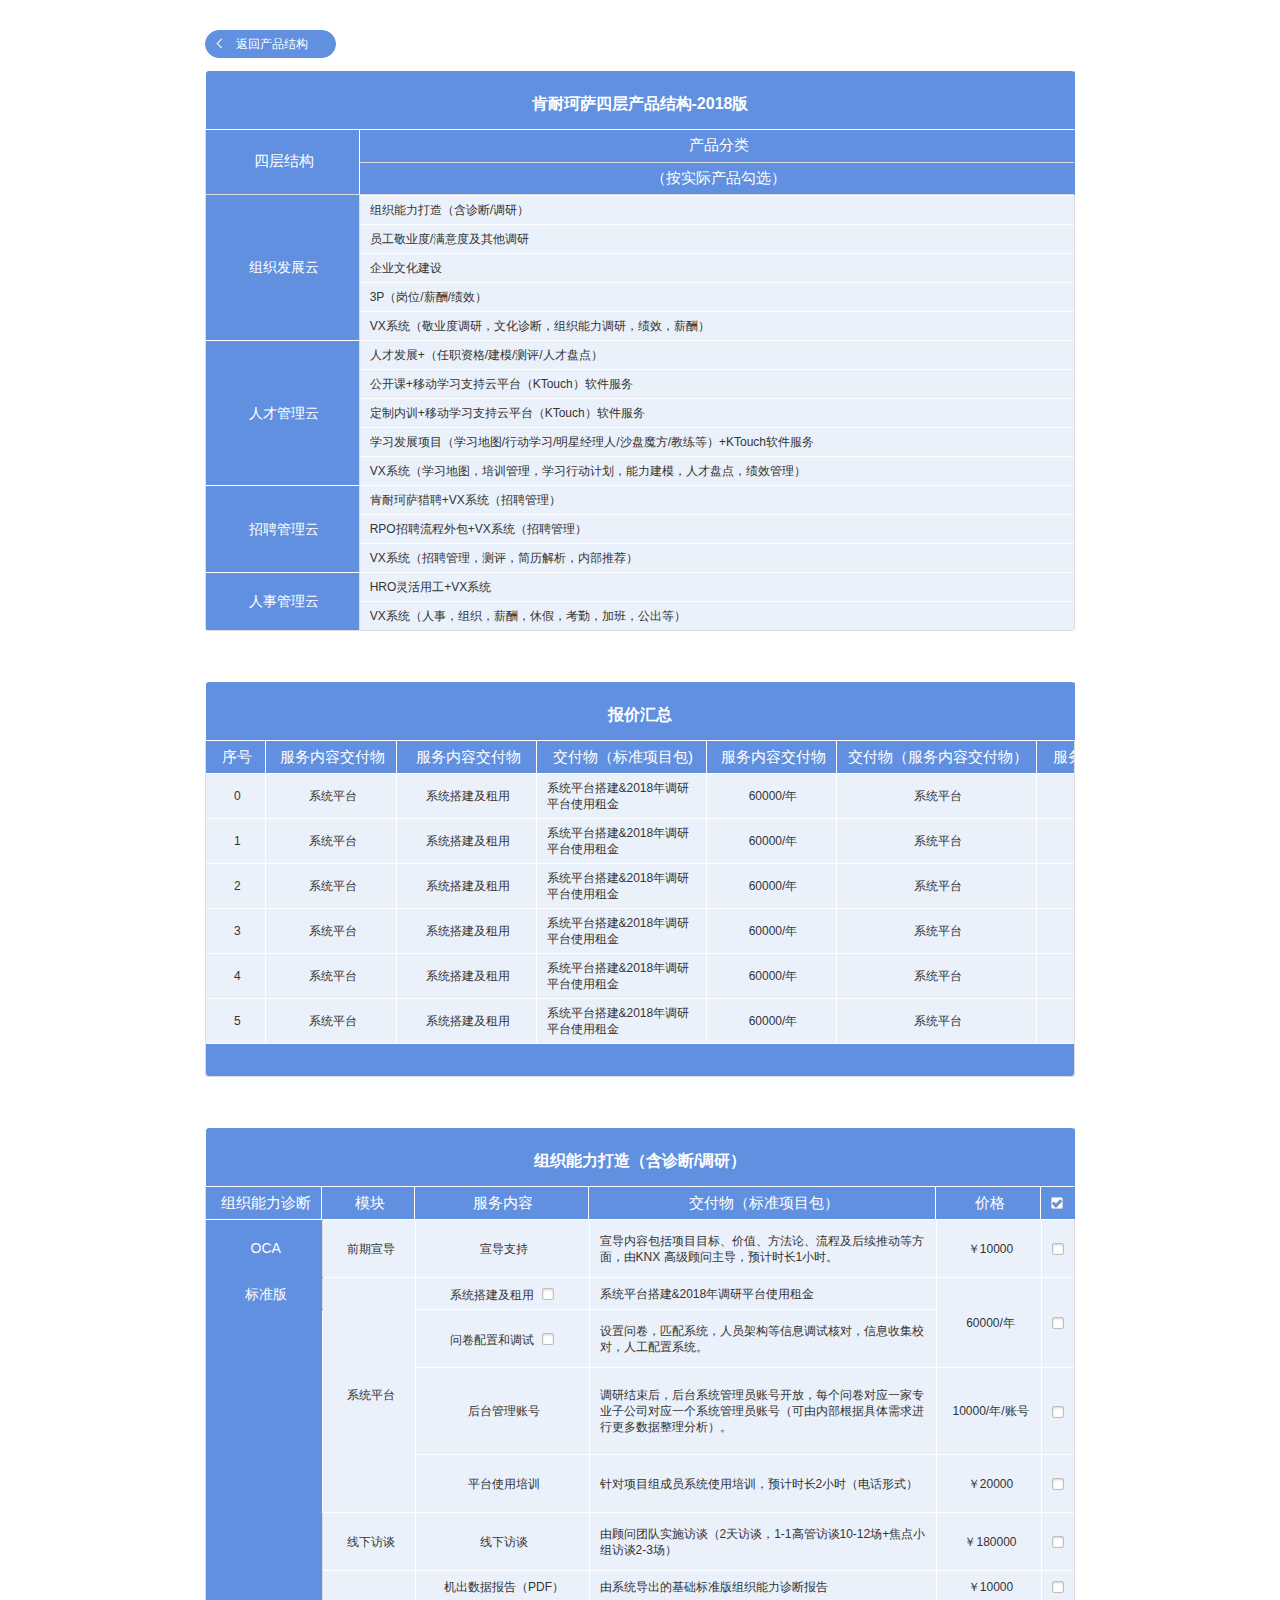
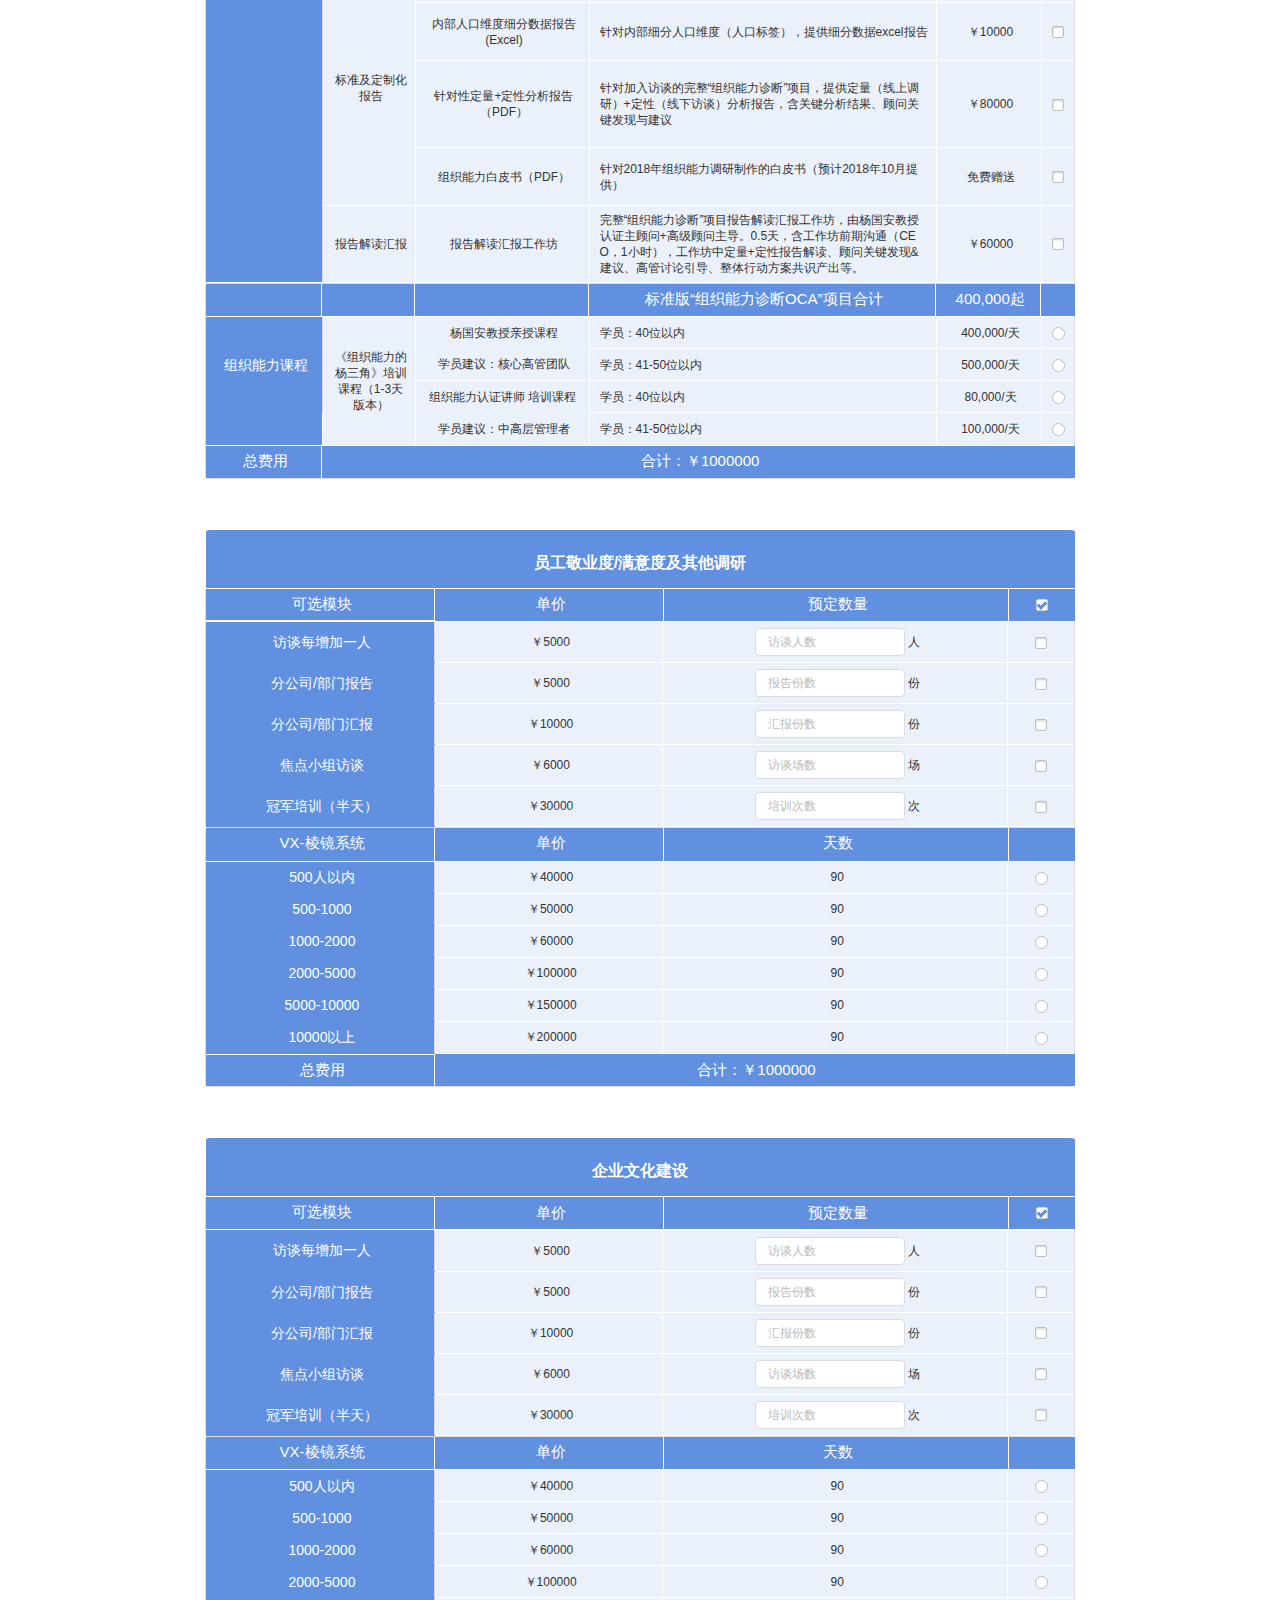
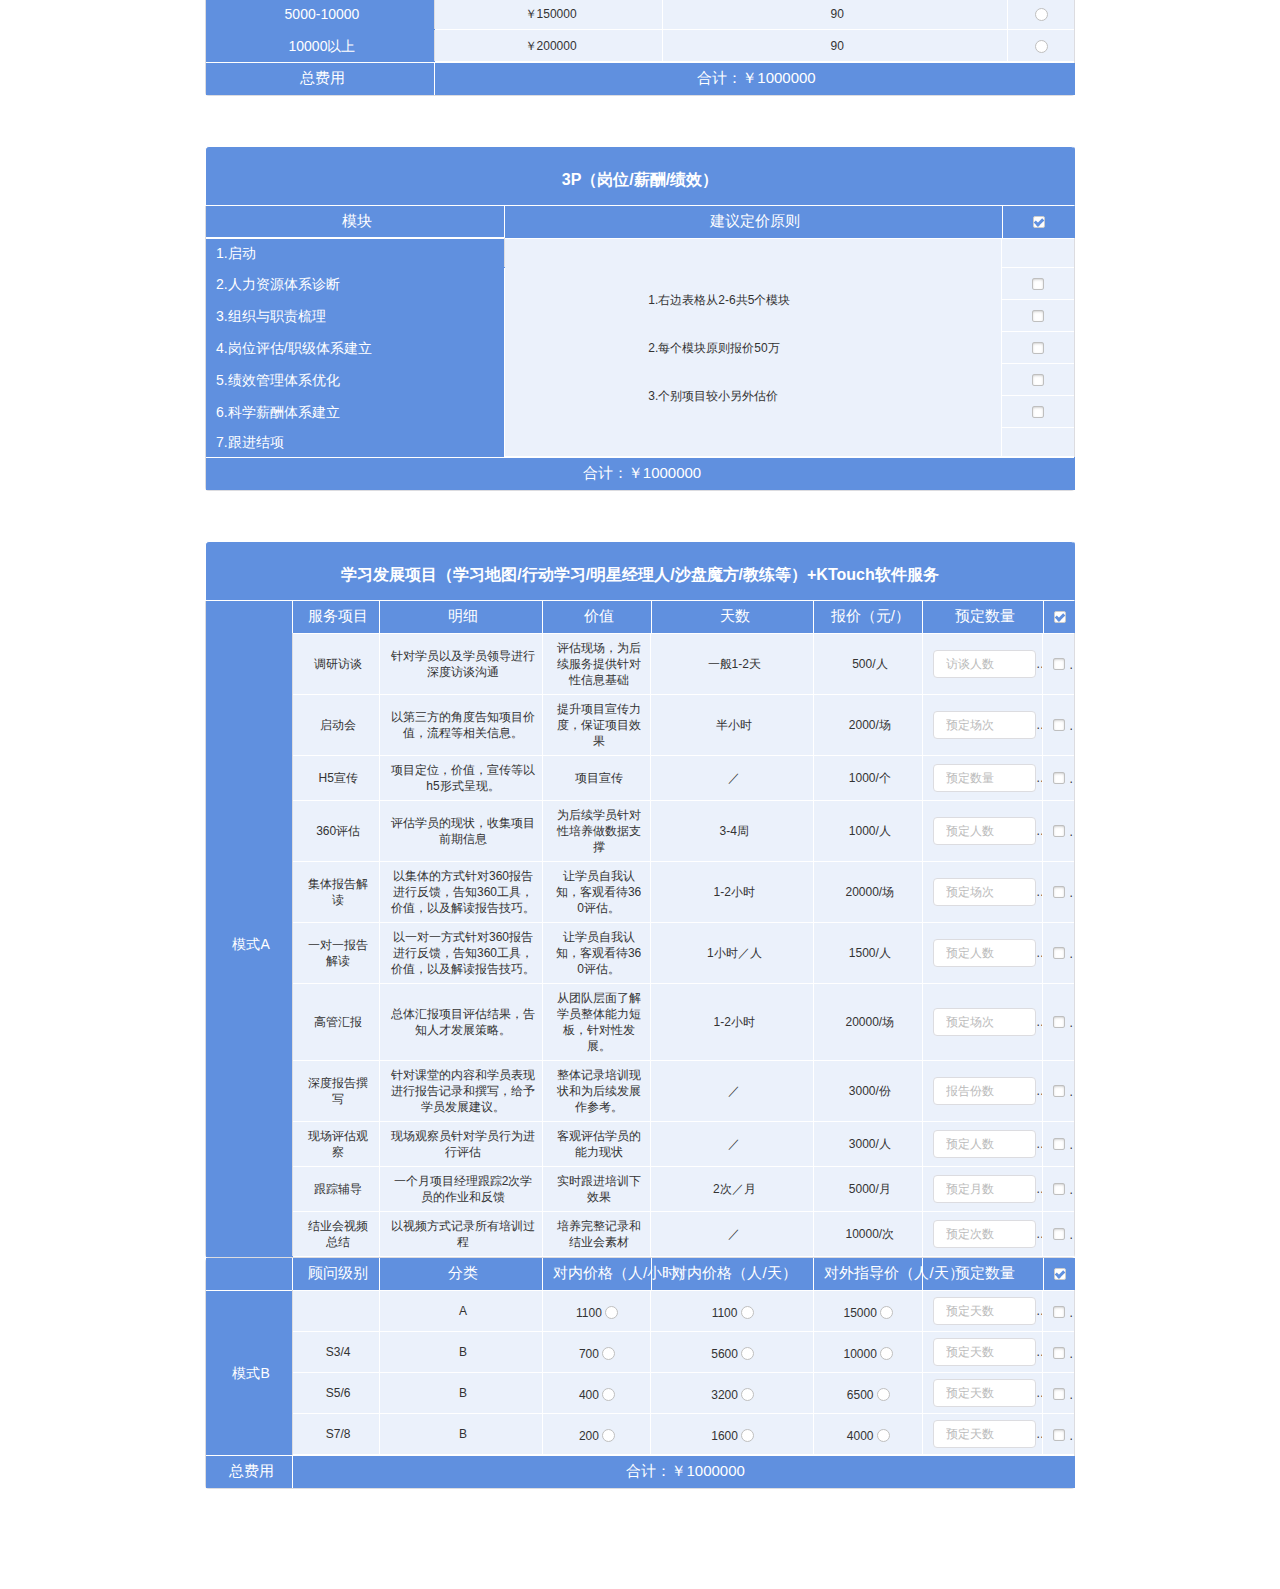
<file: index.html>
<!DOCTYPE html>
<html lang="en">
<head>
    <meta charset="UTF-8">
    <meta name="viewport" content="width=device-width, initial-scale=1.0">
    <meta http-equiv="X-UA-Compatible" content="ie=edge">
    <title>Document</title>

    <link rel="stylesheet" href="lib/bootstrap.min.css">
    <link rel="stylesheet" href="lib/scrollbar.min.css" />
    <link rel="stylesheet" href="lib/template.css">
    

    <link rel="stylesheet" href="css/index.css">

    <script src="lib/jquery-1.11.3.min.js"></script>
    <script src="lib/bootstrap.min.js"></script>
    <script src="lib/knockout-3.4.2.min.js"></script>
    <script src="lib/scrollbar.min.js"></script>
    
</head>
<body>
    <div class="container-fluid" id="container">
    	
    	<button class="btn btn-primary btn-round back-btn" type="submit">返回产品结构</button>
        
        <!--产品结构table-->
        <div class="layout-table app">
            <div class="layout-table-header blue">
                <span class="span-7"></span>
                <span class="span-10">
                    	肯耐珂萨四层产品结构-2018版
                </span>
                <span class="span-7"></span>
            </div>
            <div class="layout-table-content tbl tbl-simple tbl-striped">
                <div class="tbl-header blue">
                    <table>
                        <colgroup>
                            <col style="width: 150px;">
                            <col style="width: 700px;">
                        </colgroup>
                        <tbody>
                            <tr>
                                <td rowspan="2" class="blue">
                                    <span>四层结构</span>
                                </td>
                                <td class="blue">
                                    <span>产品分类</span>
                                </td>
                            </tr>
                            <tr>
                                <td class="blue">
                                    <span>（按实际产品勾选）</span>
                                </td>
                            </tr>
                        </tbody>
                    </table>
                </div>
                <div class="tbl-content">
                    <table>
                        <colgroup>
                            <col style="width: 150px;">
                            <col style="width: 700px;">
                        </colgroup>
                        <tbody>
                            <tr>
                                <td rowspan="5" class="blue">组织发展云</td>
                                <td class="bf lf hf" id="1">组织能力打造（含诊断/调研）</td>
                            </tr>
                            <tr>
                                <td class="bf lf hf" id="2">员工敬业度/满意度及其他调研</td>
                            </tr>
                            <tr>
                                <td class="bf lf hf" id="3">企业文化建设</td>
                            </tr>
                            <tr>
                                <td class="bf lf hf" id="4">3P（岗位/薪酬/绩效）</td>
                            </tr>
                            <tr>
                                <td class="bf lf hf" id="5">VX系统（敬业度调研，文化诊断，组织能力调研，绩效，薪酬）</td>
                            </tr>
                            <tr>
                                <td rowspan="5" class="blue">人才管理云</td>
                                <td class="bf lf hf" id="6">人才发展+（任职资格/建模/测评/人才盘点）</td>
                            </tr>  
                            <tr>
                                <td class="bf lf hf" id="7">公开课+移动学习支持云平台（KTouch）软件服务</td>
                            </tr> 
                            <tr>
                                <td class="bf lf hf" id="8">定制内训+移动学习支持云平台（KTouch）软件服务</td>
                            </tr>
                            <tr>
                                <td class="bf lf hf" id="9">学习发展项目（学习地图/行动学习/明星经理人/沙盘魔方/教练等）+KTouch软件服务</td>
                            </tr>
                            <tr>
                                <td class="bf lf hf" id="10">VX系统（学习地图，培训管理，学习行动计划，能力建模，人才盘点，绩效管理）</td>
                            </tr>
                            <tr>
                                <td rowspan="3" class="blue">招聘管理云</td>
                                <td class="bf lf hf" id="11">肯耐珂萨猎聘+VX系统（招聘管理）</td>
                            </tr>
                            <tr>
                                <td class="bf lf hf" id="12">RPO招聘流程外包+VX系统（招聘管理）</td>
                            </tr>
                            <tr>
                                <td class="bf lf hf" id="13">VX系统（招聘管理，测评，简历解析，内部推荐）</td>
                            </tr>
                            <tr>
                                <td rowspan="2" class="blue last">人事管理云</td>
                                <td class="bf lf hf" id="14">HRO灵活用工+VX系统</td>
                            </tr>
                            <tr>
                                <td class="bf lf hf last" id="15">VX系统（人事，组织，薪酬，休假，考勤，加班，公出等）</td>
                            </tr>
                        </tbody>
                    </table>
                </div>
            </div>

        </div>
        
        <!--报价汇总表-->
    	<div class="layout-table total">
            <div class="layout-table-header blue">
                <span class="span-7"></span>
                <span class="span-10">
                    	报价汇总
                </span>
                <span class="span-7"></span>
            </div>
            <div class="layout-table-content tbl tbl-simple tbl-striped">
                <div class="tbl-header blue total-header">
                    <table>
                        <colgroup>
                        	<col style="width: 59px;">
                        	<col style="width: 131px;">
                            <col style="width: 140px;">
                            <col style="width: 170px;">
                            <col style="width: 130px;">
                            <col style="width: 200px;">
                            <col style="width: 240px;">
                            <col style="width: 560px;">
                            <col style="width: 178px;">
                            <col style="width: 59px;">
                        </colgroup>
                        <tbody>
                            <tr class="head-tr">
                                <td class="blue">
                                    <span>序号</span>
                                </td>
                                <td class="blue">
                                    <span>服务内容交付物</span>
                                </td>
                                <td class="blue">
                                    <span>服务内容交付物</span>
                                </td>
                                <td class="blue">
                                    <span>交付物（标准项目包)</span>
                                </td>
                                <td class="blue">
                                    <span>服务内容交付物</span>
                                </td>
                                <td class="blue">
                                    <span>交付物（服务内容交付物）</span>
                                </td>
                                <td class="blue">
                                    <span>服务内容交付物服务内容交付物</span>
                                </td>
                                <td class="blue">
                                    <span>服务内容交付物服务内容交付物服务内容交付物服务内容交付物</span>
                                </td>
                                <td class="blue">
                                    <span>服务内容交付物付物</span>
                                </td>
                                <td class="blue">
									<span>操作</span>
                                </td>
                            </tr>
                        </tbody>
                    </table>
                </div>
                <div class="tbl-content total-content">
                    <table>
                        <colgroup>
                            <col style="width: 59px;">
                            <col style="width: 131px;">
                            <col style="width: 140px;">
                            <col style="width: 170px;">
                            <col style="width: 130px;">
                            <col style="width: 200px;">
                            <col style="width: 240px;">
                            <col style="width: 560px;">
                            <col style="width: 178px;">
                            <col style="width: 59px;">
                        </colgroup>
                        <tbody>
                            <tr>
                                <td class="bf first">0</td>
                                <td class="bf">系统平台</td>
                                <td class="input-bf input-box">系统搭建及租用</td>
                                <td class="bf lf">系统平台搭建&2018年调研平台使用租金</td>
                                <td class="bf">60000/年</td>
                                <td class="input-bf">系统平台</td>
                                <td class="bf">2018年调研平台使用租金</td>
                                <td class="input-bf">2018年调研平台使用租金2018年调研平台使用租金2018年调研平台使用租金</td>
                                <td class="bf">60000/年</td>
                                <td class="remove-bf">移除</td>
                            </tr>
                            <tr>
                                <td class="bf first">1</td>
                                <td class="bf">系统平台</td>
                                <td class="input-bf input-box">系统搭建及租用</td>
                                <td class="bf lf">系统平台搭建&2018年调研平台使用租金</td>
                                <td class="bf">60000/年</td>
                                <td class="input-bf">系统平台</td>
                                <td class="bf">2018年调研平台使用租金</td>
                                <td class="input-bf">2018年调研平台使用租金2018年调研平台使用租金2018年调研平台使用租金</td>
                                <td class="bf">60000/年</td>
                                <td class="remove-bf">移除</td>
                            </tr>
                            <tr>
                                <td class="bf first">2</td>
                                <td class="bf">系统平台</td>
                                <td class="input-bf input-box">系统搭建及租用</td>
                                <td class="bf lf">系统平台搭建&2018年调研平台使用租金</td>
                                <td class="bf">60000/年</td>
                                <td class="input-bf">系统平台</td>
                                <td class="bf">2018年调研平台使用租金</td>
                                <td class="input-bf">2018年调研平台使用租金2018年调研平台使用租金2018年调研平台使用租金</td>
                                <td class="bf">60000/年</td>
                                <td class="remove-bf">移除</td>
                            </tr>
                            <tr>
                                <td class="bf first">3</td>
                                <td class="bf">系统平台</td>
                                <td class="input-bf input-box">系统搭建及租用</td>
                                <td class="bf lf">系统平台搭建&2018年调研平台使用租金</td>
                                <td class="bf">60000/年</td>
                                <td class="input-bf">系统平台</td>
                                <td class="bf">2018年调研平台使用租金</td>
                                <td class="input-bf">2018年调研平台使用租金2018年调研平台使用租金2018年调研平台使用租金</td>
                                <td class="bf">60000/年</td>
                                <td class="remove-bf">移除</td>
                            </tr>
                            <tr>
                                <td class="bf first">4</td>
                                <td class="bf">系统平台</td>
                                <td class="input-bf input-box">系统搭建及租用</td>
                                <td class="bf lf">系统平台搭建&2018年调研平台使用租金</td>
                                <td class="bf">60000/年</td>
                                <td class="input-bf">系统平台</td>
                                <td class="bf">2018年调研平台使用租金</td>
                                <td class="input-bf">2018年调研平台使用租金2018年调研平台使用租金2018年调研平台使用租金</td>
                                <td class="bf">60000/年</td>
                                <td class="remove-bf">移除</td>
                            </tr>
                            <tr>
                                <td class="bf first">5</td>
                                <td class="bf">系统平台</td>
                                <td class="input-bf input-box">系统搭建及租用</td>
                                <td class="bf lf">系统平台搭建&2018年调研平台使用租金</td>
                                <td class="bf">60000/年</td>
                                <td class="input-bf">系统平台</td>
                                <td class="bf">2018年调研平台使用租金</td>
                                <td class="input-bf">2018年调研平台使用租金2018年调研平台使用租金2018年调研平台使用租金</td>
                                <td class="bf">60000/年</td>
                                <td class="remove-bf">移除</td>
                            </tr>
                        </tbody>
                        
                    </table>
                </div>
				<div class="tbl-header blue total-header">
                    <table>
                        <colgroup>
                            <col style="width: 59px;">
                        	<col style="width: 131px;">
                            <col style="width: 140px;">
                            <col style="width: 170px;">
                            <col style="width: 130px;">
                            <col style="width: 200px;">
                            <col style="width: 240px;">
                            <col style="width: 560px;">
                            <col style="width: 178px;">
                            <col style="width: 59px;">
                        </colgroup>
                        <tbody>
                            <tr class="top-tr">
                                <td class="blue bd-no" colspan="10">
                                    <span>合计：￥1000000</span>
                                </td>
                            </tr>
                        </tbody>
                    </table>
                </div>
            </div>
        </div>
        
        <!--组织能力打造-->
        <div class="layout-table one">
            <div class="layout-table-header blue">
                <span class="span-7"></span>
                <span class="span-10">
                    	组织能力打造（含诊断/调研）
                </span>
                <span class="span-7"></span>
            </div>
            <div class="layout-table-content tbl tbl-simple tbl-striped">
                <div class="tbl-header blue">
                    <table>
                        <colgroup>
                            <col style="width: 100px;">
                            <col style="width: 80px;">
                            <col style="width: 150px;">
                            <col style="width: 300px;">
                            <col style="width: 91px;">
                            <col style="width: 29px;">
                        </colgroup>
                        <tbody>
                            <tr class="head-tr">
                                <td rowspan="2" class="blue">
                                    <span>组织能力诊断</span>
                                </td>
                                <td class="blue">
                                    <span>模块</span>
                                </td>
                                <td class="blue">
                                    <span>服务内容</span>
                                </td>
                                <td class="blue">
                                    <span>交付物（标准项目包）</span>
                                </td>
                                <td class="blue">
                                    <span>价格</span>
                                </td>
                                <td class="blue input-top">
									<input type="checkbox" name="checkbox0" value="option0">
									<span class="checkbox-wrapper"></span>
									<span class="checked"></span>
                                </td>
                            </tr>
                        </tbody>
                    </table>
                </div>
                <div class="tbl-content">
                    <table>
                        <colgroup>
                            <col style="width: 116px;">
                            <col style="width: 93px;">
                            <col style="width: 174px;">
                            <col style="width: 347px;">
                            <col style="width: 105px;">
                            <col style="width: 33px;">
                        </colgroup>
                        <tbody>
                            <tr>
                                <td class="blue bt" rowspan="2">OCA</td>
                                <td class="bf" rowspan="2">前期宣导</td>
                                <td class="bf" rowspan="2">宣导支持</td>
                                <td class="bf lf" rowspan="2">宣导内容包括项目目标、价值、方法论、流程及后续推动等方面，由KNX 高级顾问主导，预计时长1小时。</td>
                                <td class="bf" rowspan="2">￥10000</td>
                                <td class="input-bf" rowspan="2">
                                	<label class="checkbox">
										<input type="checkbox" name="checkbox0" value="option0">
										<span class="checkbox-label"></span>
									</label>
                                </td>
                            </tr>
                            <tr></tr>
                            <tr>
                                <td class="blue bt">标准版</td>
                                <td class="bf" rowspan="8">系统平台</td>
                                <td class="input-bf input-box">
                                	系统搭建及租用
                                	<label class="checkbox">
										<input type="checkbox" name="checkbox2_1" value="option2_1">
										<span class="checkbox-label"></span>
									</label>
                                </td>
                                <td class="bf lf">系统平台搭建&2018年调研平台使用租金</td>
                                <td class="bf" rowspan="3">60000/年</td>
                                <td class="input-bf" rowspan="3">
                                	<label class="checkbox">
										<input type="checkbox" name="checkbox2" value="option2">
										<span class="checkbox-label"></span>
									</label>
                                </td>
                            </tr>
                            <tr>
                                <td class="blue last" rowspan="25"></td>
                                <td class="input-bf input-box" rowspan="2">
                                	问卷配置和调试
                                	<label class="checkbox">
										<input type="checkbox" name="checkbox2_2" value="option2_2">
										<span class="checkbox-label"></span>
									</label>
                                </td>
                                <td class="bf lf" rowspan="2">设置问卷，匹配系统，人员架构等信息调试核对，信息收集校对，人工配置系统。</td>
                            </tr>
                            <tr></tr>
                            <tr>
                            	<td class="bf" rowspan="3">后台管理账号</td>
                                <td class="bf lf" rowspan="3">调研结束后，后台系统管理员账号开放，每个问卷对应一家专业子公司对应一个系统管理员账号（可由内部根据具体需求进行更多数据整理分析）。</td>
                                <td class="bf" rowspan="3">10000/年/账号</td>
                                <td class="input-bf" rowspan="3">
                                	<label class="checkbox">
										<input type="checkbox" name="checkbox3" value="option3">
										<span class="checkbox-label"></span>
									</label>
                                </td>
                            </tr>
                            <tr></tr>
                            <tr></tr>
                            <tr>
                                <td class="bf"rowspan="2">平台使用培训</td>
                                <td class="bf lf" rowspan="2">针对项目组成员系统使用培训，预计时长2小时（电话形式）</td>
                                <td class="bf" rowspan="2">￥20000</td>
                                <td class="input-bf" rowspan="2">
                                	<label class="checkbox">
										<input type="checkbox" name="checkbox4" value="option4">
										<span class="checkbox-label"></span>
									</label>
                                </td>
                            </tr>
                            <tr></tr>
                            <tr>
                                <td class="bf" rowspan="2">线下访谈</td>
                                <td class="bf" rowspan="2">线下访谈</td>
                                <td class="bf lf" rowspan="2">由顾问团队实施访谈（2天访谈，1-1高管访谈10-12场+焦点小组访谈2-3场）</td>
                            	<td class="bf" rowspan="2">￥180000</td>
                            	<td class="input-bf" rowspan="2">
                                	<label class="checkbox">
										<input type="checkbox" name="checkbox5" value="option5">
										<span class="checkbox-label"></span>
									</label>
                                </td>
                            </tr>
                            <tr></tr>
                            <tr>
                                <td class="bf" rowspan="8">标准及定制化报告</td>
                                <td class="bf">机出数据报告（PDF）</td>
                                <td class="bf lf">由系统导出的基础标准版组织能力诊断报告</td>
                                <td class="bf">￥10000</td>
                                <td class="input-bf">
                                	<label class="checkbox">
										<input type="checkbox" name="checkbox6" value="option6">
										<span class="checkbox-label"></span>
									</label>
                                </td>
                            </tr>
                            <tr>
                                <td class="bf" rowspan="2">内部人口维度细分数据报告 (Excel)</td>
                                <td class="bf lf" rowspan="2">针对内部细分人口维度（人口标签），提供细分数据excel报告</td>
                                <td class="bf" rowspan="2">￥10000</td>
                                <td class="input-bf" rowspan="2">
                                	<label class="checkbox">
										<input type="checkbox" name="checkbox7" value="option7">
										<span class="checkbox-label"></span>
									</label>
                                </td>
                            </tr>
                            <tr></tr>
                            <tr>
                                <td class="bf" rowspan="3">针对性定量+定性分析报告（PDF）</td>
                                <td class="bf lf" rowspan="3">针对加入访谈的完整“组织能力诊断”项目，提供定量（线上调研）+定性（线下访谈）分析报告，含关键分析结果、顾问关键发现与建议</td>
                                <td class="bf" rowspan="3">￥80000</td>
                                <td class="input-bf" rowspan="3">
                                	<label class="checkbox">
										<input type="checkbox" name="checkbox8" value="option8">
										<span class="checkbox-label"></span>
									</label>
                                </td>
                            </tr>
                            <tr></tr>
                            <tr></tr>
                            <tr>
                            	<td class="bf" rowspan="2">组织能力白皮书（PDF）</td>
                            	<td class="bf lf" rowspan="2">针对2018年组织能力调研制作的白皮书（预计2018年10月提供）</td>
                            	<td class="bf" rowspan="2">免费赠送</td>
                            	<td class="input-bf" rowspan="2">
                                	<label class="checkbox">
										<input type="checkbox" name="checkbox9" value="option9">
										<span class="checkbox-label"></span>
									</label>
                                </td>
                            </tr>
                            <tr></tr>
                             <tr>
                             	<td class="bf last" rowspan="4">报告解读汇报</td>
                            	<td class="bf last" rowspan="4">报告解读汇报工作坊</td>
                            	<td class="bf lf last" rowspan="4">完整“组织能力诊断”项目报告解读汇报工作坊，由杨国安教授认证主顾问+高级顾问主导。0.5天，含工作坊前期沟通（CEO，1小时），工作坊中定量+定性报告解读、顾问关键发现&建议、高管讨论引导、整体行动方案共识产出等。</td>
                            	<td class="bf last" rowspan="4">￥60000</td>
                            	<td class="input-bf" rowspan="4">
                                	<label class="checkbox">
										<input type="checkbox" name="checkbox10" value="option10">
										<span class="checkbox-label"></span>
									</label>
                                </td>
                            </tr>
                        </tbody>
                        
                    </table>
                </div>
            </div>
        	<div class="layout-table-content tbl tbl-simple tbl-striped tbl-bottom">
                <div class="tbl-header blue">
                    <table>
                        <colgroup>
                            <col style="width: 100px;">
                            <col style="width: 80px;">
                            <col style="width: 150px;">
                            <col style="width: 300px;">
                            <col style="width: 91px;">
                            <col style="width: 29px;">
                        </colgroup>
                        <tbody>
                            <tr class="bt">
                                <td rowspan="2" class="blue">
                                    <span></span>
                                </td>
                                <td class="blue">
                                    <span></span>
                                </td>
                                <td class="blue">
                                    <span></span>
                                </td>
                                <td class="blue">
                                    <span>标准版“组织能力诊断OCA”项目合计</span>
                                </td>
                                <td class="blue">
                                    <span>400,000起</span>
                                </td>
                                <td class="blue">
                                    
                                </td>
                            </tr>
                        </tbody>
                    </table>
                </div>
                <div class="tbl-content">
                    <table>
                        <colgroup>
                            <col style="width: 116px;">
                            <col style="width: 93px;">
                            <col style="width: 174px;">
                            <col style="width: 347px;">
                            <col style="width: 105px;">
                            <col style="width: 33px;">
                        </colgroup>
                        <tbody>
                            <tr>
                                <td class="blue bt last" rowspan="3">组织能力课程</td>
                                <td class="bf last" rowspan="4">《组织能力的杨三角》培训课程（1-3天版本）</td>
                                <td class="bf no-bt">杨国安教授亲授课程</td>
                                <td class="bf lf">学员：40位以内</td>
                                <td class="bf">400,000/天</td>
                                <td class="input-bf">
                                	<label class="radio">
								        <input type="radio" name="radio1" value="option1">
								    		<span class="radio-label"></span>
								    </label>
                                </td>
                            </tr>
                            <tr>
                                <td class="bf no-tp">学员建议：核心高管团队</td>
                                <td class="bf lf">学员：41-50位以内</td>
                                <td class="bf">500,000/天</td>
                                <td class="input-bf">
                                	<label class="radio">
								        <input type="radio" name="radio1" value="option2">
								    		<span class="radio-label"></span>
								    </label>
                                </td>
                            </tr>
                            <tr>
                                <td class="bf no-bt">组织能力认证讲师 培训课程 </td>
                                <td class="bf lf">学员：40位以内</td>
                                <td class="bf">80,000/天</td>
                                <td class="input-bf">
                                	<label class="radio">
								        <input type="radio" name="radio2" value="option1">
								    		<span class="radio-label"></span>
								    </label>
                                </td>
                            </tr>
                            <tr>
                            	<td class="blue last"></td>
                            	<td class="bf last no-tp" rowspan="3">学员建议：中高层管理者</td>
                                <td class="bf lf last">学员：41-50位以内</td>
                                <td class="bf last">100,000/天</td>
                                <td class="input-bf">
                                	<label class="radio">
								        <input type="radio" name="radio2" value="option2">
								    		<span class="radio-label"></span>
								    </label>
                                </td>
                            </tr>
                        </tbody>
                        
                    </table>
                </div>
            	<div class="tbl-header blue">
                    <table>
                        <colgroup>
                            <col style="width: 100px;">
                            <col style="width: 80px;">
                            <col style="width: 150px;">
                            <col style="width: 300px;">
                            <col style="width: 91px;">
                            <col style="width: 29px;">
                        </colgroup>
                        <tbody>
                            <tr class="top-tr">
                                <td class="blue top-td">
                                    <span>总费用</span>
                                </td>
                                <td class="blue bd-no" colspan="5">
                                    <span>合计：￥1000000</span>
                                </td>
                            </tr>
                        </tbody>
                    </table>
                </div>
        	</div>
        </div>
    
    	<!--员工敬业度/满意度及其他调研-->
    	<div class="layout-table two">
            <div class="layout-table-header blue">
                <span class="span-7"></span>
                <span class="span-10">
                    	员工敬业度/满意度及其他调研
                </span>
                <span class="span-7"></span>
            </div>
            <div class="layout-table-content tbl tbl-simple tbl-striped">
                <div class="tbl-header blue">
                    <table>
                        <colgroup>
                            <col style="width: 100px;">
                            <col style="width: 100px;">
                            <col style="width: 151px;">
                            <col style="width: 29px;">
                        </colgroup>
                        <tbody>
                            <tr class="head-tr">
                                <td class="blue" style="border-bottom:1px solid #fff;">
                                    <span>可选模块</span>
                                </td>
                                <td class="blue">
                                    <span>单价</span>
                                </td>
                                <td class="blue">
                                    <span>预定数量</span>
                                </td>
                                <td class="blue input-top">
									<input type="checkbox" name="checkbox2" value="option0">
									<span class="checkbox-wrapper"></span>
									<span class="checked"></span>
                                </td>
                            </tr>
                        </tbody>
                    </table>
                </div>
                <div class="tbl-content">
                    <table>
                        <colgroup>
                            <col style="width:100px;">
                            <col style="width: 100px;">
                            <col style="width: 151px;">
                            <col style="width: 29px;">
                        </colgroup>
                        <tbody>
                            <tr>
                                <td class="blue bt">访谈每增加一人</td>
                                <td class="bf">￥5000</td>
                                <td class="input-bf">
                                	<input type="text" class="form-control" placeholder="访谈人数" aria-describedby="basic-addon1">
                            		<span class="tx-label">人</span>
                                </td>
                                <td class="input-bf">
                                	<label class="checkbox">
										<input type="checkbox" name="checkbox2" value="option0">
										<span class="checkbox-label"></span>
									</label>
                                </td>
                            </tr>
                            <tr>
                                <td class="blue bt">分公司/部门报告</td>
                                <td class="bf">￥5000</td>
                                <td class="input-bf">
                                	<input type="text" class="form-control" placeholder="报告份数" aria-describedby="basic-addon1">
                            		<span class="tx-label">份</span>
                                </td>
                                <td class="input-bf">
                                	<label class="checkbox">
										<input type="checkbox" name="checkbox2" value="option0">
										<span class="checkbox-label"></span>
									</label>
                                </td>
                            </tr>
                            <tr>
                                <td class="blue bt">分公司/部门汇报</td>
                                <td class="bf">￥10000</td>
                                <td class="input-bf">
                                	<input type="text" class="form-control" placeholder="汇报份数" aria-describedby="basic-addon1">
                            		<span class="tx-label">份</span>
                                </td>
                                <td class="input-bf">
                                	<label class="checkbox">
										<input type="checkbox" name="checkbox2" value="option0">
										<span class="checkbox-label"></span>
									</label>
                                </td>
                            </tr>
                            <tr>
                                <td class="blue bt">焦点小组访谈</td>
                                <td class="bf">￥6000</td>
                                <td class="input-bf">
                                	<input type="text" class="form-control" placeholder="访谈场数" aria-describedby="basic-addon1">
                            		<span class="tx-label">场</span>
                                </td>
                                <td class="input-bf">
                                	<label class="checkbox">
										<input type="checkbox" name="checkbox2" value="option0">
										<span class="checkbox-label"></span>
									</label>
                                </td>
                            </tr>
                            <tr>
                                <td class="blue bt">冠军培训（半天）</td>
                                <td class="bf">￥30000</td>
                                <td class="input-bf">
                            		<input type="text" class="form-control" placeholder="培训次数" aria-describedby="basic-addon1">
                            		<span class="tx-label">次</span>
                                </td>
                                <td class="input-bf">
                                	<label class="checkbox">
										<input type="checkbox" name="checkbox2" value="option0">
										<span class="checkbox-label"></span>
									</label>
                                </td>
                            </tr>
                        </tbody>
                        
                    </table>
                </div>
            </div>
        	<div class="layout-table-content tbl tbl-simple tbl-striped tbl-bottom">
                <div class="tbl-header blue">
                    <table>
                        <colgroup>
                            <col style="width: 100px;">
                            <col style="width: 100px;">
                            <col style="width: 151px;">
                            <col style="width: 29px;">
                        </colgroup>
                        <tbody>
                            <tr class="bt">
                                <td class="blue">
                                    <span>VX-棱镜系统</span>
                                </td>
                                <td class="blue">
                                    <span>单价</span>
                                </td>
                                <td class="blue">
                                    <span>天数</span>
                                </td>
                                <td class="blue">
                                   <span></span>
                                </td>
                            </tr>
                        </tbody>
                    </table>
                </div>
                <div class="tbl-content">
                    <table>
                        <colgroup>
                            <col style="width: 100px;">
                            <col style="width: 100px;">
                            <col style="width: 151px;">
                            <col style="width: 29px;">
                        </colgroup>
                        <tbody>
                            <tr>
                                <td class="blue bt" style="border-top:1px solid #fff;">500人以内</td>
                                <td class="bf">￥40000</td>
                                <td class="bf">90</td>
                                <td class="input-bf">
                                	<label class="radio">
								        <input type="radio" name="radio3" value="option1">
								    	<span class="radio-label"></span>
								    </label>
                                </td>
                            </tr>
                            <tr>
                            	<td class="blue bt">500-1000</td>
                                <td class="bf">￥50000</td>
                                <td class="bf">90</td>
                                <td class="input-bf">
                                	<label class="radio">
								        <input type="radio" name="radio3" value="option2">
								    	<span class="radio-label"></span>
								    </label>
                                </td>
                            </tr>
                            <tr>
                                <td class="blue bt">1000-2000</td>
                                <td class="bf">￥60000</td>
                                <td class="bf">90</td>
                                <td class="input-bf">
                                	<label class="radio">
							        	<input type="radio" name="radio3" value="option3">
							    		<span class="radio-label"></span>
								    </label>
                                </td>
                            </tr>
                            <tr>
                            	<td class="blue bt">2000-5000</td>
                                <td class="bf">￥100000</td>
                                <td class="bf">90</td>
                                <td class="input-bf">
                                	<label class="radio">
								        <input type="radio" name="radio3" value="option4">
								    	<span class="radio-label"></span>
								    </label>
                                </td>
                            </tr>
                            <tr>
                            	<td class="blue bt">5000-10000</td>
                                <td class="bf">￥150000</td>
                                <td class="bf">90</td>
                                <td class="input-bf">
                                	<label class="radio">
								        <input type="radio" name="radio3" value="option5">
								    	<span class="radio-label"></span>
								    </label>
                                </td>
                            </tr>
                            <tr>
                            	<td class="blue bt">10000以上</td>
                                <td class="bf">￥200000</td>
                                <td class="bf">90</td>
                                <td class="input-bf">
                                	<label class="radio">
								        <input type="radio" name="radio3" value="option6">
								    		<span class="radio-label"></span>
								    </label>
                                </td>
                            </tr>
                        </tbody>
                        
                    </table>
                </div>
            	<div class="tbl-header blue">
                    <table>
                        <colgroup>
                            <col style="width: 100px;">
                            <col style="width: 100px;">
                            <col style="width: 151px;">
                            <col style="width: 29px;">
                        </colgroup>
                        <tbody>
                            <tr class="top-tr">
                                <td class="blue top-td">
                                    <span>总费用</span>
                                </td>
                                <td class="blue bd-no" colspan="3">
                                    <span>合计：￥1000000</span>
                                </td>
                            </tr>
                        </tbody>
                    </table>
                </div>
        	</div>
        </div>
    
    	<!--企业文化建设-->
    	<div class="layout-table three">
            <div class="layout-table-header blue">
                <span class="span-7"></span>
                <span class="span-10">
                    	企业文化建设
                </span>
                <span class="span-7"></span>
            </div>
            <div class="layout-table-content tbl tbl-simple tbl-striped">
                <div class="tbl-header blue">
                    <table>
                        <colgroup>
                            <col style="width: 100px;">
                            <col style="width: 100px;">
                            <col style="width: 151px;">
                            <col style="width: 29px;">
                        </colgroup>
                        <tbody>
                            <tr class="head-tr">
                                <td class="blue" style="border-bottom:1px solid #fff;">
                                    <span>可选模块</span>
                                </td>
                                <td class="blue">
                                    <span>单价</span>
                                </td>
                                <td class="blue">
                                    <span>预定数量</span>
                                </td>
                                <td class="blue input-top">
									<input type="checkbox" name="checkbox2" value="option0">
									<span class="checkbox-wrapper"></span>
									<span class="checked"></span>
                                </td>
                            </tr>
                        </tbody>
                    </table>
                </div>
                <div class="tbl-content">
                    <table>
                        <colgroup>
                            <col style="width:100px;">
                            <col style="width: 100px;">
                            <col style="width: 151px;">
                            <col style="width: 29px;">
                        </colgroup>
                        <tbody>
                            <tr>
                                <td class="blue bt">访谈每增加一人</td>
                                <td class="bf">￥5000</td>
                                <td class="input-bf">
                                	<input type="text" class="form-control" placeholder="访谈人数" aria-describedby="basic-addon1">
                            		<span class="tx-label">人</span>
                                </td>
                                <td class="input-bf">
                                	<label class="checkbox">
										<input type="checkbox" name="checkbox2" value="option0">
										<span class="checkbox-label"></span>
									</label>
                                </td>
                            </tr>
                            <tr>
                                <td class="blue bt">分公司/部门报告</td>
                                <td class="bf">￥5000</td>
                                <td class="input-bf">
                                	<input type="text" class="form-control" placeholder="报告份数" aria-describedby="basic-addon1">
                            		<span class="tx-label">份</span>
                                </td>
                                <td class="input-bf">
                                	<label class="checkbox">
										<input type="checkbox" name="checkbox2" value="option0">
										<span class="checkbox-label"></span>
									</label>
                                </td>
                            </tr>
                            <tr>
                                <td class="blue bt">分公司/部门汇报</td>
                                <td class="bf">￥10000</td>
                                <td class="input-bf">
                                	<input type="text" class="form-control" placeholder="汇报份数" aria-describedby="basic-addon1">
                            		<span class="tx-label">份</span>
                                </td>
                                <td class="input-bf">
                                	<label class="checkbox">
										<input type="checkbox" name="checkbox2" value="option0">
										<span class="checkbox-label"></span>
									</label>
                                </td>
                            </tr>
                            <tr>
                                <td class="blue bt">焦点小组访谈</td>
                                <td class="bf">￥6000</td>
                                <td class="input-bf">
                                	<input type="text" class="form-control" placeholder="访谈场数" aria-describedby="basic-addon1">
                            		<span class="tx-label">场</span>
                                </td>
                                <td class="input-bf">
                                	<label class="checkbox">
										<input type="checkbox" name="checkbox2" value="option0">
										<span class="checkbox-label"></span>
									</label>
                                </td>
                            </tr>
                            <tr>
                                <td class="blue bt">冠军培训（半天）</td>
                                <td class="bf">￥30000</td>
                                <td class="input-bf">
                            		<input type="text" class="form-control" placeholder="培训次数" aria-describedby="basic-addon1">
                            		<span class="tx-label">次</span>
                                </td>
                                <td class="input-bf">
                                	<label class="checkbox">
										<input type="checkbox" name="checkbox2" value="option0">
										<span class="checkbox-label"></span>
									</label>
                                </td>
                            </tr>
                        </tbody>
                        
                    </table>
                </div>
            </div>
        	<div class="layout-table-content tbl tbl-simple tbl-striped tbl-bottom">
                <div class="tbl-header blue">
                    <table>
                        <colgroup>
                            <col style="width: 100px;">
                            <col style="width: 100px;">
                            <col style="width: 151px;">
                            <col style="width: 29px;">
                        </colgroup>
                        <tbody>
                            <tr class="bt">
                                <td class="blue">
                                    <span>VX-棱镜系统</span>
                                </td>
                                <td class="blue">
                                    <span>单价</span>
                                </td>
                                <td class="blue">
                                    <span>天数</span>
                                </td>
                                <td class="blue">
                                   <span></span>
                                </td>
                            </tr>
                        </tbody>
                    </table>
                </div>
                <div class="tbl-content">
                    <table>
                        <colgroup>
                            <col style="width: 100px;">
                            <col style="width: 100px;">
                            <col style="width: 151px;">
                            <col style="width: 29px;">
                        </colgroup>
                        <tbody>
                            <tr>
                                <td class="blue bt" style="border-top:1px solid #fff;">500人以内</td>
                                <td class="bf">￥40000</td>
                                <td class="bf">90</td>
                                <td class="input-bf">
                                	<label class="radio">
								        <input type="radio" name="radio3" value="option1">
								    	<span class="radio-label"></span>
								    </label>
                                </td>
                            </tr>
                            <tr>
                            	<td class="blue bt">500-1000</td>
                                <td class="bf">￥50000</td>
                                <td class="bf">90</td>
                                <td class="input-bf">
                                	<label class="radio">
								        <input type="radio" name="radio3" value="option2">
								    	<span class="radio-label"></span>
								    </label>
                                </td>
                            </tr>
                            <tr>
                                <td class="blue bt">1000-2000</td>
                                <td class="bf">￥60000</td>
                                <td class="bf">90</td>
                                <td class="input-bf">
                                	<label class="radio">
							        	<input type="radio" name="radio3" value="option3">
							    		<span class="radio-label"></span>
								    </label>
                                </td>
                            </tr>
                            <tr>
                            	<td class="blue bt">2000-5000</td>
                                <td class="bf">￥100000</td>
                                <td class="bf">90</td>
                                <td class="input-bf">
                                	<label class="radio">
								        <input type="radio" name="radio3" value="option4">
								    	<span class="radio-label"></span>
								    </label>
                                </td>
                            </tr>
                            <tr>
                            	<td class="blue bt">5000-10000</td>
                                <td class="bf">￥150000</td>
                                <td class="bf">90</td>
                                <td class="input-bf">
                                	<label class="radio">
								        <input type="radio" name="radio3" value="option5">
								    	<span class="radio-label"></span>
								    </label>
                                </td>
                            </tr>
                            <tr>
                            	<td class="blue bt">10000以上</td>
                                <td class="bf">￥200000</td>
                                <td class="bf">90</td>
                                <td class="input-bf">
                                	<label class="radio">
								        <input type="radio" name="radio3" value="option6">
								    		<span class="radio-label"></span>
								    </label>
                                </td>
                            </tr>
                        </tbody>
                        
                    </table>
                </div>
            	<div class="tbl-header blue">
                    <table>
                        <colgroup>
                            <col style="width: 100px;">
                            <col style="width: 100px;">
                            <col style="width: 151px;">
                            <col style="width: 29px;">
                        </colgroup>
                        <tbody>
                            <tr class="top-tr">
                                <td class="blue top-td">
                                    <span>总费用</span>
                                </td>
                                <td class="blue bd-no" colspan="3">
                                    <span>合计：￥1000000</span>
                                </td>
                            </tr>
                        </tbody>
                    </table>
                </div>
        	</div>
        </div>
    
    	<!--3P(岗位/薪酬/绩效)-->
    	<div class="layout-table four">
            <div class="layout-table-header blue">
                <span class="span-7"></span>
                <span class="span-10">
                    	3P（岗位/薪酬/绩效）
                </span>
                <span class="span-7"></span>
            </div>
            <div class="layout-table-content tbl tbl-simple tbl-striped">
                <div class="tbl-header blue">
                    <table>
                        <colgroup>
                            <col style="width: 120px;">
                            <col style="width: 200px;">
                            <col style="width: 29px;">
                        </colgroup>
                        <tbody>
                            <tr class="head-tr">
                                <td class="blue" style="border-bottom:1px solid #fff;">
                                    <span>模块</span>
                                </td>
                                <td class="blue">
                                    <span>建议定价原则</span>
                                </td>
                                <td class="blue input-top">
									<input type="checkbox" name="checkbox2" value="option0">
									<span class="checkbox-wrapper"></span>
									<span class="checked"></span>
                                </td>
                            </tr>
                        </tbody>
                    </table>
                </div>
                <div class="tbl-content">
                    <table>
                        <colgroup>
                            <col style="width: 120px;">
                            <col style="width: 200px;">
                            <col style="width: 29px;">
                        </colgroup>
                        <tbody>
                            <tr>
                                <td class="blue bt lf">1.启动</td>
                                <td class="bf lf" rowspan="7">
                                	1.右边表格从2-6共5个模块
                                	<br>
                                	2.每个模块原则报价50万
                                	<br>
                                	3.个别项目较小另外估价
                                </td>
                                <td class="input-bf">
                                	<!--<label class="checkbox">
										<input type="checkbox" name="checkbox2" value="option0">
										<span class="checkbox-label"></span>
									</label>-->
                                </td>
                            </tr>
                            <tr>
                                <td class="blue bt lf">2.人力资源体系诊断</td>
                                <td class="input-bf">
                                	<label class="checkbox">
										<input type="checkbox" name="checkbox2" value="option0">
										<span class="checkbox-label"></span>
									</label>
                                </td>
                            </tr>
                            <tr>
                                <td class="blue bt lf">3.组织与职责梳理</td>
                                <td class="input-bf">
                                	<label class="checkbox">
										<input type="checkbox" name="checkbox2" value="option0">
										<span class="checkbox-label"></span>
									</label>
                                </td>
                            </tr>
                            <tr>
                                <td class="blue bt lf">4.岗位评估/职级体系建立</td>
                                <td class="input-bf">
                                	<label class="checkbox">
										<input type="checkbox" name="checkbox2" value="option0">
										<span class="checkbox-label"></span>
									</label>
                                </td>
                            </tr>
                            <tr>
                                <td class="blue bt lf">5.绩效管理体系优化</td>
                                <td class="input-bf">
                                	<label class="checkbox">
										<input type="checkbox" name="checkbox2" value="option0">
										<span class="checkbox-label"></span>
									</label>
                                </td>
                            </tr>
                            <tr>
                                <td class="blue bt lf">6.科学薪酬体系建立</td>
                                <td class="input-bf">
                                	<label class="checkbox">
										<input type="checkbox" name="checkbox2" value="option0">
										<span class="checkbox-label"></span>
									</label>
                                </td>
                            </tr>
                            <tr>
                                <td class="blue bt lf">7.跟进结项</td>
                                <td class="input-bf">
                                	<!--<label class="checkbox">
										<input type="checkbox" name="checkbox2" value="option0">
										<span class="checkbox-label"></span>
									</label>-->
                                </td>
                            </tr>
                        </tbody>
                        
                    </table>
                </div>
                <div class="tbl-header blue">
                    <table>
                        <colgroup>
                            <col style="width: 120px;">
                            <col style="width: 200px;">
                            <col style="width: 29px;">
                        </colgroup>
                        <tbody>
                            <tr class="top-tr">
                                <td class="blue top-td" colspan="3">
                                    <span>合计：￥1000000</span>
                                </td>
                            </tr>
                        </tbody>
                    </table>
                </div>
            </div>
        </div>
    	
    	<!--学习发展项目（学习地图/行动学习/明星经理人/沙盘魔方/教练等）+KTouch软件服务-->
        <div class="layout-table nine">
            <div class="layout-table-header blue">
                <span class="span-2"></span>
                <span class="span-20">
                    	学习发展项目（学习地图/行动学习/明星经理人/沙盘魔方/教练等）+KTouch软件服务
                </span>
                <span class="span-2"></span>
            </div>
            <div class="layout-table-content tbl tbl-simple tbl-striped">
                <div class="tbl-header blue">
                    <table>
                        <colgroup>
                            <col style="width: 80px;">
                            <col style="width: 80px;">
                            <col style="width: 150px;">
                            <col style="width: 100px;">
                            <col style="width: 150px;">
                            <col style="width: 100px;">
                            <col style="width: 111px;">
                            <col style="width: 29px;">
                        </colgroup>
                        <tbody>
                            <tr class="head-tr">
                                <td class="blue" style="border-bottom:none;">
                                    <span></span>
                                </td>
                                <td class="blue">
                                    <span>服务项目</span>
                                </td>
                                <td class="blue">
                                    <span>明细</span>
                                </td>
                                <td class="blue">
                                    <span>价值</span>
                                </td>
                                <td class="blue">
                                    <span>天数</span>
                                </td>
                                <td class="blue">
                                    <span>报价（元/）</span>
                                </td>
                                <td class="blue">
                                    <span>预定数量</span>
                                </td>
                                <td class="blue input-top">
									<input type="checkbox" name="checkbox0" value="option0">
									<span class="checkbox-wrapper"></span>
									<span class="checked"></span>
                                </td>
                            </tr>
                        </tbody>
                    </table>
                </div>
                <div class="tbl-content">
                    <table>
                        <colgroup>
                            <col style="width: 80px;">
                            <col style="width: 80px;">
                            <col style="width: 150px;">
                            <col style="width: 100px;">
                            <col style="width: 150px;">
                            <col style="width: 100px;">
                            <col style="width: 111px;">
                            <col style="width: 29px;">
                        </colgroup>
                        <tbody>
                            <tr>
                                <td class="blue bt" rowspan="11" style="border-top:none;">模式A</td>
                                <td class="bf">调研访谈</td>
                                <td class="bf">针对学员以及学员领导进行深度访谈沟通</td>
                                <td class="bf">评估现场，为后续服务提供针对性信息基础</td>
                                <td class="bf">一般1-2天</td>
                                <td class="bf">500/人</td>
                                <td class="input-bf">
                                	<input type="text" class="form-control" placeholder="访谈人数" aria-describedby="basic-addon1">
                            		<span class="tx-label">人</span>
                                </td>
                                <td class="input-bf">
                                	<label class="checkbox">
										<input type="checkbox" name="checkbox0" value="option0">
										<span class="checkbox-label"></span>
									</label>
                                </td>
                            </tr>
                            <tr>
                                <td class="bf">启动会</td>
                                <td class="bf">以第三方的角度告知项目价值，流程等相关信息。</td>
                                <td class="bf">提升项目宣传力度，保证项目效果</td>
                                <td class="bf">半小时</td>
                                <td class="bf">2000/场</td>
                                <td class="input-bf">
                                	<input type="text" class="form-control" placeholder="预定场次" aria-describedby="basic-addon1">
                            		<span class="tx-label">场</span>
                                </td>
                                <td class="input-bf">
                                	<label class="checkbox">
										<input type="checkbox" name="checkbox0" value="option0">
										<span class="checkbox-label"></span>
									</label>
                                </td>
                            </tr>
                            <tr>
                                <td class="bf">H5宣传</td>
                                <td class="bf">项目定位，价值，宣传等以h5形式呈现。</td>
                                <td class="bf">项目宣传</td>
                                <td class="bf">／</td>
                                <td class="bf">1000/个</td>
                                <td class="input-bf">
                                	<input type="text" class="form-control" placeholder="预定数量" aria-describedby="basic-addon1">
                            		<span class="tx-label">个</span>
                                </td>
                                <td class="input-bf">
                                	<label class="checkbox">
										<input type="checkbox" name="checkbox0" value="option0">
										<span class="checkbox-label"></span>
									</label>
                                </td>
                            </tr>
                            <tr>
                            	<td class="bf">360评估</td>
                                <td class="bf">评估学员的现状，收集项目前期信息</td>
                                <td class="bf">为后续学员针对性培养做数据支撑</td>
                                <td class="bf">3-4周</td>
                                <td class="bf">1000/人</td>
                                <td class="input-bf">
                                	<input type="text" class="form-control" placeholder="预定人数" aria-describedby="basic-addon1">
                            		<span class="tx-label">人</span>
                                </td>
                                <td class="input-bf">
                                	<label class="checkbox">
										<input type="checkbox" name="checkbox0" value="option0">
										<span class="checkbox-label"></span>
									</label>
                                </td>
                            </tr>
                            <tr>
                                <td class="bf">集体报告解读</td>
                                <td class="bf">以集体的方式针对360报告进行反馈，告知360工具，价值，以及解读报告技巧。</td>
                                <td class="bf">让学员自我认知，客观看待360评估。</td>
                                <td class="bf">1-2小时</td>
                                <td class="bf">20000/场</td>
                                <td class="input-bf">
                                	<input type="text" class="form-control" placeholder="预定场次" aria-describedby="basic-addon1">
                            		<span class="tx-label">场</span>
                                </td>
                                <td class="input-bf">
                                	<label class="checkbox">
										<input type="checkbox" name="checkbox0" value="option0">
										<span class="checkbox-label"></span>
									</label>
                                </td>
                            </tr>
                            <tr>
                                <td class="bf">一对一报告解读</td>
                                <td class="bf">以一对一方式针对360报告进行反馈，告知360工具，价值，以及解读报告技巧。</td>
                                <td class="bf">让学员自我认知，客观看待360评估。</td>
                                <td class="bf">1小时／人</td>
                                <td class="bf">1500/人</td>
                                <td class="input-bf">
                                	<input type="text" class="form-control" placeholder="预定人数" aria-describedby="basic-addon1">
                            		<span class="tx-label">人</span>
                                </td>
                                <td class="input-bf">
                                	<label class="checkbox">
										<input type="checkbox" name="checkbox0" value="option0">
										<span class="checkbox-label"></span>
									</label>
                                </td>
                            </tr>
                            <tr>
                                <td class="bf">高管汇报</td>
                                <td class="bf">总体汇报项目评估结果，告知人才发展策略。</td>
                                <td class="bf">从团队层面了解学员整体能力短板，针对性发展。</td>
                                <td class="bf">1-2小时</td>
                                <td class="bf">20000/场</td>
                                <td class="input-bf">
                                	<input type="text" class="form-control" placeholder="预定场次" aria-describedby="basic-addon1">
                            		<span class="tx-label">场</span>
                                </td>
                                <td class="input-bf">
                                	<label class="checkbox">
										<input type="checkbox" name="checkbox0" value="option0">
										<span class="checkbox-label"></span>
									</label>
                                </td>
                            </tr>
                            <tr>
                                <td class="bf">深度报告撰写</td>
                                <td class="bf">针对课堂的内容和学员表现进行报告记录和撰写，给予学员发展建议。</td>
                                <td class="bf">整体记录培训现状和为后续发展作参考。</td>
                                <td class="bf">／</td>
                                <td class="bf">3000/份</td>
                                <td class="input-bf">
                                	<input type="text" class="form-control" placeholder="报告份数" aria-describedby="basic-addon1">
                            		<span class="tx-label">份</span>
                                </td>
                                <td class="input-bf">
                                	<label class="checkbox">
										<input type="checkbox" name="checkbox0" value="option0">
										<span class="checkbox-label"></span>
									</label>
                                </td>
                            </tr>
                            <tr>
                                <td class="bf">现场评估观察</td>
                                <td class="bf">现场观察员针对学员行为进行评估</td>
                                <td class="bf">客观评估学员的能力现状</td>
                                <td class="bf">／</td>
                                <td class="bf">3000/人</td>
                                <td class="input-bf">
                                	<input type="text" class="form-control" placeholder="预定人数" aria-describedby="basic-addon1">
                            		<span class="tx-label">人</span>
                                </td>
                                <td class="input-bf">
                                	<label class="checkbox">
										<input type="checkbox" name="checkbox0" value="option0">
										<span class="checkbox-label"></span>
									</label>
                                </td>
                            </tr>
                            <tr>
                            	<td class="bf">跟踪辅导</td>
                                <td class="bf">一个月项目经理跟踪2次学员的作业和反馈</td>
                                <td class="bf">实时跟进培训下效果</td>
                                <td class="bf">2次／月</td>
                                <td class="bf">5000/月</td>
                                <td class="input-bf">
                                	<input type="text" class="form-control" placeholder="预定月数" aria-describedby="basic-addon1">
                            		<span class="tx-label">月</span>
                                </td>
                                <td class="input-bf">
                                	<label class="checkbox">
										<input type="checkbox" name="checkbox0" value="option0">
										<span class="checkbox-label"></span>
									</label>
                                </td>
                            </tr>
                            <tr>
                            	<td class="bf">结业会视频总结</td>
                                <td class="bf">以视频方式记录所有培训过程</td>
                                <td class="bf">培养完整记录和结业会素材</td>
                                <td class="bf">／</td>
                                <td class="bf">10000/次</td>
                                <td class="input-bf">
                                	<input type="text" class="form-control" placeholder="预定次数" aria-describedby="basic-addon1">
                            		<span class="tx-label">次</span>
                                </td>
                                <td class="input-bf">
                                	<label class="checkbox">
										<input type="checkbox" name="checkbox0" value="option0">
										<span class="checkbox-label"></span>
									</label>
                                </td>
                            </tr>
                        </tbody>
                        
                    </table>
                </div>
            </div>
        	<div class="layout-table-content tbl tbl-simple tbl-striped tbl-bottom">
                <div class="tbl-header blue">
                    <table>
                        <colgroup>
                            <col style="width: 80px;">
                            <col style="width: 80px;">
                            <col style="width: 150px;">
                            <col style="width: 100px;">
                            <col style="width: 150px;">
                            <col style="width: 100px;">
                            <col style="width: 111px;">
                            <col style="width: 29px;">
                        </colgroup>
                        <tbody>
                            <tr class="bt">
                                <td class="blue" style="border-bottom:none;">
                                    <span></span>
                                </td>
                                <td class="blue">
                                    <span>顾问级别</span>
                                </td>
                                <td class="blue">
                                    <span>分类</span>
                                </td>
                                <td class="blue">
                                    <span>对内价格（人/小时）</span>
                                </td>
                                <td class="blue">
                                    <span>对内价格（人/天）</span>
                                </td>
                                <td class="blue">
                                    <span>对外指导价（人/天）</span>		
                                </td>
                                <td class="blue">
                                    <span>预定数量</span>
                                </td>
                                <td class="blue input-top">
									<input type="checkbox" name="checkbox0" value="option0">
									<span class="checkbox-wrapper"></span>
									<span class="checked"></span>
                                </td>
                            </tr>
                        </tbody>
                    </table>
                </div>
                <div class="tbl-content">
                    <table>
                        <colgroup>
                            <col style="width: 80px;">
                            <col style="width: 80px;">
                            <col style="width: 150px;">
                            <col style="width: 100px;">
                            <col style="width: 150px;">
                            <col style="width: 100px;">
                            <col style="width: 111px;">
                            <col style="width: 29px;">
                        </colgroup>
                        <tbody>
                            <tr>
                                <td class="blue bt last" rowspan="5">模式B</td>
                                <td class="bf"></td>
                                <td class="bf">A</td>
                                <td class="input-bf input-box">
                                	1100
                                	<label class="radio">
								        <input type="radio" name="radio9_1" value="option1">
								    		<span class="radio-label"></span>
								    </label>
                                </td>
                                <td class="input-bf input-box">
                                	1100
                                	<label class="radio">
								        <input type="radio" name="radio9_1" value="option1">
								    		<span class="radio-label"></span>
								    </label>
                                </td>
                                <td class="input-bf input-box">
                                	15000
                                	<label class="radio">
								        <input type="radio" name="radio9_1" value="option1">
								    		<span class="radio-label"></span>
								    </label>
                                </td>
                                <td class="input-bf">
                                	<input type="text" class="form-control" placeholder="预定天数" aria-describedby="basic-addon1">
                            		<span class="tx-label">天</span>
                                </td>
                                <td class="input-bf">
                                	<label class="checkbox">
										<input type="checkbox" name="checkbox0" value="option0">
										<span class="checkbox-label"></span>
									</label>
                                </td>
                            </tr>
                            <tr>
                                <td class="bf">S3/4</td>
                                <td class="bf">B</td>
                                <td class="input-bf input-box">
                                	700
                                	<label class="radio">
								        <input type="radio" name="radio9_2" value="option1">
								    		<span class="radio-label"></span>
								    </label>
                                </td>
                                <td class="input-bf input-box">
                                	5600
                                	<label class="radio">
								        <input type="radio" name="radio9_2" value="option1">
								    		<span class="radio-label"></span>
								    </label>
                                </td>
                                <td class="input-bf input-box">
                                	10000
                                	<label class="radio">
								        <input type="radio" name="radio9_2" value="option1">
								    		<span class="radio-label"></span>
								    </label>
                                </td>
                                <td class="input-bf">
                                	<input type="text" class="form-control" placeholder="预定天数" aria-describedby="basic-addon1">
                            		<span class="tx-label">天</span>
                                </td>
                                <td class="input-bf">
                                	<label class="checkbox">
										<input type="checkbox" name="checkbox0" value="option0">
										<span class="checkbox-label"></span>
									</label>
                                </td>
                            </tr>
                            <tr>
                                <td class="bf">S5/6</td>
                                <td class="bf">B</td>
                                <td class="input-bf input-box">
                                	400
                                	<label class="radio">
								        <input type="radio" name="radio9_3" value="option1">
								    		<span class="radio-label"></span>
								    </label>
                                </td>
                                <td class="input-bf input-box">
                                	3200
                                	<label class="radio">
								        <input type="radio" name="radio9_3" value="option1">
								    		<span class="radio-label"></span>
								    </label>
                                </td>
                                <td class="input-bf input-box">
                                	6500
                                	<label class="radio">
								        <input type="radio" name="radio9_3" value="option1">
								    		<span class="radio-label"></span>
								    </label>
                                </td>
                                <td class="input-bf">
                                	<input type="text" class="form-control" placeholder="预定天数" aria-describedby="basic-addon1">
                            		<span class="tx-label">天</span>
                                </td>
                                <td class="input-bf">
                                	<label class="checkbox">
										<input type="checkbox" name="checkbox0" value="option0">
										<span class="checkbox-label"></span>
									</label>
                                </td>
                            </tr>
                            <tr>
                            	<td class="bf">S7/8</td>
                                <td class="bf">B</td>
                                <td class="input-bf input-box">
                                	200
                                	<label class="radio">
								        <input type="radio" name="radio9_4" value="option1">
								    		<span class="radio-label"></span>
								    </label>
                                </td>
                                <td class="input-bf input-box">
                                	1600
                                	<label class="radio">
								        <input type="radio" name="radio9_4" value="option1">
								    		<span class="radio-label"></span>
								    </label>
                                </td>
                                <td class="input-bf input-box">
                                	4000
                                	<label class="radio">
								        <input type="radio" name="radio9_4" value="option1">
								    		<span class="radio-label"></span>
								    </label>
                                </td>
                                <td class="input-bf">
                                	<input type="text" class="form-control" placeholder="预定天数" aria-describedby="basic-addon1">
                            		<span class="tx-label">天</span>
                                </td>
                                <td class="input-bf">
                                	<label class="checkbox">
										<input type="checkbox" name="checkbox0" value="option0">
										<span class="checkbox-label"></span>
									</label>
                                </td>
                            </tr>
                        </tbody>
                        
                    </table>
                </div>
            	<div class="tbl-header blue">
                    <table>
                        <colgroup>
                            <col style="width: 80px;">
                            <col style="width: 80px;">
                            <col style="width: 150px;">
                            <col style="width: 100px;">
                            <col style="width: 150px;">
                            <col style="width: 100px;">
                            <col style="width: 111px;">
                            <col style="width: 29px;">
                        </colgroup>
                        <tbody>
                            <tr class="top-tr">
                                <td class="blue top-td">
                                    <span>总费用</span>
                                </td>
                                <td class="blue bd-no" colspan="7">
                                    <span>合计：￥1000000</span>
                                </td>
                            </tr>
                        </tbody>
                    </table>
                </div>
        	</div>
        </div>
    
    </div>

    <script>
       
    </script>

</body>
</html>
</file>
<file: lib/template.css>
img,legend{border:0}body{background-color:unset;font-family:Arial,"Helvetica Neue","Microsoft YaHei","\5FAE\8F6F\96C5\9ED1","PingFang SC"}body,dd,dl,form,h1,h2,h3,h4,h5,h6,ol,p,ul{margin:0}[type=button],legend,ol,td,th,ul{padding:0}html{-ms-text-size-adjust:100%;-webkit-text-size-adjust:100%}body{min-height:100%}article,aside,details,figcaption,figure,footer,header,hgroup,main,menu,nav,section,summary{display:block}audio,canvas,progress,video{display:inline-block;vertical-align:baseline}audio:not([controls]){display:none;height:0}[hidden],template{display:none}a:active,a:hover{outline:0}abbr[title]{border-bottom:1px dotted}b,optgroup,strong{font-weight:700}dfn{font-style:italic}h1{font-size:2em}mark{background:#ff0;color:#000}small{font-size:80%}sub,sup{font-size:75%;line-height:0;position:relative;vertical-align:baseline}sup{top:-.5em}sub{bottom:-.25em}svg:not(:root){overflow:hidden}figure{margin:1em 40px}hr{-moz-box-sizing:content-box;-webkit-box-sizing:content-box;box-sizing:content-box;height:0}pre,textarea{overflow:auto}code,kbd,pre,samp{font-family:monospace, monospace;font-size:1em}button,input,optgroup,select,textarea{color:inherit;font:inherit;margin:0}button{overflow:visible}button,select{text-transform:none}button,html input[type=button],input[type=reset],input[type=submit]{-webkit-appearance:button;cursor:pointer}button[disabled],html input[disabled]{cursor:default}button::-moz-focus-inner,input::-moz-focus-inner{border:0;padding:0}input{line-height:normal}input[type=checkbox],input[type=radio]{-webkit-box-sizing:border-box;-moz-box-sizing:border-box;box-sizing:border-box;padding:0}input[type=number]::-webkit-inner-spin-button,input[type=number]::-webkit-outer-spin-button{height:auto}input[type=search]{-webkit-appearance:textfield;-moz-box-sizing:content-box;-webkit-box-sizing:content-box;box-sizing:content-box}input[type=search]::-webkit-search-cancel-button,input[type=search]::-webkit-search-decoration{-webkit-appearance:none}table{border-collapse:collapse;border-spacing:0}ol,ul{list-style-type:none}em,i{font-style:normal}button,input,textarea{-webkit-box-sizing:border-box;-moz-box-sizing:border-box;box-sizing:border-box;border:none;background:0 0;outline:0}[type=text],textarea{-webkit-appearance:none}.label-new,.label-unread,.label-read{padding:2px;border-radius:2px;color:#ffffff;font-size:8px;font-weight:normal}.label-new{background-color:#6090df}.label-unread{background-color:#ffca5e}.label-unread .dot{width:6px;height:6px;background-color:red;border-radius:50%;display:inline-block;position:absolute}.label-read{background-color:#71d1ff}.btn{padding:5px 18px;border-radius:4px;border:solid 1px #6090df;margin-right:6px;font-size:12px;line-height:16px}.btn:disabled{opacity:1}.btn-group.open .dropdown-toggle{box-shadow:none}.btn-default{background-color:#fff;color:#6090df}.btn-default:hover{background-color:#fff;color:#9abcf3;border-color:#9abcf3}.btn-default:active{background-color:#fff;color:#4070bf;border-color:#4070bf;box-shadow:none;outline:none}.btn-default:active:hover{background-color:#fff;color:#4070bf;border-color:#4070bf}.btn-default:active:focus{background-color:#fff;color:#4070bf;border-color:#4070bf;box-shadow:none;outline:none}.btn-default:focus{background-color:#fff;color:#6090df;border-color:#6090df;box-shadow:none;outline:none}.btn-primary{color:#fff;background-color:#6090df;border-color:#6090df}.btn-primary:hover{background-color:#9abcf3;color:#fff;border-color:#9abcf3}.btn-primary:active{background-color:#4070bf;color:#fff;border-color:#4070bf}.btn-primary:active:hover{background-color:#4070bf;color:#fff;border-color:#4070bf}.btn-primary:active:focus{background-color:#4070bf;color:#fff;border-color:#4070bf;outline:none}.btn-primary:focus{background-color:#6090df;color:#fff;border-color:#6090df;outline:none}.btn-round{border-radius:100px;padding:5px 27px}.btn-default[disabled],.btn-default[disabled]:focus,.btn-default[disabled]:hover{border-color:#d1dbe5;color:#d1dbe5}.btn-primary[disabled],.btn-primary[disabled]:focus,.btn-primary[disabled]:hover,.btn-round[disabled],.btn-round[disabled]:focus,.btn-round[disabled]:hover{background-color:#eef1f6;color:#bfcbd9;border-color:transparent}.btn-text[disabled],.btn-text[disabled]:focus,.btn-text[disabled]:hover{color:#bfcbd9;background-color:#fff;border-color:transparent}.btn-text{border-color:transparent;color:#7c8ead}.btn-text:hover{color:#6090df}.btn-text:focus{box-shadow:none;color:#6090df}.btn-text:active{box-shadow:none;color:#4070bf}.btn-text:active:focus{box-shadow:none;color:#4070bf}.btn-mini{padding:2px 10px;line-height:16px}.btn-icon{padding:6px 19px;border-radius:4px;color:#fff;background-color:#6090df;border-color:#6090df}.btn-icon:hover{background-color:#9abcf3;color:#fff;border-color:#9abcf3}.btn-icon:active{background-color:#4070bf;color:#fff;border-color:#4070bf;box-shadow:none;outline:none}.btn-icon:active:hover{background-color:#4070bf;color:#fff;border-color:#4070bf}.btn-icon:active:focus{background-color:#4070bf;color:#fff;border-color:#4070bf;box-shadow:none;outline:none}.btn-icon:focus{background-color:#6090df;color:#fff;border-color:#6090df;box-shadow:none;outline:none}.form-group>div>label.checkbox{padding-top:8px;padding-bottom:8px;line-height:12px;margin-right:10px}.form-group>div>label.form-control,.form-group>div>span.form-control{padding-top:6px;padding-bottom:6px;margin-top:0;margin-bottom:0;font-size:12px;color:#9b9b9b;width:100% !important;text-align:left;border-radius:4px;background-color:#ededef;padding-left:12px;padding-right:12px;height:28px;border:none;-webkit-box-shadow:none;box-shadow:none;-webkit-transition:none;-o-transition:none;transition:none;text-overflow:ellipsis;white-space:nowrap;overflow:hidden}.form-textarea>div>label.form-control,.form-textarea>div>span.form-control{white-space:pre-wrap;height:auto;min-height:54px;word-wrap:normal}.form-column-1{padding-left:25px;padding-right:25px;padding-top:30px;overflow:visible}.form-column-1 .form-group{margin-right:0;margin-left:0}.form-column-1 .form-group:before{display:table;content:" "}.form-column-1 .form-group:after{display:table;content:" ";clear:both}.form-column-1 .form-group>div{width:260px;float:left;position:relative;min-height:1px}.form-column-1 .radio-label{top:7px}.form-column-1 .checkbox-label{top:8px}.form-column-1 .control-label-offset{margin-left:140px;padding:0}.form-column-1 .control-label{padding-right:15px;padding-left:15px;padding-top:7px;margin-bottom:0;width:140px;font-size:13px;line-height:17px;color:#323232;text-align:right;vertical-align:middle;float:left;box-sizing:border-box;font-weight:400;overflow:hidden;text-overflow:ellipsis;white-space:nowrap}.form-column-1 .required .control-label:before{content:'*';color:#ff4949}.form-column-1 .form-radio>div{width:calc(100% - 140px) !important}.form-column-1 .form-textarea>div{width:calc(100% - 140px) !important}.form-column-1 .checkbox,.form-column-1 .checkbox-inline,.form-column-1 .radio,.form-column-1 .radio{padding-top:7px;margin-top:0;margin-bottom:0}.checkbox-inline+.checkbox-inline,.radio+.radio{margin-left:0}.checkbox-inline,.radio{margin-right:10px}.form-group{margin-bottom:20px !important}.form-column-2{padding-left:25px;padding-right:25px;padding-top:30px;overflow:visible}.form-column-2>div:not(.form-group){clear:both}.form-column-2 .form-group{width:50%;vertical-align:middle;float:left}.form-column-2 .form-group .form-control{width:100%}.form-column-2 .form-group>div{display:inline-block;width:62.5%;float:left;position:relative;min-height:1px}.form-column-2 .checkbox-inline,.form-column-2 .checkbox,.form-column-2 .radio{padding-top:7px;margin-top:0;margin-bottom:0}.form-column-2 .radio-label{top:7px}.form-column-2 .checkbox-label{top:8px}.form-column-2 .control-label-offset{margin-left:160px;padding:0}.form-column-2 .control-label{padding-right:15px;padding-left:15px;padding-top:7px;margin-bottom:0;width:37.5%;font-size:13px;line-height:17px;color:#323232;text-align:right;vertical-align:middle;float:left;box-sizing:border-box;font-weight:400;overflow:hidden;text-overflow:ellipsis;white-space:nowrap}.form-column-2 .required .control-label:before{content:'*';color:#ff4949}.form-column-2 .form-radio{clear:both;width:100% !important}.form-column-2 .form-radio .control-label{width:18.75% !important}.form-column-2 .form-radio>div{width:81.25% !important;display:inline-block}.form-column-2 .form-checkbox{clear:both;width:100% !important}.form-column-2 .form-checkbox .control-label-offset{margin-left:18.75% !important}.form-column-2 .form-checkbox .control-label{width:12.5% !important}.form-column-2 .form-checkbox>div{width:87.5% !important;display:inline-block}.form-column-2 .form-textarea{clear:both;width:100% !important}.form-column-2 .form-textarea .control-label{width:18.75% !important}.form-column-2 .form-textarea>div{width:81.25% !important;display:inline-block}.form-column-3{padding-left:25px;padding-right:25px;padding-top:30px;overflow:visible}.form-column-3>div:not(.form-group){clear:both}.form-column-3 .form-group{width:33.33333%;vertical-align:middle;float:left}.form-column-3 .form-group .form-control{width:100%}.form-column-3 .form-group>div{display:inline-block;width:62.5%;float:left;position:relative;min-height:1px}.form-column-3 .checkbox-inline,.form-column-3 .checkbox,.form-column-3 .radio{padding-top:7px;margin-top:0;margin-bottom:0}.form-column-3 .radio-label{top:7px}.form-column-3 .checkbox-label{top:8px}.form-column-3 .control-label-offset{margin-left:160px;padding:0}.form-column-3 .control-label{padding-right:6px;padding-left:6px;padding-top:7px;margin-bottom:0;width:37.5%;font-size:13px;line-height:17px;color:#323232;text-align:right;vertical-align:middle;float:left;box-sizing:border-box;font-weight:400;overflow:hidden;text-overflow:ellipsis;white-space:nowrap}.form-column-3 .required .control-label:before{content:'*';color:#ff4949}.form-column-3 .form-radio{clear:both;width:100% !important}.form-column-3 .form-radio .control-label{width:12.5% !important}.form-column-3 .form-radio .control-label+div{width:87.5% !important;display:inline-block}.form-column-3 .form-checkbox{clear:both;width:100% !important}.form-column-3 .form-checkbox .control-label-offset{margin-left:12.5% !important}.form-column-3 .form-checkbox .control-label{width:12.5% !important}.form-column-3 .form-checkbox>div{width:87.5% !important;display:inline-block}.form-column-3 .form-textarea{clear:both;width:100% !important}.form-column-3 .form-textarea .control-label{width:12.5% !important}.form-column-3 .form-textarea>div{width:87.5% !important;display:inline-block}.form-line{width:calc(100% + 50px);height:1px;background-color:#dcdce0;margin:10px 0 30px -25px;float:left}input[type="email"],input[type="text"],input[type="password"],input[type="url"],input[type="number"],input[type="tel"]{-webkit-appearance:none;-moz-appearance:none;appearance:none;background-color:#fff;background-image:none;border-radius:4px;box-sizing:border-box;color:#1f2d3d;line-height:1;outline:0;transition:border-color 0.2s cubic-bezier(0.645, 0.045, 0.355, 1);width:100%;display:inline-block;font-family:inherit;box-shadow:none;height:28px;border:1px solid #dcdce0;color:#323232;padding:5px 12px;font-size:12px}input[type="email"]::placeholder,input[type="text"]::placeholder,input[type="password"]::placeholder,input[type="url"]::placeholder,input[type="number"]::placeholder,input[type="tel"]::placeholder{color:#bbb}input[type="email"]:hover,input[type="text"]:hover,input[type="password"]:hover,input[type="url"]:hover,input[type="number"]:hover,input[type="tel"]:hover{border-color:#9abcf3}input[type="email"]:focus,input[type="text"]:focus,input[type="password"]:focus,input[type="url"]:focus,input[type="number"]:focus,input[type="tel"]:focus{border-color:#6090df;color:#323232}input[type="email"]:disabled,input[type="email"]:disabled:hover,input[type="text"]:disabled,input[type="text"]:disabled:hover,input[type="password"]:disabled,input[type="password"]:disabled:hover,input[type="url"]:disabled,input[type="url"]:disabled:hover,input[type="number"]:disabled,input[type="number"]:disabled:hover,input[type="tel"]:disabled,input[type="tel"]:disabled:hover{color:#bbb;background-color:#ededef;border:none;cursor:default}textarea{width:100%;padding:6px 12px;border:1px solid #dcdce0;border-radius:4px;overflow-y:hidden;min-height:60px;resize:vertical}textarea:hover{border-color:#9abcf3}textarea:focus{border-color:#6090df}textarea:disabled{color:#bbb;background-color:#ededef}textarea:disabled:hover{border:1px solid #dcdce0}.input-icon{position:relative}.input-icon input{padding-right:30px}.input-icon>label{display:block;margin-bottom:0}.input-icon>label input[type=file]{display:none}.input-icon i{font-size:16px;position:absolute;width:35px;height:100%;right:0;top:0;text-align:center;color:#bfbfbf;transition:all .3s}.input-icon i:hover{cursor:pointer;color:#6090df}.input-icon i:active{cursor:pointer;color:#4070bf}.input-icon i:hover+input{border-color:#8391a5}.input-icon i:after{content:'';height:100%;width:0;display:inline-block;vertical-align:middle}.input-icon button{display:block}.input-icon button:disabled>i{cursor:not-allowed;color:#bfbfbf}.input-icon .input-message,.input-icon .progress{position:absolute;margin-top:2px;width:100%}.input-icon .input-message .input-message-left{float:left;width:calc(100% - 65px);display:block;white-space:nowrap;overflow:hidden;text-overflow:ellipsis;cursor:default;color:#71d1ff}.input-icon .input-message .input-message-right{float:right;width:60px;display:block;white-space:nowrap;overflow:hidden;text-overflow:ellipsis;cursor:pointer;color:#6090df}.input-icon .input-message a:focus,.input-icon .input-message a:hover{text-decoration:none}.input-icon .input-message-error .input-message-left{color:#fc8e8c}input.form-control{height:28px;font-size:inherit}input.form-control:focus{border-color:#6090df;-webkit-box-shadow:none;box-shadow:none}textarea.form-control:focus{border-color:#6090df;-webkit-box-shadow:none;box-shadow:none}textarea.form-control[readonly]{background-color:#ededef !important;border:0}textarea[readonly]{background-color:#ededef !important;border:0}input[readonly]{background-color:#ededef !important;border:0}input.form-control[readonly]{background-color:#ededef !important;border:0}input.form-control[disabled],textarea[disabled] .form-control{color:#bbb;background-color:#ededef !important;border:0}.input-icon input[readonly]{background-color:#FFFFFF !important;border:1px solid #dcdce0}.input-icon input .form-control[readonly]{background-color:#FFFFFF !important;border:1px solid #dcdce0}.input-icon input:disabled:hover{background-color:#ededef !important;border:0}.input-icon input.form-control:disabled:hover{background-color:#ededef !important;border:0}.input-icon input:disabled,.input-icon input.form-control:disabled{background-color:#ededef !important;border:0}.full-loading-mask{position:fixed;background-color:#fff;width:100%;height:100%;top:0;bottom:0;left:0;right:0;z-index:20000000;text-align:center;color:#6090df;line-height:1.5;opacity:.9;box-sizing:border-box;display:flex;flex:0 1 auto;flex-direction:column;flex-grow:1;flex-shrink:0;align-items:center;justify-content:center}.full-loading-mask .full-loading-text{color:#71A9FF;margin:3px 0;font-size:14px;position:fixed;width:100%;top:50%;margin-top:35px}.full-loading-mask .full-loading-ball{position:relative;margin-left:-70px;margin-top:-60px}.full-loading-mask .full-loading-ball div{background-color:#71A9FF;width:15px;height:15px;border-radius:100%;margin:2px;-webkit-animation-fill-mode:both;animation-fill-mode:both;position:absolute;left:0px;top:0px;opacity:0;margin:0;width:60px;height:60px;-webkit-animation:ball-scale-multiple 1s 0s linear infinite;animation:ball-scale-multiple 1s 0s linear infinite}.full-loading-mask .full-loading-ball div:nth-child(2){-webkit-animation-delay:0.2s;animation-delay:0.2s}.full-loading-mask .full-loading-ball div:nth-child(3){-webkit-animation-delay:0.4s;animation-delay:0.4s}@-webkit-keyframes ball-scale-multiple{0%{-webkit-transform:scale(0);transform:scale(0);opacity:0}5%{opacity:1}100%{-webkit-transform:scale(1);transform:scale(1);opacity:0}}@keyframes ball-scale-multiple{0%{-webkit-transform:scale(0);transform:scale(0);opacity:0}5%{opacity:1}100%{-webkit-transform:scale(1);transform:scale(1);opacity:0}}.pagination{margin:0;height:20px}.pagination li.active a,.pagination li.active span{background-color:#fff;color:#6090df;cursor:default;font-weight:700}.pagination li.active a:hover,.pagination li.active a:focus{background-color:#fff;color:#6090df}.pagination li a,.pagination li span{border:0;font-size:10px;text-align:center;background-color:#fff;color:#9b9b9b;padding:6px}.pagination li a:hover,.pagination li a:focus{color:#6090df;background-color:#fff;border-color:#fff}.pagination li span:hover{color:#9b9b9b;background-color:#fff;border-color:#fff}.pagination li .pagination-jump{height:20px;line-height:20px;font-size:10px;display:inline-block;min-width:28px;margin-top:-2px;box-sizing:border-box}.pagination li .pagination-jump input{height:16px;border-radius:2px;font-size:10px;text-align:left;border:solid 1px #6090df;margin-right:4px;width:22px !important;color:#9B9B9B;padding:0 2px}.tab-nav{width:100%;border-bottom:1px solid #dcdce0;overflow:hidden;position:relative}.tab-nav .nav-tabs{width:max-content;padding-left:15px;overflow:hidden;border-bottom:none;position:relative}.tab-nav .nav-tabs li{border-radius:4px 4px 0 0;background-color:#ededef;margin-right:7px;margin-bottom:0}.tab-nav .nav-tabs li.active{border-bottom-color:#fff}.tab-nav .nav-tabs li.active a{color:#6090df;cursor:pointer;border:1px solid #dcdce0;border-bottom-color:transparent}.tab-nav .nav-tabs li.active a:hover{color:#6090df;cursor:pointer;padding:5px 19px}.tab-nav .nav-tabs li.active a:active{color:#6090df}.tab-nav .nav-tabs li.active a:focus{color:#6090df}.tab-nav .nav-tabs li.active a i{display:inline-block}.tab-nav .nav-tabs li:hover i{display:inline-block}.tab-nav .nav-tabs li a{font-size:13px;padding:5px 19px;color:#323232;border-bottom-color:transparent;margin-right:0}.tab-nav .nav-tabs li a:hover{color:#6090df;background-color:#f5f9ff;border-bottom-color:transparent}.tab-nav .nav-tabs li a:active{background-color:#c4dcff;color:#4070bf}.tab-nav .nav-tabs li a i{display:none;width:14px;height:14px;font-size:12px;vertical-align:middle;line-height:14px;overflow:hidden;position:relative;top:-2px;right:-10px;border-radius:50%;text-align:center;background-color:#9B9B9B;color:#fff}.tab-nav .nav-tabs li.add-tab{display:inline-block;float:none;margin:0;width:38px;height:30px;line-height:30px;border:0;background-color:#ededef;position:relative;border-radius:4px 4px 0 0;text-align:center;font-size:12px;color:#d3dce6;cursor:pointer;transition:all .15s}.tab-nav .nav-tabs li.add-tab i{color:#323232;font-size:12px;-ms-transform:scale(0.6, 0.6);-moz-transform:scale(0.6, 0.6);-webkit-transform:scale(0.6, 0.6);-o-transform:scale(0.6, 0.6);transform:scale(0.6, 0.6)}.tab-nav .tab{position:absolute;right:0;display:none;z-index:100}.tab-nav .tab span{background-color:#fff;display:inline-block;height:31px;line-height:31px;border:solid 1px #dcdce0;width:39px;text-align:center;cursor:pointer;font-size:12px;color:#8391a5;right:21px;bottom:-1px}.tab-nav .tab span.tab-left{border-top-left-radius:4px;margin-right:-5px}.tab-nav .tab span.tab-right{border-top-right-radius:4px}.tab-nav-deletable .nav-tabs li a:hover{padding-left:9px;padding-right:19px;transition-duration:.5s}label.tag{padding:3px 6px;border-radius:4px;color:#fff;font-weight:400}label.tag.tag-deep-grey{background-color:#9B9B9B}label.tag.tag-light-grey{background-color:#BFBFBF}label.tag.tag-dark-blue{background-color:#6090df}label.tag.tag-light-blue{background-color:#71d1ff}label.tag.tag-blue{background-color:#71a9ff}label.tag.tag-light-purple{background-color:#8c94fc}label.tag.tag-purple{background-color:#9671ff}label.tag.tag-light-yellow{background-color:#ffca5e}label.tag.tag-yellow{background-color:#ffb15e}label.tag.tag-orange{background-color:#fc8e8c}label.tag i{color:#fff;padding:0 4px;border-radius:50%;margin-left:5px;cursor:pointer}label.tag i:hover{background-color:#fff;color:#6090df}label.tag-primary{background-color:none;color:#323232}label.tag-primary i{background-color:#d8d8d8}label.tag-primary i:hover{background-color:#6090df;color:#fff}.tbl.tbl-simple .tbl-header>table,.tbl.tbl-simple .tbl-content>table,.tbl .tbl-freeze-1,.tbl .tbl-freeze-2,.tbl .tbl-no-fixed>table{width:100%;border-collapse:collapse;table-layout:fixed;box-sizing:border-box}.tbl .tbl-freeze-1,.tbl .tbl-freeze-2,.tbl-no-fixed{float:left}.tbl .tbl-header{width:100%;overflow:hidden}.tbl .tbl-header .tbl-no-fixed{overflow:hidden}.tbl .tbl-content{width:100%;overflow:auto;position:relative}.tbl .tbl-content .tbl-no-fixed{overflow:hidden}.responsive-height>.tbl-content{height:2000px}.tbl .tbl-footer{width:100%;overflow:hidden}.tbl .tbl-footer .tbl-no-fixed{overflow:auto;position:relative}.tbl .tbl-footer .tbl-no-fixed .tbl-dummy-content{height:10px}.tbl .tbl-content .tbl-freeze-1{margin-bottom:20px}.tbl-content .tbl-no-fixed .ps__rail-y,.tbl-content .tbl-no-fixed .ps__rail-x,.tbl-content .tbl-no-fixed .ps__scrollbar-x-rail,.tbl-content .tbl-no-fixed .ps__scrollbar-y-rail{display:none !important}.tbl .tbl-header>table>tbody>tr>td,.tbl .tbl-content>table>tbody>tr>td,.tbl .tbl-header .tbl-no-fixed>table>tbody>tr>td,.tbl .tbl-content .tbl-no-fixed>table>tbody>tr>td{padding:6px 6px 6px 10px;border-top:0;font-size:12px;line-height:16px;height:28px;vertical-align:middle;text-overflow:ellipsis;overflow:hidden;white-space:nowrap;color:#9b9b9b;font-weight:initial}.tbl .tbl-header>table>tbody>tr>td a.link,.tbl .tbl-content>table>tbody>tr>td a.link,.tbl .tbl-header .tbl-no-fixed>table>tbody>tr>td a.link,.tbl .tbl-content .tbl-no-fixed>table>tbody>tr>td a.link{color:#7c8eac;text-decoration:none}.tbl .tbl-header>table>tbody>tr>td>.cell,.tbl .tbl-content>table>tbody>tr>td>.cell,.tbl .tbl-header .tbl-no-fixed>table>tbody>tr>td>.cell,.tbl .tbl-content .tbl-no-fixed>table>tbody>tr>td>.cell{background:transparent;text-overflow:ellipsis;overflow:hidden;white-space:nowrap}.tbl .tbl-header>table>tbody>tr>td>.date-picker,.tbl .tbl-content>table>tbody>tr>td>.date-picker,.tbl .tbl-header .tbl-no-fixed>table>tbody>tr>td>.date-picker,.tbl .tbl-content .tbl-no-fixed>table>tbody>tr>td>.date-picker{white-space:initial}.tbl .tbl-header>table>tbody>tr>td>.time-picker,.tbl .tbl-content>table>tbody>tr>td>.time-picker,.tbl .tbl-header .tbl-no-fixed>table>tbody>tr>td>.time-picker,.tbl .tbl-content .tbl-no-fixed>table>tbody>tr>td>.time-picker{white-space:initial}.tbl .tbl-header>table>tbody>tr>td .dot-text,.tbl .tbl-content>table>tbody>tr>td .dot-text,.tbl .tbl-header .tbl-no-fixed>table>tbody>tr>td .dot-text,.tbl .tbl-content .tbl-no-fixed>table>tbody>tr>td .dot-text{float:left;max-width:calc(100% - 20px);text-overflow:ellipsis;overflow:hidden;height:16px}.tbl .tbl-header>table>tbody>tr>td .btn-group,.tbl .tbl-content>table>tbody>tr>td .btn-group,.tbl .tbl-header .tbl-no-fixed>table>tbody>tr>td .btn-group,.tbl .tbl-content .tbl-no-fixed>table>tbody>tr>td .btn-group{vertical-align:initial;margin-bottom:0;position:absolute}.tbl .tbl-header>table>tbody>tr,.tbl .tbl-header .tbl-no-fixed>table>tbody>tr{background-color:#fff !important;height:32px}.tbl .tbl-header>table>tbody>tr>td>a,.tbl .tbl-header .tbl-no-fixed>table>tbody>tr>td>a{font-size:13px;color:#323232;text-decoration:none;cursor:pointer}.tbl .tbl-header>table>tbody>tr>td>a>span,.tbl .tbl-header .tbl-no-fixed>table>tbody>tr>td>a>span{max-width:calc(100% - 14px);display:block;overflow:hidden;text-overflow:ellipsis;white-space:nowrap;float:left}.tbl .tbl-header>table>tbody>tr>td span,.tbl .tbl-header .tbl-no-fixed>table>tbody>tr>td span{font-size:13px;color:#323232}.tbl .tbl-header>table>tbody>tr>td .required:after,.tbl .tbl-header .tbl-no-fixed>table>tbody>tr>td .required:after{content:'*';color:#ff4949}.tbl .tbl-header>table>tbody>tr>td .sort-arrow,.tbl .tbl-header .tbl-no-fixed>table>tbody>tr>td .sort-arrow{display:block;width:8px;margin-left:3px;position:relative;float:left}.tbl .tbl-header>table>tbody>tr>td .sort-arrow .arrow-up,.tbl .tbl-header .tbl-no-fixed>table>tbody>tr>td .sort-arrow .arrow-up{border-right:4px solid transparent;border-left:4px solid transparent;border-top:none;border-bottom:4px solid #97a8be;float:left;margin-top:2px}.tbl .tbl-header>table>tbody>tr>td .sort-arrow .arrow-down,.tbl .tbl-header .tbl-no-fixed>table>tbody>tr>td .sort-arrow .arrow-down{border-right:4px solid transparent;border-left:4px solid transparent;bottom:9px;border-top:4px solid #97a8be;border-bottom:none;float:left;margin-top:2px}.tbl .tbl-header>table>tbody>tr .ascending .sort-arrow .arrow-up,.tbl .tbl-header .tbl-no-fixed>table>tbody>tr .ascending .sort-arrow .arrow-up{border-bottom-color:#48576a}.tbl .tbl-header>table>tbody>tr .descending .sort-arrow .arrow-down,.tbl .tbl-header .tbl-no-fixed>table>tbody>tr .descending .sort-arrow .arrow-down{border-top-color:#48576a}.tbl .tbl-content>table>tbody>tr>td>div>a:not(.btn),.tbl .tbl-content>table>tbody>tr>td>div>a:not(.btn),.tbl .tbl-content .tbl-no-fixed>table>tbody>tr>td>div>a:not(.btn),.tbl .tbl-content .tbl-no-fixed>table>tbody>tr>td>div>a:not(.btn){cursor:pointer;color:#7c8ead;text-decoration:none}.tbl .tbl-content>table>tbody>tr>td>div>a:not(.btn):hover,.tbl .tbl-content>table>tbody>tr>td>div>a:not(.btn):hover,.tbl .tbl-content .tbl-no-fixed>table>tbody>tr>td>div>a:not(.btn):hover,.tbl .tbl-content .tbl-no-fixed>table>tbody>tr>td>div>a:not(.btn):hover{color:#6090df}.tbl .tbl-content>table>tbody>tr>td>div>a:not(.btn):active,.tbl .tbl-content>table>tbody>tr>td>div>a:not(.btn):active,.tbl .tbl-content .tbl-no-fixed>table>tbody>tr>td>div>a:not(.btn):active,.tbl .tbl-content .tbl-no-fixed>table>tbody>tr>td>div>a:not(.btn):active{color:#4070bf}.tbl .tbl-content>table>tbody>tr>td>a:not(.btn),.tbl .tbl-content>table>tbody>tr>td>a:not(.btn),.tbl .tbl-content .tbl-no-fixed>table>tbody>tr>td>a:not(.btn),.tbl .tbl-content .tbl-no-fixed>table>tbody>tr>td>a:not(.btn){cursor:pointer;color:#7c8ead;text-decoration:none}.tbl .tbl-content>table>tbody>tr>td>a:not(.btn):hover,.tbl .tbl-content>table>tbody>tr>td>a:not(.btn):hover,.tbl .tbl-content .tbl-no-fixed>table>tbody>tr>td>a:not(.btn):hover,.tbl .tbl-content .tbl-no-fixed>table>tbody>tr>td>a:not(.btn):hover{color:#6090df}.tbl .tbl-content>table>tbody>tr>td>a:not(.btn):active,.tbl .tbl-content>table>tbody>tr>td>a:not(.btn):active,.tbl .tbl-content .tbl-no-fixed>table>tbody>tr>td>a:not(.btn):active,.tbl .tbl-content .tbl-no-fixed>table>tbody>tr>td>a:not(.btn):active{color:#4070bf}.tbl.tbl-striped .tbl-header>table>tbody>tr,.tbl.tbl-striped .tbl-header .tbl-no-fixed>table>tbody>tr{border-bottom:1px solid #dcdce0}.tbl.tbl-striped .tbl-content>table>tbody>tr:nth-of-type(odd),.tbl.tbl-striped .tbl-content .tbl-no-fixed>table>tbody>tr:nth-of-type(odd){background-color:#fff}.tbl.tbl-striped .tbl-content>table>tbody>tr:nth-of-type(even),.tbl.tbl-striped .tbl-content .tbl-no-fixed>table>tbody>tr:nth-of-type(even){background-color:#f1f2f6}.tbl.tbl-line-bordered{background-color:#fff}.tbl.tbl-line-bordered .tbl-header>table>tbody>tr,.tbl.tbl-line-bordered .tbl-header .tbl-no-fixed>table>tbody>tr{background-color:#f5f9ff !important;border-bottom:1px solid #dcdce0}.tbl.tbl-line-bordered .tbl-content>table>tbody>tr>td,.tbl.tbl-line-bordered .tbl-content .tbl-no-fixed>table>tbody>tr>td{border-bottom:1px solid #dcdce0}.tbl.tbl-line-bordered .tbl-content>table>tbody>tr>td .input-lang .dropdown-menu,.tbl.tbl-line-bordered .tbl-content .tbl-no-fixed>table>tbody>tr>td .input-lang .dropdown-menu{top:inherit;left:inherit}.tbl.tbl-line-bordered .tbl-content>table>tbody>tr .td-inputlang,.tbl.tbl-line-bordered .tbl-content .tbl-no-fixed>table>tbody>tr .td-inputlang{overflow:visible}.tbl-simple.tbl-hover .tbl-content>table>tbody>tr.hover,.tbl-simple.tbl-hover .tbl-content>table>tbody>tr:hover{background-color:#d9e4f5}.tbl-hover .tbl-content>table>tbody>tr.hover,.tbl-hover .tbl-content>table>tbody>tr:hover,.tbl-hover .tbl-content .tbl-no-fixed>table>tbody>tr.hover,.tbl-hover .tbl-content .tbl-no-fixed>table>tbody>tr:hover{background-color:#d9e4f5}.tbl .tbl-no-fixed>table{width:100%}.td-checkbox{text-align:center;width:50px}.td-checkbox .checkbox label,.td-checkbox .radio label{min-height:0;padding-left:0}.tbl-empty{width:100%;height:220px;margin-top:-20px;display:block;padding-top:155px;background-repeat:no-repeat;background-position:50%;background-image:url("download.png")}.tbl-empty .tbl-empty-text{text-align:center}.tbl-hh-100 .tbl-header .tbl-freeze-1,.tbl-hh-100 .tbl-header .tbl-freeze-2,.tbl-hh-100 .tbl-header .tbl-no-fixed>table>tbody>tr{height:100px}.tbl-hh-100 .tbl-header>table>tbody>tr{height:100px}.tbl-rh-100 .tbl-content .tbl-freeze-1,.tbl-rh-100 .tbl-content .tbl-freeze-2,.tbl-rh-100 .tbl-content .tbl-no-fixed>table>tbody>tr{height:100px}.tbl-rh-100 .tbl-content>table>tbody>tr{height:100px}.tbl-hh-99 .tbl-header .tbl-freeze-1,.tbl-hh-99 .tbl-header .tbl-freeze-2,.tbl-hh-99 .tbl-header .tbl-no-fixed>table>tbody>tr{height:99px}.tbl-hh-99 .tbl-header>table>tbody>tr{height:99px}.tbl-rh-99 .tbl-content .tbl-freeze-1,.tbl-rh-99 .tbl-content .tbl-freeze-2,.tbl-rh-99 .tbl-content .tbl-no-fixed>table>tbody>tr{height:99px}.tbl-rh-99 .tbl-content>table>tbody>tr{height:99px}.tbl-hh-98 .tbl-header .tbl-freeze-1,.tbl-hh-98 .tbl-header .tbl-freeze-2,.tbl-hh-98 .tbl-header .tbl-no-fixed>table>tbody>tr{height:98px}.tbl-hh-98 .tbl-header>table>tbody>tr{height:98px}.tbl-rh-98 .tbl-content .tbl-freeze-1,.tbl-rh-98 .tbl-content .tbl-freeze-2,.tbl-rh-98 .tbl-content .tbl-no-fixed>table>tbody>tr{height:98px}.tbl-rh-98 .tbl-content>table>tbody>tr{height:98px}.tbl-hh-97 .tbl-header .tbl-freeze-1,.tbl-hh-97 .tbl-header .tbl-freeze-2,.tbl-hh-97 .tbl-header .tbl-no-fixed>table>tbody>tr{height:97px}.tbl-hh-97 .tbl-header>table>tbody>tr{height:97px}.tbl-rh-97 .tbl-content .tbl-freeze-1,.tbl-rh-97 .tbl-content .tbl-freeze-2,.tbl-rh-97 .tbl-content .tbl-no-fixed>table>tbody>tr{height:97px}.tbl-rh-97 .tbl-content>table>tbody>tr{height:97px}.tbl-hh-96 .tbl-header .tbl-freeze-1,.tbl-hh-96 .tbl-header .tbl-freeze-2,.tbl-hh-96 .tbl-header .tbl-no-fixed>table>tbody>tr{height:96px}.tbl-hh-96 .tbl-header>table>tbody>tr{height:96px}.tbl-rh-96 .tbl-content .tbl-freeze-1,.tbl-rh-96 .tbl-content .tbl-freeze-2,.tbl-rh-96 .tbl-content .tbl-no-fixed>table>tbody>tr{height:96px}.tbl-rh-96 .tbl-content>table>tbody>tr{height:96px}.tbl-hh-95 .tbl-header .tbl-freeze-1,.tbl-hh-95 .tbl-header .tbl-freeze-2,.tbl-hh-95 .tbl-header .tbl-no-fixed>table>tbody>tr{height:95px}.tbl-hh-95 .tbl-header>table>tbody>tr{height:95px}.tbl-rh-95 .tbl-content .tbl-freeze-1,.tbl-rh-95 .tbl-content .tbl-freeze-2,.tbl-rh-95 .tbl-content .tbl-no-fixed>table>tbody>tr{height:95px}.tbl-rh-95 .tbl-content>table>tbody>tr{height:95px}.tbl-hh-94 .tbl-header .tbl-freeze-1,.tbl-hh-94 .tbl-header .tbl-freeze-2,.tbl-hh-94 .tbl-header .tbl-no-fixed>table>tbody>tr{height:94px}.tbl-hh-94 .tbl-header>table>tbody>tr{height:94px}.tbl-rh-94 .tbl-content .tbl-freeze-1,.tbl-rh-94 .tbl-content .tbl-freeze-2,.tbl-rh-94 .tbl-content .tbl-no-fixed>table>tbody>tr{height:94px}.tbl-rh-94 .tbl-content>table>tbody>tr{height:94px}.tbl-hh-93 .tbl-header .tbl-freeze-1,.tbl-hh-93 .tbl-header .tbl-freeze-2,.tbl-hh-93 .tbl-header .tbl-no-fixed>table>tbody>tr{height:93px}.tbl-hh-93 .tbl-header>table>tbody>tr{height:93px}.tbl-rh-93 .tbl-content .tbl-freeze-1,.tbl-rh-93 .tbl-content .tbl-freeze-2,.tbl-rh-93 .tbl-content .tbl-no-fixed>table>tbody>tr{height:93px}.tbl-rh-93 .tbl-content>table>tbody>tr{height:93px}.tbl-hh-92 .tbl-header .tbl-freeze-1,.tbl-hh-92 .tbl-header .tbl-freeze-2,.tbl-hh-92 .tbl-header .tbl-no-fixed>table>tbody>tr{height:92px}.tbl-hh-92 .tbl-header>table>tbody>tr{height:92px}.tbl-rh-92 .tbl-content .tbl-freeze-1,.tbl-rh-92 .tbl-content .tbl-freeze-2,.tbl-rh-92 .tbl-content .tbl-no-fixed>table>tbody>tr{height:92px}.tbl-rh-92 .tbl-content>table>tbody>tr{height:92px}.tbl-hh-91 .tbl-header .tbl-freeze-1,.tbl-hh-91 .tbl-header .tbl-freeze-2,.tbl-hh-91 .tbl-header .tbl-no-fixed>table>tbody>tr{height:91px}.tbl-hh-91 .tbl-header>table>tbody>tr{height:91px}.tbl-rh-91 .tbl-content .tbl-freeze-1,.tbl-rh-91 .tbl-content .tbl-freeze-2,.tbl-rh-91 .tbl-content .tbl-no-fixed>table>tbody>tr{height:91px}.tbl-rh-91 .tbl-content>table>tbody>tr{height:91px}.tbl-hh-90 .tbl-header .tbl-freeze-1,.tbl-hh-90 .tbl-header .tbl-freeze-2,.tbl-hh-90 .tbl-header .tbl-no-fixed>table>tbody>tr{height:90px}.tbl-hh-90 .tbl-header>table>tbody>tr{height:90px}.tbl-rh-90 .tbl-content .tbl-freeze-1,.tbl-rh-90 .tbl-content .tbl-freeze-2,.tbl-rh-90 .tbl-content .tbl-no-fixed>table>tbody>tr{height:90px}.tbl-rh-90 .tbl-content>table>tbody>tr{height:90px}.tbl-hh-89 .tbl-header .tbl-freeze-1,.tbl-hh-89 .tbl-header .tbl-freeze-2,.tbl-hh-89 .tbl-header .tbl-no-fixed>table>tbody>tr{height:89px}.tbl-hh-89 .tbl-header>table>tbody>tr{height:89px}.tbl-rh-89 .tbl-content .tbl-freeze-1,.tbl-rh-89 .tbl-content .tbl-freeze-2,.tbl-rh-89 .tbl-content .tbl-no-fixed>table>tbody>tr{height:89px}.tbl-rh-89 .tbl-content>table>tbody>tr{height:89px}.tbl-hh-88 .tbl-header .tbl-freeze-1,.tbl-hh-88 .tbl-header .tbl-freeze-2,.tbl-hh-88 .tbl-header .tbl-no-fixed>table>tbody>tr{height:88px}.tbl-hh-88 .tbl-header>table>tbody>tr{height:88px}.tbl-rh-88 .tbl-content .tbl-freeze-1,.tbl-rh-88 .tbl-content .tbl-freeze-2,.tbl-rh-88 .tbl-content .tbl-no-fixed>table>tbody>tr{height:88px}.tbl-rh-88 .tbl-content>table>tbody>tr{height:88px}.tbl-hh-87 .tbl-header .tbl-freeze-1,.tbl-hh-87 .tbl-header .tbl-freeze-2,.tbl-hh-87 .tbl-header .tbl-no-fixed>table>tbody>tr{height:87px}.tbl-hh-87 .tbl-header>table>tbody>tr{height:87px}.tbl-rh-87 .tbl-content .tbl-freeze-1,.tbl-rh-87 .tbl-content .tbl-freeze-2,.tbl-rh-87 .tbl-content .tbl-no-fixed>table>tbody>tr{height:87px}.tbl-rh-87 .tbl-content>table>tbody>tr{height:87px}.tbl-hh-86 .tbl-header .tbl-freeze-1,.tbl-hh-86 .tbl-header .tbl-freeze-2,.tbl-hh-86 .tbl-header .tbl-no-fixed>table>tbody>tr{height:86px}.tbl-hh-86 .tbl-header>table>tbody>tr{height:86px}.tbl-rh-86 .tbl-content .tbl-freeze-1,.tbl-rh-86 .tbl-content .tbl-freeze-2,.tbl-rh-86 .tbl-content .tbl-no-fixed>table>tbody>tr{height:86px}.tbl-rh-86 .tbl-content>table>tbody>tr{height:86px}.tbl-hh-85 .tbl-header .tbl-freeze-1,.tbl-hh-85 .tbl-header .tbl-freeze-2,.tbl-hh-85 .tbl-header .tbl-no-fixed>table>tbody>tr{height:85px}.tbl-hh-85 .tbl-header>table>tbody>tr{height:85px}.tbl-rh-85 .tbl-content .tbl-freeze-1,.tbl-rh-85 .tbl-content .tbl-freeze-2,.tbl-rh-85 .tbl-content .tbl-no-fixed>table>tbody>tr{height:85px}.tbl-rh-85 .tbl-content>table>tbody>tr{height:85px}.tbl-hh-84 .tbl-header .tbl-freeze-1,.tbl-hh-84 .tbl-header .tbl-freeze-2,.tbl-hh-84 .tbl-header .tbl-no-fixed>table>tbody>tr{height:84px}.tbl-hh-84 .tbl-header>table>tbody>tr{height:84px}.tbl-rh-84 .tbl-content .tbl-freeze-1,.tbl-rh-84 .tbl-content .tbl-freeze-2,.tbl-rh-84 .tbl-content .tbl-no-fixed>table>tbody>tr{height:84px}.tbl-rh-84 .tbl-content>table>tbody>tr{height:84px}.tbl-hh-83 .tbl-header .tbl-freeze-1,.tbl-hh-83 .tbl-header .tbl-freeze-2,.tbl-hh-83 .tbl-header .tbl-no-fixed>table>tbody>tr{height:83px}.tbl-hh-83 .tbl-header>table>tbody>tr{height:83px}.tbl-rh-83 .tbl-content .tbl-freeze-1,.tbl-rh-83 .tbl-content .tbl-freeze-2,.tbl-rh-83 .tbl-content .tbl-no-fixed>table>tbody>tr{height:83px}.tbl-rh-83 .tbl-content>table>tbody>tr{height:83px}.tbl-hh-82 .tbl-header .tbl-freeze-1,.tbl-hh-82 .tbl-header .tbl-freeze-2,.tbl-hh-82 .tbl-header .tbl-no-fixed>table>tbody>tr{height:82px}.tbl-hh-82 .tbl-header>table>tbody>tr{height:82px}.tbl-rh-82 .tbl-content .tbl-freeze-1,.tbl-rh-82 .tbl-content .tbl-freeze-2,.tbl-rh-82 .tbl-content .tbl-no-fixed>table>tbody>tr{height:82px}.tbl-rh-82 .tbl-content>table>tbody>tr{height:82px}.tbl-hh-81 .tbl-header .tbl-freeze-1,.tbl-hh-81 .tbl-header .tbl-freeze-2,.tbl-hh-81 .tbl-header .tbl-no-fixed>table>tbody>tr{height:81px}.tbl-hh-81 .tbl-header>table>tbody>tr{height:81px}.tbl-rh-81 .tbl-content .tbl-freeze-1,.tbl-rh-81 .tbl-content .tbl-freeze-2,.tbl-rh-81 .tbl-content .tbl-no-fixed>table>tbody>tr{height:81px}.tbl-rh-81 .tbl-content>table>tbody>tr{height:81px}.tbl-hh-80 .tbl-header .tbl-freeze-1,.tbl-hh-80 .tbl-header .tbl-freeze-2,.tbl-hh-80 .tbl-header .tbl-no-fixed>table>tbody>tr{height:80px}.tbl-hh-80 .tbl-header>table>tbody>tr{height:80px}.tbl-rh-80 .tbl-content .tbl-freeze-1,.tbl-rh-80 .tbl-content .tbl-freeze-2,.tbl-rh-80 .tbl-content .tbl-no-fixed>table>tbody>tr{height:80px}.tbl-rh-80 .tbl-content>table>tbody>tr{height:80px}.tbl-hh-79 .tbl-header .tbl-freeze-1,.tbl-hh-79 .tbl-header .tbl-freeze-2,.tbl-hh-79 .tbl-header .tbl-no-fixed>table>tbody>tr{height:79px}.tbl-hh-79 .tbl-header>table>tbody>tr{height:79px}.tbl-rh-79 .tbl-content .tbl-freeze-1,.tbl-rh-79 .tbl-content .tbl-freeze-2,.tbl-rh-79 .tbl-content .tbl-no-fixed>table>tbody>tr{height:79px}.tbl-rh-79 .tbl-content>table>tbody>tr{height:79px}.tbl-hh-78 .tbl-header .tbl-freeze-1,.tbl-hh-78 .tbl-header .tbl-freeze-2,.tbl-hh-78 .tbl-header .tbl-no-fixed>table>tbody>tr{height:78px}.tbl-hh-78 .tbl-header>table>tbody>tr{height:78px}.tbl-rh-78 .tbl-content .tbl-freeze-1,.tbl-rh-78 .tbl-content .tbl-freeze-2,.tbl-rh-78 .tbl-content .tbl-no-fixed>table>tbody>tr{height:78px}.tbl-rh-78 .tbl-content>table>tbody>tr{height:78px}.tbl-hh-77 .tbl-header .tbl-freeze-1,.tbl-hh-77 .tbl-header .tbl-freeze-2,.tbl-hh-77 .tbl-header .tbl-no-fixed>table>tbody>tr{height:77px}.tbl-hh-77 .tbl-header>table>tbody>tr{height:77px}.tbl-rh-77 .tbl-content .tbl-freeze-1,.tbl-rh-77 .tbl-content .tbl-freeze-2,.tbl-rh-77 .tbl-content .tbl-no-fixed>table>tbody>tr{height:77px}.tbl-rh-77 .tbl-content>table>tbody>tr{height:77px}.tbl-hh-76 .tbl-header .tbl-freeze-1,.tbl-hh-76 .tbl-header .tbl-freeze-2,.tbl-hh-76 .tbl-header .tbl-no-fixed>table>tbody>tr{height:76px}.tbl-hh-76 .tbl-header>table>tbody>tr{height:76px}.tbl-rh-76 .tbl-content .tbl-freeze-1,.tbl-rh-76 .tbl-content .tbl-freeze-2,.tbl-rh-76 .tbl-content .tbl-no-fixed>table>tbody>tr{height:76px}.tbl-rh-76 .tbl-content>table>tbody>tr{height:76px}.tbl-hh-75 .tbl-header .tbl-freeze-1,.tbl-hh-75 .tbl-header .tbl-freeze-2,.tbl-hh-75 .tbl-header .tbl-no-fixed>table>tbody>tr{height:75px}.tbl-hh-75 .tbl-header>table>tbody>tr{height:75px}.tbl-rh-75 .tbl-content .tbl-freeze-1,.tbl-rh-75 .tbl-content .tbl-freeze-2,.tbl-rh-75 .tbl-content .tbl-no-fixed>table>tbody>tr{height:75px}.tbl-rh-75 .tbl-content>table>tbody>tr{height:75px}.tbl-hh-74 .tbl-header .tbl-freeze-1,.tbl-hh-74 .tbl-header .tbl-freeze-2,.tbl-hh-74 .tbl-header .tbl-no-fixed>table>tbody>tr{height:74px}.tbl-hh-74 .tbl-header>table>tbody>tr{height:74px}.tbl-rh-74 .tbl-content .tbl-freeze-1,.tbl-rh-74 .tbl-content .tbl-freeze-2,.tbl-rh-74 .tbl-content .tbl-no-fixed>table>tbody>tr{height:74px}.tbl-rh-74 .tbl-content>table>tbody>tr{height:74px}.tbl-hh-73 .tbl-header .tbl-freeze-1,.tbl-hh-73 .tbl-header .tbl-freeze-2,.tbl-hh-73 .tbl-header .tbl-no-fixed>table>tbody>tr{height:73px}.tbl-hh-73 .tbl-header>table>tbody>tr{height:73px}.tbl-rh-73 .tbl-content .tbl-freeze-1,.tbl-rh-73 .tbl-content .tbl-freeze-2,.tbl-rh-73 .tbl-content .tbl-no-fixed>table>tbody>tr{height:73px}.tbl-rh-73 .tbl-content>table>tbody>tr{height:73px}.tbl-hh-72 .tbl-header .tbl-freeze-1,.tbl-hh-72 .tbl-header .tbl-freeze-2,.tbl-hh-72 .tbl-header .tbl-no-fixed>table>tbody>tr{height:72px}.tbl-hh-72 .tbl-header>table>tbody>tr{height:72px}.tbl-rh-72 .tbl-content .tbl-freeze-1,.tbl-rh-72 .tbl-content .tbl-freeze-2,.tbl-rh-72 .tbl-content .tbl-no-fixed>table>tbody>tr{height:72px}.tbl-rh-72 .tbl-content>table>tbody>tr{height:72px}.tbl-hh-71 .tbl-header .tbl-freeze-1,.tbl-hh-71 .tbl-header .tbl-freeze-2,.tbl-hh-71 .tbl-header .tbl-no-fixed>table>tbody>tr{height:71px}.tbl-hh-71 .tbl-header>table>tbody>tr{height:71px}.tbl-rh-71 .tbl-content .tbl-freeze-1,.tbl-rh-71 .tbl-content .tbl-freeze-2,.tbl-rh-71 .tbl-content .tbl-no-fixed>table>tbody>tr{height:71px}.tbl-rh-71 .tbl-content>table>tbody>tr{height:71px}.tbl-hh-70 .tbl-header .tbl-freeze-1,.tbl-hh-70 .tbl-header .tbl-freeze-2,.tbl-hh-70 .tbl-header .tbl-no-fixed>table>tbody>tr{height:70px}.tbl-hh-70 .tbl-header>table>tbody>tr{height:70px}.tbl-rh-70 .tbl-content .tbl-freeze-1,.tbl-rh-70 .tbl-content .tbl-freeze-2,.tbl-rh-70 .tbl-content .tbl-no-fixed>table>tbody>tr{height:70px}.tbl-rh-70 .tbl-content>table>tbody>tr{height:70px}.tbl-hh-69 .tbl-header .tbl-freeze-1,.tbl-hh-69 .tbl-header .tbl-freeze-2,.tbl-hh-69 .tbl-header .tbl-no-fixed>table>tbody>tr{height:69px}.tbl-hh-69 .tbl-header>table>tbody>tr{height:69px}.tbl-rh-69 .tbl-content .tbl-freeze-1,.tbl-rh-69 .tbl-content .tbl-freeze-2,.tbl-rh-69 .tbl-content .tbl-no-fixed>table>tbody>tr{height:69px}.tbl-rh-69 .tbl-content>table>tbody>tr{height:69px}.tbl-hh-68 .tbl-header .tbl-freeze-1,.tbl-hh-68 .tbl-header .tbl-freeze-2,.tbl-hh-68 .tbl-header .tbl-no-fixed>table>tbody>tr{height:68px}.tbl-hh-68 .tbl-header>table>tbody>tr{height:68px}.tbl-rh-68 .tbl-content .tbl-freeze-1,.tbl-rh-68 .tbl-content .tbl-freeze-2,.tbl-rh-68 .tbl-content .tbl-no-fixed>table>tbody>tr{height:68px}.tbl-rh-68 .tbl-content>table>tbody>tr{height:68px}.tbl-hh-67 .tbl-header .tbl-freeze-1,.tbl-hh-67 .tbl-header .tbl-freeze-2,.tbl-hh-67 .tbl-header .tbl-no-fixed>table>tbody>tr{height:67px}.tbl-hh-67 .tbl-header>table>tbody>tr{height:67px}.tbl-rh-67 .tbl-content .tbl-freeze-1,.tbl-rh-67 .tbl-content .tbl-freeze-2,.tbl-rh-67 .tbl-content .tbl-no-fixed>table>tbody>tr{height:67px}.tbl-rh-67 .tbl-content>table>tbody>tr{height:67px}.tbl-hh-66 .tbl-header .tbl-freeze-1,.tbl-hh-66 .tbl-header .tbl-freeze-2,.tbl-hh-66 .tbl-header .tbl-no-fixed>table>tbody>tr{height:66px}.tbl-hh-66 .tbl-header>table>tbody>tr{height:66px}.tbl-rh-66 .tbl-content .tbl-freeze-1,.tbl-rh-66 .tbl-content .tbl-freeze-2,.tbl-rh-66 .tbl-content .tbl-no-fixed>table>tbody>tr{height:66px}.tbl-rh-66 .tbl-content>table>tbody>tr{height:66px}.tbl-hh-65 .tbl-header .tbl-freeze-1,.tbl-hh-65 .tbl-header .tbl-freeze-2,.tbl-hh-65 .tbl-header .tbl-no-fixed>table>tbody>tr{height:65px}.tbl-hh-65 .tbl-header>table>tbody>tr{height:65px}.tbl-rh-65 .tbl-content .tbl-freeze-1,.tbl-rh-65 .tbl-content .tbl-freeze-2,.tbl-rh-65 .tbl-content .tbl-no-fixed>table>tbody>tr{height:65px}.tbl-rh-65 .tbl-content>table>tbody>tr{height:65px}.tbl-hh-64 .tbl-header .tbl-freeze-1,.tbl-hh-64 .tbl-header .tbl-freeze-2,.tbl-hh-64 .tbl-header .tbl-no-fixed>table>tbody>tr{height:64px}.tbl-hh-64 .tbl-header>table>tbody>tr{height:64px}.tbl-rh-64 .tbl-content .tbl-freeze-1,.tbl-rh-64 .tbl-content .tbl-freeze-2,.tbl-rh-64 .tbl-content .tbl-no-fixed>table>tbody>tr{height:64px}.tbl-rh-64 .tbl-content>table>tbody>tr{height:64px}.tbl-hh-63 .tbl-header .tbl-freeze-1,.tbl-hh-63 .tbl-header .tbl-freeze-2,.tbl-hh-63 .tbl-header .tbl-no-fixed>table>tbody>tr{height:63px}.tbl-hh-63 .tbl-header>table>tbody>tr{height:63px}.tbl-rh-63 .tbl-content .tbl-freeze-1,.tbl-rh-63 .tbl-content .tbl-freeze-2,.tbl-rh-63 .tbl-content .tbl-no-fixed>table>tbody>tr{height:63px}.tbl-rh-63 .tbl-content>table>tbody>tr{height:63px}.tbl-hh-62 .tbl-header .tbl-freeze-1,.tbl-hh-62 .tbl-header .tbl-freeze-2,.tbl-hh-62 .tbl-header .tbl-no-fixed>table>tbody>tr{height:62px}.tbl-hh-62 .tbl-header>table>tbody>tr{height:62px}.tbl-rh-62 .tbl-content .tbl-freeze-1,.tbl-rh-62 .tbl-content .tbl-freeze-2,.tbl-rh-62 .tbl-content .tbl-no-fixed>table>tbody>tr{height:62px}.tbl-rh-62 .tbl-content>table>tbody>tr{height:62px}.tbl-hh-61 .tbl-header .tbl-freeze-1,.tbl-hh-61 .tbl-header .tbl-freeze-2,.tbl-hh-61 .tbl-header .tbl-no-fixed>table>tbody>tr{height:61px}.tbl-hh-61 .tbl-header>table>tbody>tr{height:61px}.tbl-rh-61 .tbl-content .tbl-freeze-1,.tbl-rh-61 .tbl-content .tbl-freeze-2,.tbl-rh-61 .tbl-content .tbl-no-fixed>table>tbody>tr{height:61px}.tbl-rh-61 .tbl-content>table>tbody>tr{height:61px}.tbl-hh-60 .tbl-header .tbl-freeze-1,.tbl-hh-60 .tbl-header .tbl-freeze-2,.tbl-hh-60 .tbl-header .tbl-no-fixed>table>tbody>tr{height:60px}.tbl-hh-60 .tbl-header>table>tbody>tr{height:60px}.tbl-rh-60 .tbl-content .tbl-freeze-1,.tbl-rh-60 .tbl-content .tbl-freeze-2,.tbl-rh-60 .tbl-content .tbl-no-fixed>table>tbody>tr{height:60px}.tbl-rh-60 .tbl-content>table>tbody>tr{height:60px}.tbl-hh-59 .tbl-header .tbl-freeze-1,.tbl-hh-59 .tbl-header .tbl-freeze-2,.tbl-hh-59 .tbl-header .tbl-no-fixed>table>tbody>tr{height:59px}.tbl-hh-59 .tbl-header>table>tbody>tr{height:59px}.tbl-rh-59 .tbl-content .tbl-freeze-1,.tbl-rh-59 .tbl-content .tbl-freeze-2,.tbl-rh-59 .tbl-content .tbl-no-fixed>table>tbody>tr{height:59px}.tbl-rh-59 .tbl-content>table>tbody>tr{height:59px}.tbl-hh-58 .tbl-header .tbl-freeze-1,.tbl-hh-58 .tbl-header .tbl-freeze-2,.tbl-hh-58 .tbl-header .tbl-no-fixed>table>tbody>tr{height:58px}.tbl-hh-58 .tbl-header>table>tbody>tr{height:58px}.tbl-rh-58 .tbl-content .tbl-freeze-1,.tbl-rh-58 .tbl-content .tbl-freeze-2,.tbl-rh-58 .tbl-content .tbl-no-fixed>table>tbody>tr{height:58px}.tbl-rh-58 .tbl-content>table>tbody>tr{height:58px}.tbl-hh-57 .tbl-header .tbl-freeze-1,.tbl-hh-57 .tbl-header .tbl-freeze-2,.tbl-hh-57 .tbl-header .tbl-no-fixed>table>tbody>tr{height:57px}.tbl-hh-57 .tbl-header>table>tbody>tr{height:57px}.tbl-rh-57 .tbl-content .tbl-freeze-1,.tbl-rh-57 .tbl-content .tbl-freeze-2,.tbl-rh-57 .tbl-content .tbl-no-fixed>table>tbody>tr{height:57px}.tbl-rh-57 .tbl-content>table>tbody>tr{height:57px}.tbl-hh-56 .tbl-header .tbl-freeze-1,.tbl-hh-56 .tbl-header .tbl-freeze-2,.tbl-hh-56 .tbl-header .tbl-no-fixed>table>tbody>tr{height:56px}.tbl-hh-56 .tbl-header>table>tbody>tr{height:56px}.tbl-rh-56 .tbl-content .tbl-freeze-1,.tbl-rh-56 .tbl-content .tbl-freeze-2,.tbl-rh-56 .tbl-content .tbl-no-fixed>table>tbody>tr{height:56px}.tbl-rh-56 .tbl-content>table>tbody>tr{height:56px}.tbl-hh-55 .tbl-header .tbl-freeze-1,.tbl-hh-55 .tbl-header .tbl-freeze-2,.tbl-hh-55 .tbl-header .tbl-no-fixed>table>tbody>tr{height:55px}.tbl-hh-55 .tbl-header>table>tbody>tr{height:55px}.tbl-rh-55 .tbl-content .tbl-freeze-1,.tbl-rh-55 .tbl-content .tbl-freeze-2,.tbl-rh-55 .tbl-content .tbl-no-fixed>table>tbody>tr{height:55px}.tbl-rh-55 .tbl-content>table>tbody>tr{height:55px}.tbl-hh-54 .tbl-header .tbl-freeze-1,.tbl-hh-54 .tbl-header .tbl-freeze-2,.tbl-hh-54 .tbl-header .tbl-no-fixed>table>tbody>tr{height:54px}.tbl-hh-54 .tbl-header>table>tbody>tr{height:54px}.tbl-rh-54 .tbl-content .tbl-freeze-1,.tbl-rh-54 .tbl-content .tbl-freeze-2,.tbl-rh-54 .tbl-content .tbl-no-fixed>table>tbody>tr{height:54px}.tbl-rh-54 .tbl-content>table>tbody>tr{height:54px}.tbl-hh-53 .tbl-header .tbl-freeze-1,.tbl-hh-53 .tbl-header .tbl-freeze-2,.tbl-hh-53 .tbl-header .tbl-no-fixed>table>tbody>tr{height:53px}.tbl-hh-53 .tbl-header>table>tbody>tr{height:53px}.tbl-rh-53 .tbl-content .tbl-freeze-1,.tbl-rh-53 .tbl-content .tbl-freeze-2,.tbl-rh-53 .tbl-content .tbl-no-fixed>table>tbody>tr{height:53px}.tbl-rh-53 .tbl-content>table>tbody>tr{height:53px}.tbl-hh-52 .tbl-header .tbl-freeze-1,.tbl-hh-52 .tbl-header .tbl-freeze-2,.tbl-hh-52 .tbl-header .tbl-no-fixed>table>tbody>tr{height:52px}.tbl-hh-52 .tbl-header>table>tbody>tr{height:52px}.tbl-rh-52 .tbl-content .tbl-freeze-1,.tbl-rh-52 .tbl-content .tbl-freeze-2,.tbl-rh-52 .tbl-content .tbl-no-fixed>table>tbody>tr{height:52px}.tbl-rh-52 .tbl-content>table>tbody>tr{height:52px}.tbl-hh-51 .tbl-header .tbl-freeze-1,.tbl-hh-51 .tbl-header .tbl-freeze-2,.tbl-hh-51 .tbl-header .tbl-no-fixed>table>tbody>tr{height:51px}.tbl-hh-51 .tbl-header>table>tbody>tr{height:51px}.tbl-rh-51 .tbl-content .tbl-freeze-1,.tbl-rh-51 .tbl-content .tbl-freeze-2,.tbl-rh-51 .tbl-content .tbl-no-fixed>table>tbody>tr{height:51px}.tbl-rh-51 .tbl-content>table>tbody>tr{height:51px}.tbl-hh-50 .tbl-header .tbl-freeze-1,.tbl-hh-50 .tbl-header .tbl-freeze-2,.tbl-hh-50 .tbl-header .tbl-no-fixed>table>tbody>tr{height:50px}.tbl-hh-50 .tbl-header>table>tbody>tr{height:50px}.tbl-rh-50 .tbl-content .tbl-freeze-1,.tbl-rh-50 .tbl-content .tbl-freeze-2,.tbl-rh-50 .tbl-content .tbl-no-fixed>table>tbody>tr{height:50px}.tbl-rh-50 .tbl-content>table>tbody>tr{height:50px}.tbl-hh-49 .tbl-header .tbl-freeze-1,.tbl-hh-49 .tbl-header .tbl-freeze-2,.tbl-hh-49 .tbl-header .tbl-no-fixed>table>tbody>tr{height:49px}.tbl-hh-49 .tbl-header>table>tbody>tr{height:49px}.tbl-rh-49 .tbl-content .tbl-freeze-1,.tbl-rh-49 .tbl-content .tbl-freeze-2,.tbl-rh-49 .tbl-content .tbl-no-fixed>table>tbody>tr{height:49px}.tbl-rh-49 .tbl-content>table>tbody>tr{height:49px}.tbl-hh-48 .tbl-header .tbl-freeze-1,.tbl-hh-48 .tbl-header .tbl-freeze-2,.tbl-hh-48 .tbl-header .tbl-no-fixed>table>tbody>tr{height:48px}.tbl-hh-48 .tbl-header>table>tbody>tr{height:48px}.tbl-rh-48 .tbl-content .tbl-freeze-1,.tbl-rh-48 .tbl-content .tbl-freeze-2,.tbl-rh-48 .tbl-content .tbl-no-fixed>table>tbody>tr{height:48px}.tbl-rh-48 .tbl-content>table>tbody>tr{height:48px}.tbl-hh-47 .tbl-header .tbl-freeze-1,.tbl-hh-47 .tbl-header .tbl-freeze-2,.tbl-hh-47 .tbl-header .tbl-no-fixed>table>tbody>tr{height:47px}.tbl-hh-47 .tbl-header>table>tbody>tr{height:47px}.tbl-rh-47 .tbl-content .tbl-freeze-1,.tbl-rh-47 .tbl-content .tbl-freeze-2,.tbl-rh-47 .tbl-content .tbl-no-fixed>table>tbody>tr{height:47px}.tbl-rh-47 .tbl-content>table>tbody>tr{height:47px}.tbl-hh-46 .tbl-header .tbl-freeze-1,.tbl-hh-46 .tbl-header .tbl-freeze-2,.tbl-hh-46 .tbl-header .tbl-no-fixed>table>tbody>tr{height:46px}.tbl-hh-46 .tbl-header>table>tbody>tr{height:46px}.tbl-rh-46 .tbl-content .tbl-freeze-1,.tbl-rh-46 .tbl-content .tbl-freeze-2,.tbl-rh-46 .tbl-content .tbl-no-fixed>table>tbody>tr{height:46px}.tbl-rh-46 .tbl-content>table>tbody>tr{height:46px}.tbl-hh-45 .tbl-header .tbl-freeze-1,.tbl-hh-45 .tbl-header .tbl-freeze-2,.tbl-hh-45 .tbl-header .tbl-no-fixed>table>tbody>tr{height:45px}.tbl-hh-45 .tbl-header>table>tbody>tr{height:45px}.tbl-rh-45 .tbl-content .tbl-freeze-1,.tbl-rh-45 .tbl-content .tbl-freeze-2,.tbl-rh-45 .tbl-content .tbl-no-fixed>table>tbody>tr{height:45px}.tbl-rh-45 .tbl-content>table>tbody>tr{height:45px}.tbl-hh-44 .tbl-header .tbl-freeze-1,.tbl-hh-44 .tbl-header .tbl-freeze-2,.tbl-hh-44 .tbl-header .tbl-no-fixed>table>tbody>tr{height:44px}.tbl-hh-44 .tbl-header>table>tbody>tr{height:44px}.tbl-rh-44 .tbl-content .tbl-freeze-1,.tbl-rh-44 .tbl-content .tbl-freeze-2,.tbl-rh-44 .tbl-content .tbl-no-fixed>table>tbody>tr{height:44px}.tbl-rh-44 .tbl-content>table>tbody>tr{height:44px}.tbl-hh-43 .tbl-header .tbl-freeze-1,.tbl-hh-43 .tbl-header .tbl-freeze-2,.tbl-hh-43 .tbl-header .tbl-no-fixed>table>tbody>tr{height:43px}.tbl-hh-43 .tbl-header>table>tbody>tr{height:43px}.tbl-rh-43 .tbl-content .tbl-freeze-1,.tbl-rh-43 .tbl-content .tbl-freeze-2,.tbl-rh-43 .tbl-content .tbl-no-fixed>table>tbody>tr{height:43px}.tbl-rh-43 .tbl-content>table>tbody>tr{height:43px}.tbl-hh-42 .tbl-header .tbl-freeze-1,.tbl-hh-42 .tbl-header .tbl-freeze-2,.tbl-hh-42 .tbl-header .tbl-no-fixed>table>tbody>tr{height:42px}.tbl-hh-42 .tbl-header>table>tbody>tr{height:42px}.tbl-rh-42 .tbl-content .tbl-freeze-1,.tbl-rh-42 .tbl-content .tbl-freeze-2,.tbl-rh-42 .tbl-content .tbl-no-fixed>table>tbody>tr{height:42px}.tbl-rh-42 .tbl-content>table>tbody>tr{height:42px}.tbl-hh-41 .tbl-header .tbl-freeze-1,.tbl-hh-41 .tbl-header .tbl-freeze-2,.tbl-hh-41 .tbl-header .tbl-no-fixed>table>tbody>tr{height:41px}.tbl-hh-41 .tbl-header>table>tbody>tr{height:41px}.tbl-rh-41 .tbl-content .tbl-freeze-1,.tbl-rh-41 .tbl-content .tbl-freeze-2,.tbl-rh-41 .tbl-content .tbl-no-fixed>table>tbody>tr{height:41px}.tbl-rh-41 .tbl-content>table>tbody>tr{height:41px}.tbl-hh-40 .tbl-header .tbl-freeze-1,.tbl-hh-40 .tbl-header .tbl-freeze-2,.tbl-hh-40 .tbl-header .tbl-no-fixed>table>tbody>tr{height:40px}.tbl-hh-40 .tbl-header>table>tbody>tr{height:40px}.tbl-rh-40 .tbl-content .tbl-freeze-1,.tbl-rh-40 .tbl-content .tbl-freeze-2,.tbl-rh-40 .tbl-content .tbl-no-fixed>table>tbody>tr{height:40px}.tbl-rh-40 .tbl-content>table>tbody>tr{height:40px}.tbl-hh-39 .tbl-header .tbl-freeze-1,.tbl-hh-39 .tbl-header .tbl-freeze-2,.tbl-hh-39 .tbl-header .tbl-no-fixed>table>tbody>tr{height:39px}.tbl-hh-39 .tbl-header>table>tbody>tr{height:39px}.tbl-rh-39 .tbl-content .tbl-freeze-1,.tbl-rh-39 .tbl-content .tbl-freeze-2,.tbl-rh-39 .tbl-content .tbl-no-fixed>table>tbody>tr{height:39px}.tbl-rh-39 .tbl-content>table>tbody>tr{height:39px}.tbl-hh-38 .tbl-header .tbl-freeze-1,.tbl-hh-38 .tbl-header .tbl-freeze-2,.tbl-hh-38 .tbl-header .tbl-no-fixed>table>tbody>tr{height:38px}.tbl-hh-38 .tbl-header>table>tbody>tr{height:38px}.tbl-rh-38 .tbl-content .tbl-freeze-1,.tbl-rh-38 .tbl-content .tbl-freeze-2,.tbl-rh-38 .tbl-content .tbl-no-fixed>table>tbody>tr{height:38px}.tbl-rh-38 .tbl-content>table>tbody>tr{height:38px}.tbl-hh-37 .tbl-header .tbl-freeze-1,.tbl-hh-37 .tbl-header .tbl-freeze-2,.tbl-hh-37 .tbl-header .tbl-no-fixed>table>tbody>tr{height:37px}.tbl-hh-37 .tbl-header>table>tbody>tr{height:37px}.tbl-rh-37 .tbl-content .tbl-freeze-1,.tbl-rh-37 .tbl-content .tbl-freeze-2,.tbl-rh-37 .tbl-content .tbl-no-fixed>table>tbody>tr{height:37px}.tbl-rh-37 .tbl-content>table>tbody>tr{height:37px}.tbl-hh-36 .tbl-header .tbl-freeze-1,.tbl-hh-36 .tbl-header .tbl-freeze-2,.tbl-hh-36 .tbl-header .tbl-no-fixed>table>tbody>tr{height:36px}.tbl-hh-36 .tbl-header>table>tbody>tr{height:36px}.tbl-rh-36 .tbl-content .tbl-freeze-1,.tbl-rh-36 .tbl-content .tbl-freeze-2,.tbl-rh-36 .tbl-content .tbl-no-fixed>table>tbody>tr{height:36px}.tbl-rh-36 .tbl-content>table>tbody>tr{height:36px}.tbl-hh-35 .tbl-header .tbl-freeze-1,.tbl-hh-35 .tbl-header .tbl-freeze-2,.tbl-hh-35 .tbl-header .tbl-no-fixed>table>tbody>tr{height:35px}.tbl-hh-35 .tbl-header>table>tbody>tr{height:35px}.tbl-rh-35 .tbl-content .tbl-freeze-1,.tbl-rh-35 .tbl-content .tbl-freeze-2,.tbl-rh-35 .tbl-content .tbl-no-fixed>table>tbody>tr{height:35px}.tbl-rh-35 .tbl-content>table>tbody>tr{height:35px}.tbl-hh-34 .tbl-header .tbl-freeze-1,.tbl-hh-34 .tbl-header .tbl-freeze-2,.tbl-hh-34 .tbl-header .tbl-no-fixed>table>tbody>tr{height:34px}.tbl-hh-34 .tbl-header>table>tbody>tr{height:34px}.tbl-rh-34 .tbl-content .tbl-freeze-1,.tbl-rh-34 .tbl-content .tbl-freeze-2,.tbl-rh-34 .tbl-content .tbl-no-fixed>table>tbody>tr{height:34px}.tbl-rh-34 .tbl-content>table>tbody>tr{height:34px}.tbl-hh-33 .tbl-header .tbl-freeze-1,.tbl-hh-33 .tbl-header .tbl-freeze-2,.tbl-hh-33 .tbl-header .tbl-no-fixed>table>tbody>tr{height:33px}.tbl-hh-33 .tbl-header>table>tbody>tr{height:33px}.tbl-rh-33 .tbl-content .tbl-freeze-1,.tbl-rh-33 .tbl-content .tbl-freeze-2,.tbl-rh-33 .tbl-content .tbl-no-fixed>table>tbody>tr{height:33px}.tbl-rh-33 .tbl-content>table>tbody>tr{height:33px}.tbl-hh-32 .tbl-header .tbl-freeze-1,.tbl-hh-32 .tbl-header .tbl-freeze-2,.tbl-hh-32 .tbl-header .tbl-no-fixed>table>tbody>tr{height:32px}.tbl-hh-32 .tbl-header>table>tbody>tr{height:32px}.tbl-rh-32 .tbl-content .tbl-freeze-1,.tbl-rh-32 .tbl-content .tbl-freeze-2,.tbl-rh-32 .tbl-content .tbl-no-fixed>table>tbody>tr{height:32px}.tbl-rh-32 .tbl-content>table>tbody>tr{height:32px}.tbl-hh-31 .tbl-header .tbl-freeze-1,.tbl-hh-31 .tbl-header .tbl-freeze-2,.tbl-hh-31 .tbl-header .tbl-no-fixed>table>tbody>tr{height:31px}.tbl-hh-31 .tbl-header>table>tbody>tr{height:31px}.tbl-rh-31 .tbl-content .tbl-freeze-1,.tbl-rh-31 .tbl-content .tbl-freeze-2,.tbl-rh-31 .tbl-content .tbl-no-fixed>table>tbody>tr{height:31px}.tbl-rh-31 .tbl-content>table>tbody>tr{height:31px}.tbl-hh-30 .tbl-header .tbl-freeze-1,.tbl-hh-30 .tbl-header .tbl-freeze-2,.tbl-hh-30 .tbl-header .tbl-no-fixed>table>tbody>tr{height:30px}.tbl-hh-30 .tbl-header>table>tbody>tr{height:30px}.tbl-rh-30 .tbl-content .tbl-freeze-1,.tbl-rh-30 .tbl-content .tbl-freeze-2,.tbl-rh-30 .tbl-content .tbl-no-fixed>table>tbody>tr{height:30px}.tbl-rh-30 .tbl-content>table>tbody>tr{height:30px}.tbl-hh-29 .tbl-header .tbl-freeze-1,.tbl-hh-29 .tbl-header .tbl-freeze-2,.tbl-hh-29 .tbl-header .tbl-no-fixed>table>tbody>tr{height:29px}.tbl-hh-29 .tbl-header>table>tbody>tr{height:29px}.tbl-rh-29 .tbl-content .tbl-freeze-1,.tbl-rh-29 .tbl-content .tbl-freeze-2,.tbl-rh-29 .tbl-content .tbl-no-fixed>table>tbody>tr{height:29px}.tbl-rh-29 .tbl-content>table>tbody>tr{height:29px}.tbl-hh-28 .tbl-header .tbl-freeze-1,.tbl-hh-28 .tbl-header .tbl-freeze-2,.tbl-hh-28 .tbl-header .tbl-no-fixed>table>tbody>tr{height:28px}.tbl-hh-28 .tbl-header>table>tbody>tr{height:28px}.tbl-rh-28 .tbl-content .tbl-freeze-1,.tbl-rh-28 .tbl-content .tbl-freeze-2,.tbl-rh-28 .tbl-content .tbl-no-fixed>table>tbody>tr{height:28px}.tbl-rh-28 .tbl-content>table>tbody>tr{height:28px}.tbl-hh-27 .tbl-header .tbl-freeze-1,.tbl-hh-27 .tbl-header .tbl-freeze-2,.tbl-hh-27 .tbl-header .tbl-no-fixed>table>tbody>tr{height:27px}.tbl-hh-27 .tbl-header>table>tbody>tr{height:27px}.tbl-rh-27 .tbl-content .tbl-freeze-1,.tbl-rh-27 .tbl-content .tbl-freeze-2,.tbl-rh-27 .tbl-content .tbl-no-fixed>table>tbody>tr{height:27px}.tbl-rh-27 .tbl-content>table>tbody>tr{height:27px}.tbl-hh-26 .tbl-header .tbl-freeze-1,.tbl-hh-26 .tbl-header .tbl-freeze-2,.tbl-hh-26 .tbl-header .tbl-no-fixed>table>tbody>tr{height:26px}.tbl-hh-26 .tbl-header>table>tbody>tr{height:26px}.tbl-rh-26 .tbl-content .tbl-freeze-1,.tbl-rh-26 .tbl-content .tbl-freeze-2,.tbl-rh-26 .tbl-content .tbl-no-fixed>table>tbody>tr{height:26px}.tbl-rh-26 .tbl-content>table>tbody>tr{height:26px}.tbl-hh-25 .tbl-header .tbl-freeze-1,.tbl-hh-25 .tbl-header .tbl-freeze-2,.tbl-hh-25 .tbl-header .tbl-no-fixed>table>tbody>tr{height:25px}.tbl-hh-25 .tbl-header>table>tbody>tr{height:25px}.tbl-rh-25 .tbl-content .tbl-freeze-1,.tbl-rh-25 .tbl-content .tbl-freeze-2,.tbl-rh-25 .tbl-content .tbl-no-fixed>table>tbody>tr{height:25px}.tbl-rh-25 .tbl-content>table>tbody>tr{height:25px}.tbl-hh-24 .tbl-header .tbl-freeze-1,.tbl-hh-24 .tbl-header .tbl-freeze-2,.tbl-hh-24 .tbl-header .tbl-no-fixed>table>tbody>tr{height:24px}.tbl-hh-24 .tbl-header>table>tbody>tr{height:24px}.tbl-rh-24 .tbl-content .tbl-freeze-1,.tbl-rh-24 .tbl-content .tbl-freeze-2,.tbl-rh-24 .tbl-content .tbl-no-fixed>table>tbody>tr{height:24px}.tbl-rh-24 .tbl-content>table>tbody>tr{height:24px}.tbl-hh-23 .tbl-header .tbl-freeze-1,.tbl-hh-23 .tbl-header .tbl-freeze-2,.tbl-hh-23 .tbl-header .tbl-no-fixed>table>tbody>tr{height:23px}.tbl-hh-23 .tbl-header>table>tbody>tr{height:23px}.tbl-rh-23 .tbl-content .tbl-freeze-1,.tbl-rh-23 .tbl-content .tbl-freeze-2,.tbl-rh-23 .tbl-content .tbl-no-fixed>table>tbody>tr{height:23px}.tbl-rh-23 .tbl-content>table>tbody>tr{height:23px}.tbl-hh-22 .tbl-header .tbl-freeze-1,.tbl-hh-22 .tbl-header .tbl-freeze-2,.tbl-hh-22 .tbl-header .tbl-no-fixed>table>tbody>tr{height:22px}.tbl-hh-22 .tbl-header>table>tbody>tr{height:22px}.tbl-rh-22 .tbl-content .tbl-freeze-1,.tbl-rh-22 .tbl-content .tbl-freeze-2,.tbl-rh-22 .tbl-content .tbl-no-fixed>table>tbody>tr{height:22px}.tbl-rh-22 .tbl-content>table>tbody>tr{height:22px}.tbl-hh-21 .tbl-header .tbl-freeze-1,.tbl-hh-21 .tbl-header .tbl-freeze-2,.tbl-hh-21 .tbl-header .tbl-no-fixed>table>tbody>tr{height:21px}.tbl-hh-21 .tbl-header>table>tbody>tr{height:21px}.tbl-rh-21 .tbl-content .tbl-freeze-1,.tbl-rh-21 .tbl-content .tbl-freeze-2,.tbl-rh-21 .tbl-content .tbl-no-fixed>table>tbody>tr{height:21px}.tbl-rh-21 .tbl-content>table>tbody>tr{height:21px}.tbl-hh-20 .tbl-header .tbl-freeze-1,.tbl-hh-20 .tbl-header .tbl-freeze-2,.tbl-hh-20 .tbl-header .tbl-no-fixed>table>tbody>tr{height:20px}.tbl-hh-20 .tbl-header>table>tbody>tr{height:20px}.tbl-rh-20 .tbl-content .tbl-freeze-1,.tbl-rh-20 .tbl-content .tbl-freeze-2,.tbl-rh-20 .tbl-content .tbl-no-fixed>table>tbody>tr{height:20px}.tbl-rh-20 .tbl-content>table>tbody>tr{height:20px}input[type=radio]{display:none}input[type=radio]:checked+.radio-label{border:4px solid #6090df}input[type=radio]:checked+.radio-label:hover{border:4px solid #6090df}.radio-label{width:13px;height:13px;background-color:#fff;display:inline-block;margin:4px 0 0;position:absolute;border-radius:50%;left:0;top:0;border:1px solid #bfbfbf}.radio-label:hover{border:1px solid #6090df}input[type=radio]:disabled+span{background-color:#EEF1F6;border-color:#d1dbe5;cursor:not-allowed}input[type=radio]:disabled+.radio-label:hover{border:1px solid #bfbfbf}input[type=radio]:disabled:checked+.radio-label{border:4px solid #bfbfbf}input[type=radio]:disabled:checked+.radio-label:hover{border:4px solid #bfbfbf}.radio{position:relative;display:inline-block;margin:0;color:#323232;padding-left:16px;min-width:14px;min-height:15px;font-weight:normal;-moz-user-select:none;-webkit-user-select:none;-ms-user-select:none;-khtml-user-select:none;user-select:none;cursor:pointer}.btn-group label{padding:3px 6px;color:#6090df;border:1px solid #6090df;background:#fff;margin-right:0;cursor:pointer}.btn-group label:first-child{border-radius:4px 0 0 4px}.btn-group label:last-child{border-radius:0 4px 4px 0}.btn-group label.active{box-shadow:none;border:1px solid #6090df;background-color:#6090df}.btn-group label.active:hover{border:1px solid #6090df;background-color:#6090df;color:#fff}.btn-group label.active:focus{border:1px solid #6090df;background-color:#6090df;color:#fff;outline:none}.btn-group label.btn-primary:active{border:1px solid #6090df;background-color:#6090df;color:#fff;box-shadow:none}.btn-group label:hover{border:1px solid #6090df;background-color:#fff;color:#6090df}.btn-group label.btn-disabled{cursor:not-allowed;background-color:#EEF1F6;border-color:#d1dbe5;color:#bfcbd9}.btn-group label.btn-disabled:hover{background-color:#EEF1F6;border-color:#d1dbe5;color:#bfcbd9}input[type=checkbox]{display:none}.checkbox{position:relative;display:inline-block;margin:0;color:#323232;padding-left:16px;min-width:14px;min-height:15px;font-weight:normal;-moz-user-select:none;-webkit-user-select:none;-ms-user-select:none;-khtml-user-select:none;user-select:none;cursor:pointer}.checkbox-label{width:12px;height:12px;display:inline-block;position:absolute;left:0;top:4px;border-radius:2px;background-image:url("zTreeStandard.png");background-position:160px 0px}input[type=checkbox]:checked+.checkbox-label{background-position:146px 0px}input[type=checkbox]:checked:hover+.checkbox-label{background-position:146px 0px}input[type=checkbox]:hover+.checkbox-label{background-position:160px -14px}input[type=checkbox]:disabled{color:#bbb;cursor:not-allowed;background-color:red}input[type=checkbox]:disabled+.checkbox-label{background-position:160px -56px}input[type=checkbox]:disabled:checked+.checkbox-label{background-position:146px -56px}select{appearance:none;-moz-appearance:none;-webkit-appearance:none;height:28px;font-size:12px;background-image:url([data-uri]),linear-gradient(to top, #dcdce0, #fff);background-repeat:no-repeat, no-repeat;background-position:100% 0, 0px 0;color:#323232;width:100%;padding:3px 30px 3px 12px;border:1px solid #ccc;border-radius:4px;-webkit-box-shadow:none;box-shadow:none;-webkit-transition:border-color ease-in-out .15s,-webkit-box-shadow ease-in-out .15s;-o-transition:border-color ease-in-out .15s,box-shadow ease-in-out .15s;transition:border-color ease-in-out .15s,box-shadow ease-in-out .15s;-moz-user-select:none;-webkit-user-select:none;-ms-user-select:none;-khtml-user-select:none;user-select:none}select:hover{border-color:#6090df;background-image:url([data-uri]),linear-gradient(to top, #f1f2f6, #fff);background-repeat:no-repeat, no-repeat;background-position:100% 0, 0px 0}select:focus{border-color:#6090df;-webkit-box-shadow:none;box-shadow:none;outline:0}select option{background-color:#fff}select option[disabled=disabled]{color:#bfcbd9;background-color:#fff}select:disabled{background-color:#ededef;border:none;background-image:none;cursor:not-allowed;color:#bbb}select::-ms-expand{display:none}.select-arrow-up:hover{background-image:url([data-uri]),linear-gradient(to top, #f1f2f6, #fff);background-repeat:no-repeat, no-repeat;background-position:100% 0, 0px 0}select.form-control{padding:3px 30px 3px 12px;background-image:url([data-uri]),linear-gradient(to top, #dcdce0, #fff);background-repeat:no-repeat, no-repeat;background-position:100% 0, 0px 0;-webkit-box-shadow:none;box-shadow:none;height:28px}select.form-control:focus{-webkit-box-shadow:none;box-shadow:none;border-color:#6090df}select.form-control:disabled{background-color:#ededef;border:none;background-image:none;cursor:not-allowed;color:#bbb}select[multiple],select[size]{padding:0;background-image:none;background-color:#fff !important}select[multiple] option{padding:3px 12px;font-size:14px}select[multiple]:hover{background-image:none}.modal-message-mask{z-index:50000}.modal-message{background-color:#fff;color:#323232;box-shadow:0 0 6px 0 rgba(0,0,0,0.04),0 2px 4px 0 rgba(0,0,0,0.12);padding:0;border-radius:2px;width:300px;box-sizing:border-box;position:fixed;left:50%;margin-left:-150px;top:20px;transition:opacity .3s,transform .4s;overflow:hidden;height:40px}.modal-message .model-message-img{width:40px;height:40px;position:absolute}.modal-message .model-message-img.success{background-image:url([data-uri])}.modal-message .model-message-img.info{background-image:url([data-uri])}.modal-message .model-message-img.danger{background-image:url([data-uri])}.modal-message .model-message-img.warning{background-image:url([data-uri])}.modal-message .close{position:absolute;top:10px;right:12px}.modal-message span{position:absolute;white-space:nowrap;text-overflow:ellipsis;width:250px;overflow:hidden;margin-left:50px;margin-top:10px}.alert{border:0;padding:12px 36px 11px 16px;font-size:13px;color:#fff;line-height:1}.alert i{margin-right:8px}.alert .icon-text{float:left;font-size:28px}.alert .text-description{font-weight:bold}.alert p+p{margin-top:6px}.alert.alert-dismissible .close{top:-5px;right:-24px;color:#fff;opacity:1;font-weight:normal;text-shadow:none}.alert-warning{background-color:#FFCA5E}.alert-success{background-color:#71d1ff}.alert-wrong{background-color:#fc8e8c}.alert-info{background-color:#71a9ff}.drop-down{font-size:10px;color:#323232;border-radius:3px;padding:3px 4px 3px 6px;background-image:linear-gradient(to top, #dcdce0, #fff);border:solid 1px #dcdce0;height:20px;line-height:1}.drop-down:hover{background-image:linear-gradient(to top, #f1f2f6, #fff)}.drop-down-list{min-width:64px;border-radius:3px;background-color:#ffffff;box-shadow:0 1px 3px 0 rgba(0,0,0,0.3);padding:6px 6px 6px 6px;font-size:10px;color:#323232}.drop-down-list li a{cursor:pointer;padding:0;color:#323232}.drop-down-list li a:hover{background-color:#f1f2f6;color:#323232}.drop-down-list li a:active{background-color:#dcdce0}.drop-icon-down .vx-icon-caozuo{color:#c4dcff}.drop-icon-down .vx-icon-caozuo:hover,.drop-icon-down .vx-icon-caozuo:active{color:#6090df}.message-box-mask{z-index:50000}.message-box.modal-dialog{width:400px !important;margin-top:100px !important}.message-box .dialog-body-icon{padding:4px 0 10px;font-size:30px;line-height:1}.message-box .dialog-body-icon .vx-icon-TiShiTuBiao1{color:#71d0fe}.message-box .dialog-body-icon .vx-icon-TiShiTuBiao2{color:#FF4018}.message-box .dialog-body-content{padding:12px 0 10px}.message-box .modal-content{border-radius:4px;background-color:#ffffff;box-shadow:0 2px 10px 0 rgba(0,0,0,0.5);border:solid 1px #dcdce0}.message-box .modal-header{padding:11px 0;text-align:center;border-bottom:1px solid #dcdce0}.message-box .modal-title{font-size:15px;font-weight:bold;color:#323232}.message-box .model-title-draggable{cursor:move}.message-box .modal-footer{padding:14px 24px}.message-box .dialog-body-input input{width:100%;height:28px}.message-box .modal-body{text-align:center}.message-box .modal-footer{text-align:center;border-top:0;padding:30px 0 24px}.message-box .modal-footer .btn{padding:6px 31px}.search-bar{position:relative}.search-bar .form-control{border-radius:100px;background-color:#ffffff;border:solid 1px #dcdce0}.vx-icon-search{width:16px;height:16px;color:#bfbfbf;position:absolute;right:8px;top:6px}.vx-icon-search:hover{color:#6090df}.vx-icon-search:hover{color:#4070bf}.search-bar .form-control::placeholder{color:#bfbfbf}.search-bar .form-control:hover{border:solid 1px #9abcf3}.search-bar .form-control:active{border:solid 1px #6090df}.search-bar-mini .form-control{height:22px;padding:3px 12px}.search-bar-mini .vx-icon-search{top:3px}.search-bar-option{position:relative}.search-bar-option .search-bar-options{position:absolute;right:0;top:0;width:100px}.search-bar-option .search-bar-options .drop-down{height:28px;width:100%;color:#FFFFFF;border-radius:50px;background-image:none;background-color:#6090df;border-top-left-radius:0px;border-bottom-left-radius:0px;border-color:#6090df}.search-bar-option .search-bar-options .drop-down .drop-down-text{padding:0 12px 0 2px;text-align:center;overflow:hidden;text-overflow:ellipsis}.search-bar-option .search-bar-options .drop-down-list{width:inherit}.search-bar-option .vx-icon-search{right:105px}.search-bar-mini.search-bar-option .search-bar-option .drop-down{height:22px}.modal-dialog{margin:100px auto;width:50%}.modal-dialog .modal-content{border-radius:4px;background-color:#ffffff;box-shadow:0 2px 10px 0 rgba(0,0,0,0.5);border:solid 1px #dcdce0}.modal-dialog .modal-content .modal-header{text-align:center;padding:11px 12px;border-bottom:solid 1px #dcdce0;overflow:hidden}.modal-dialog .modal-content .modal-header .modal-close{cursor:pointer;float:right;color:#9b9b9b}.modal-dialog .modal-content .modal-header .modal-close i{font-size:12px}.modal-dialog .modal-content .modal-header .modal-close:hover{color:#6090df}.modal-dialog .modal-content .modal-header .modal-close:hover{color:#4070bf}.modal-dialog .modal-content .modal-header .modal-title{line-height:1;font-size:16px;font-weight:700;color:#1f2d3d}.modal-dialog .modal-content .modal-body iframe{width:100%;height:100%;border:0}.modal-dialog .modal-content .modal-footer{text-align:center;border-top:0}.modal-open .modal{overflow-y:hidden}.progress{background-color:#f5f9ff;-webkit-box-shadow:none;box-shadow:none;border-radius:10px;height:18px}.progress .progress-bar{border-radius:10px;text-align:right;-webkit-box-shadow:none;box-shadow:none;padding-right:10px}.progress .progress-bar.progress-bar-success{background-color:#71d1ff}.progress .progress-bar.progress-bar-info{background-color:#71a9ff}.progress .progress-bar.progress-bar-warning{background-color:#fc8e8c}.progress.progress-xs{height:4px;border-radius:2px}.progress.progress-xs .progress-bar{border-radius:2px;padding-right:0}.progress.progress-sm{height:6px;border-radius:3px}.progress.progress-sm .progress-bar{border-radius:3px;padding-right:0}.switch{width:58px;height:20px;position:relative;background-color:#71d1ff;-moz-border-radius:50px;-webkit-border-radius:50px;border-radius:50px;cursor:pointer;-moz-user-select:none;-webkit-user-select:none;-ms-user-select:none;-khtml-user-select:none;user-select:none}.switch.switch-pink{background-color:#fc8e8c}.switch .switch-on{color:#fff;position:absolute;left:10px;z-index:0;font-weight:bold}.switch .switch-off{color:#fff;position:absolute;right:10px;z-index:0;font-weight:bold}.switch .switch-dot{display:block;width:16px;height:16px;cursor:pointer;position:absolute;top:2px;left:2px;z-index:1;background-color:#fff;-moz-border-radius:50px;-webkit-border-radius:50px;border-radius:50px;transition:.5s}.switch .switch-dot-40{left:40px}.form-group .switch{margin-top:8px}.step{position:relative;vertical-align:top;display:inline-block}.step .step-head{width:30px;height:30px;border-radius:50%;line-height:26px;text-align:center;vertical-align:top;color:#bfbfbf;background-color:#fff;border:2px solid #bfbfbf;font-size:14px;z-index:10000;margin-right:60px}.step .step-head .step-line{width:64px;position:absolute;top:15px;height:2px;left:30px;display:inline-block;background-color:#bfcbd9;z-index:10000}.step .step-head .step-line i{width:32px;height:2px;background-color:#bfcbd9;position:absolute;left:0}.step .step-main{font-size:14px;color:#48576a;margin-top:10px;font-weight:700}.step.step-finish .step-head{color:#fff;background-color:#71d1ff;border-color:#71d1ff}.step.step-finish .step-head .step-line{background-color:#bfcbd9}.step.step-finish .step-head .step-line i{background-color:#71d1ff}.step.step-finish .step-main{color:#71d1ff}.step.line-finish .step-head .step-line{background-color:#71d1ff}.step.line-finish .step-main{color:#71d1ff}.step.line-active .step-head{color:#fff;background-color:#71d1ff;border-color:#71d1ff}.step.line-active .step-head .step-line i{background-color:#bfcbd9}.step.line-active .step-main{color:#71d1ff}.step-detail .step .step-main p:nth-child(2){font:12px;font-weight:100}.step-detail .step .step-line{width:199px}.step-detail .step .step-line i{width:100px}.step-icon .step .step-head{border:none;background-color:#fff;font-size:28px}.step-icon .step.step-finish .step-head .step-icon{color:#71d1ff}.step-icon .step.step-finish .step-head .step-line{background-color:#bfcbd9}.step-icon .step.step-finish .step-head .step-line i{background-color:#71d1ff}.step-icon .step.step-finish .step-main{color:#71d1ff}.step-icon .step.line-active .step-head{color:#71d1ff}.step-vertical .step{display:block;height:94px}.step-vertical .step .step-head{margin-right:0;display:inline-block}.step-vertical .step .step-head .step-line{width:2px;height:64px;top:30px;left:15px}.step-vertical .step .step-head .step-line i{width:2px;height:32px}.step-vertical .step .step-main{display:inline-block;margin-top:5px}.ztree *{padding:0;margin:0;font-size:12px;font-family:Verdana, Arial, Helvetica, AppleGothic, sans-serif}.ztree{margin:0;padding:5px;padding-top:0;color:#333}.ztree li{padding:0;margin-top:8px;list-style:none;line-height:14px;text-align:left;white-space:nowrap;outline:0}.ztree #treeDemo_1.li:first-child{margin-top:0}.ztree li ul{margin:0;padding:0 0 0 10px}.ztree li ul.line{background:none}.ztree .drop-down-list{padding:6px;font-size:10px}.ztree .drop-down-list li{margin-top:0}.ztree .drop-down-list li a:hover{background-color:#f1f2f6;color:#323232}.ztree li a{width:100%;cursor:pointer;height:17px;color:#333;background-color:transparent;text-decoration:none;vertical-align:top;display:inline-block}.ztree li a:hover{text-decoration:none;color:#6090df}.ztree li a.curSelectedNode{padding-top:0px;color:#9b9b9b}.ztree li a.curSelectedNode span{color:#6090df}.ztree li a.curSelectedNode_Edit{padding-top:0px;background-color:#fff;color:black;height:16px;opacity:0.8}.ztree li a.tmpTargetNode_inner{padding-top:0px;background-color:#316AC5;color:white;height:16px;border:1px #316AC5 solid;opacity:0.8;filter:alpha(opacity=80)}.ztree li a input.rename{height:14px;width:80px;padding:0;margin:0;font-size:12px;border:1px #7EC4CC solid;*border:0px}.ztree li span{font-size:13px;height:17px;line-height:17px;margin-right:2px;color:#323232}.ztree li span:hover{color:#6090df}.ztree li ul li span{color:#9B9B9B;font-size:12px;line-height:16px;height:16px}.ztree li span.button{line-height:0;margin:0;width:16px;height:16px;display:inline-block;vertical-align:middle;border:0 none;cursor:pointer;outline:none;background-color:transparent;background-repeat:no-repeat;background-attachment:scroll;background-image:url("zTreeStandard.png");*background-image:url("./img/zTreeStandard.gif")}.ztree li span.button.chk{width:13px;height:13px;margin:0 3px 0 0;cursor:auto}.ztree li span.button.chk.checkbox_false_full{background-position:0 0}.ztree li span.button.chk.checkbox_false_full_focus{background-position:0 -14px}.ztree li span.button.chk.checkbox_false_part{background-position:-14px -28px}.ztree li span.button.chk.checkbox_false_part_focus{background-position:0 -42px}.ztree li span.button.chk.checkbox_false_disable{background-position:0 -56px}.ztree li span.button.chk.checkbox_true_full{background-position:-14px 0}.ztree li span.button.chk.checkbox_true_full_focus{background-position:-14px -14px}.ztree li span.button.chk.checkbox_true_part{background-position:-14px -28px}.ztree li span.button.chk.checkbox_true_part_focus{background-position:-14px -42px}.ztree li span.button.chk.checkbox_true_disable{background-position:-14px -56px}.ztree li span.button.chk.radio_false_full{background-position:-28px 0}.ztree li span.button.chk.radio_false_full_focus{background-position:-28px -14px}.ztree li span.button.chk.radio_false_part{background-position:-28px -28px}.ztree li span.button.chk.radio_false_part_focus{background-position:-28px -42px}.ztree li span.button.chk.radio_false_disable{background-position:-28px -56px}.ztree li span.button.chk.radio_true_full{background-position:-42px 0}.ztree li span.button.chk.radio_true_full_focus{background-position:-42px -14px}.ztree li span.button.chk.radio_true_part{background-position:-42px -28px}.ztree li span.button.chk.radio_true_part_focus{background-position:-42px -42px}.ztree li span.button.chk.radio_true_disable{background-position:-42px -56px}.ztree li span.button.switch{width:18px;height:18px}.ztree li span.button.root_open{background-position:-92px -54px}.ztree li span.button.root_close{background-position:-74px -54px}.ztree li span.button.roots_open{background-position:-92px 0}.ztree li span.button.roots_close{background-position:-74px 0}.ztree li span.button.center_open{background-position:-92px -18px}.ztree li span.button.center_close{background-position:-74px -18px}.ztree li span.button.bottom_open{background-position:-92px -36px}.ztree li span.button.bottom_close{background-position:-74px -36px}.ztree li span.button.noline_open{background-position:-92px -72px}.ztree li span.button.noline_close{background-position:-74px -72px}.ztree li span.button.root_docu{background:none}.ztree li span.button.roots_docu{background-position:-56px 0}.ztree li span.button.center_docu{background-position:-56px -18px}.ztree li span.button.bottom_docu{background-position:-56px -36px}.ztree li span.button.noline_docu{background:none}.ztree li span.button.ico_open{float:right;margin-right:2px;background-position:0;vertical-align:top;*vertical-align:middle;background-image:url([data-uri])}.ztree li span.button.ico_close{float:right;margin-right:2px;background-position:2px;vertical-align:top;*vertical-align:middle;background-image:url([data-uri])}.ztree li span.button.ico_docu{float:right;margin-right:2px;background-position:0;vertical-align:top;*vertical-align:middle;background:none}.ztree li span.button.edit{margin-right:2px;background-position:-110px -48px;vertical-align:top;*vertical-align:middle}.ztree li span.button.remove{margin-right:2px;background-position:-110px -64px;vertical-align:top;*vertical-align:middle}.ztree li span.button.ico_loading{margin-right:2px;background:url(./img/loading.gif) no-repeat scroll 0 0 transparent;vertical-align:top;*vertical-align:middle}ul.tmpTargetzTree{background-color:#FFE6B0;opacity:0.8;filter:alpha(opacity=80)}span.tmpzTreeMove_arrow{width:16px;height:16px;display:inline-block;padding:0;margin:2px 0 0 1px;border:0 none;position:absolute;background-color:transparent;background-repeat:no-repeat;background-attachment:scroll;background-position:-110px -80px;background-image:url("./img/zTreeStandard.png");*background-image:url("./img/zTreeStandard.gif")}ul.ztree.zTreeDragUL{margin:0;padding:0;position:absolute;width:auto;height:auto;overflow:hidden;background-color:#cfcfcf;border:1px #00B83F dotted;opacity:0.8;filter:alpha(opacity=80)}.zTreeMask{z-index:10000;background-color:#cfcfcf;opacity:0.0;filter:alpha(opacity=0);position:absolute}.ztree-space{float:right;width:90%}.node_name{max-width:78%;text-overflow:ellipsis;overflow:hidden;white-space:nowrap;display:inline-block}.tree-more{vertical-align:inherit}.ztree li span.chk+a{padding-right:17px}.tree-title{width:100%;height:42px;line-height:42px;border-radius:4px;background-color:#ffffff;border:solid 1px #dcdce0;text-align:center;font-size:15px;font-weight:bold;color:#6090df;z-index:10}.tree-content{overflow:auto;height:calc(100% - 42px);margin-top:5px;position:relative}.layout-left-tree{width:200px;float:left}.layout-right{width:calc(100% - 200px);float:left;padding-left:6px}.layout-panel{width:100%}.layout-panel .layout-panel-header{background-color:#fff;border:1px solid #dcdce0;padding:10px 20px;min-height:42px;font-size:15px;font-weight:bold;color:#323232;z-index:9;overflow:hidden;border-radius:4px 4px 0 0}.layout-panel .layout-panel-header span:nth-child(1){text-align:left}.layout-panel .layout-panel-header span:nth-child(2){text-align:center}.layout-panel .layout-panel-header span:nth-child(3){text-align:right}.layout-panel .layout-panel-content{background-color:#fff;border-left:1px solid #dcdce0;border-right:1px solid #dcdce0;border-bottom:1px solid #dcdce0;border-radius:0 0 4px 4px}.layout-table{width:100%;min-height:100px}.layout-table .table-pagination-top{position:absolute;margin-top:-30px;right:30px}.layout-table .layout-table-header{width:100%;max-width:100%;min-height:42px;font-size:15px;font-weight:bold;color:#323232;padding:8px 20px;margin-bottom:0;background-color:#fff;border:1px solid #dcdce0;border-radius:4px 4px 0 0;overflow:hidden}.layout-table .layout-table-header span:nth-child(1){text-align:left}.layout-table .layout-table-header span:nth-child(2){text-align:center}.layout-table .layout-table-header span:nth-child(3){text-align:right}.layout-table .layout-table-content{position:relative;background-color:#fff;border:1px solid #dcdce0;border-radius:4px}.layout-table .layout-table-content .table{border:0px !important}.layout-table .layout-table-header+.layout-table-content{border-top:0;border-left:1px solid #dcdce0;border-right:1px solid #dcdce0;border-bottom:1px solid #dcdce0;border-radius:0 0 4px 4px}.layout-form{width:100%;min-height:100px}.layout-form .layout-form-header{border:1px solid #dcdce0;background-color:#fff;padding:10px 20px;min-height:42px;font-size:15px;font-weight:bold;color:#323232;z-index:9;overflow:hidden;border-radius:4px 4px 0 0}.layout-form .layout-form-header span:nth-child(1){text-align:left}.layout-form .layout-form-header span:nth-child(2){text-align:center}.layout-form .layout-form-header span:nth-child(3){text-align:right}.layout-form .layout-form-content{overflow:auto;position:relative;background-color:#fff;border-left:1px solid #dcdce0;border-right:1px solid #dcdce0;border-bottom:1px solid #dcdce0;border-radius:0 0 4px 4px}.layout-bottom{margin-bottom:10px}.layout-collapse .layout-panel-header{height:42px;position:relative}.layout-collapse .layout-panel-content{overflow:hidden}.layout-collapse .layout-panel-collapse{position:absolute;right:25px}.layout-collapse .vx-icon-xiala3{color:#9b9b9b;transform:rotate(-90deg);-ms-transform:rotate(-90deg);-moz-transform:rotate(-90deg);-webkit-transform:rotate(-90deg);-o-transform:rotate(-90deg);transition:transform 0.3s ease-in-out;font-size:20px}.layout-collapse .vx-icon-xiala3:hover{color:#6090df;cursor:pointer}.layout-collapse .vx-icon-xiala3:active{color:#4070bf}.layout-collapsed .layout-panel-header{border-radius:4px}.layout-collapsed .vx-icon-xiala3{transform:rotate(90deg);-ms-transform:rotate(90deg);-moz-transform:rotate(90deg);-webkit-transform:rotate(90deg);-o-transform:rotate(90deg)}.bootstrap-datetimepicker-widget .datepicker{padding:16px 23px 15px}.bootstrap-datetimepicker-widget .datepicker table tr td span:hover{background-color:#fff;color:#6090df}.bootstrap-datetimepicker-widget .datepicker table tr td span.active.active,.bootstrap-datetimepicker-widget .datepicker table tr td span.active:active,.bootstrap-datetimepicker-widget .datepicker table tr td span.active.active:hover{background-color:#fff;text-shadow:none;color:#6090df;background-image:none}.bootstrap-datetimepicker-widget .datepicker .table-condensed thead tr{font-size:14px;color:#323232}.bootstrap-datetimepicker-widget .datepicker .table-condensed thead tr .prev,.bootstrap-datetimepicker-widget .datepicker .table-condensed thead tr .next{color:#dcdce0;font-weight:400}.bootstrap-datetimepicker-widget .datepicker .table-condensed thead tr .prev:hover,.bootstrap-datetimepicker-widget .datepicker .table-condensed thead tr .next:hover{background-color:#fff;color:#20a0ff}.bootstrap-datetimepicker-widget .datepicker .table-condensed thead tr .switch,.bootstrap-datetimepicker-widget .datepicker .table-condensed thead tr .switch:hover{background-color:#fff;font-weight:400}.bootstrap-datetimepicker-widget .datepicker .table-condensed thead tr .switch:hover{color:#20a0ff}.bootstrap-datetimepicker-widget .datepicker .table-condensed thead tr .dow{font-size:12px;font-weight:400;cursor:auto;color:#6090DF}.bootstrap-datetimepicker-widget .datepicker .table-condensed thead tr .picker-switch:hover{color:#6090df;background-color:#fff}.bootstrap-datetimepicker-widget .datepicker .table-condensed thead tr .next:hover{color:#6090df}.bootstrap-datetimepicker-widget .datepicker .table-condensed thead tr .prev .vx-icon-xiala3{transform:rotate(180deg);-ms-transform:rotate(180deg);-moz-transform:rotate(180deg);-webkit-transform:rotate(180deg);-o-transform:rotate(180deg)}.bootstrap-datetimepicker-widget .datepicker .table-condensed thead tr .prev:hover{color:#6090df}.bootstrap-datetimepicker-widget .datepicker .table-condensed tbody tr .day.today{color:#6090df;border-radius:50%}.bootstrap-datetimepicker-widget .datepicker .table-condensed tbody tr .day.today:before{content:none}.bootstrap-datetimepicker-widget .datepicker .table-condensed tbody tr .day:hover{border-radius:100px;background-color:#6090df;color:#fff}.bootstrap-datetimepicker-widget .datepicker .table-condensed tbody tr .day.active{border-radius:100px;background-color:#4070bf;color:#ffffff}.bootstrap-datetimepicker-widget .datepicker .table-condensed tbody tr .month,.bootstrap-datetimepicker-widget .datepicker .table-condensed tbody tr .year{width:48px;height:32px;line-height:32px;margin:0;font-size:12px}.bootstrap-datetimepicker-widget .datepicker .table-condensed tbody tr .month:active,.bootstrap-datetimepicker-widget .datepicker .table-condensed tbody tr .year:active{border-radius:100px;background-color:#4070bf;color:#fff}.bootstrap-datetimepicker-widget .timepicker table tbody td .timepicker-hour,.bootstrap-datetimepicker-widget .timepicker table tbody td .timepicker-minute{width:41px;height:41px;line-height:41px;margin-left:0;border:0;padding:0;font-size:18px;border-radius:50%}.bootstrap-datetimepicker-widget .timepicker table tbody td .timepicker-hour:hover,.bootstrap-datetimepicker-widget .timepicker table tbody td .timepicker-minute:hover{border-radius:22px;background-color:#6090df;color:#FFFFFF;border:0}.bootstrap-datetimepicker-widget .timepicker table tbody td .timepicker-hour:active,.bootstrap-datetimepicker-widget .timepicker table tbody td .timepicker-minute:active{border-radius:22px;background-color:#4070bf;color:#FFFFFF;border:0}.bootstrap-datetimepicker-widget .timepicker table tbody td a[data-action="incrementHours"] .vx-icon-xiala3,.bootstrap-datetimepicker-widget .timepicker table tbody td a[data-action="incrementMinutes"] .vx-icon-xiala3{color:#6090df;transform:rotate(-90deg);-ms-transform:rotate(-90deg);-moz-transform:rotate(-90deg);-webkit-transform:rotate(-90deg);-o-transform:rotate(-90deg)}.bootstrap-datetimepicker-widget .timepicker table tbody td a[data-action="incrementHours"] .vx-icon-xiala3:hover,.bootstrap-datetimepicker-widget .timepicker table tbody td a[data-action="incrementMinutes"] .vx-icon-xiala3:hover{color:#fff}.bootstrap-datetimepicker-widget .timepicker table tbody td a[data-action="decrementHours"] .vx-icon-xiala3,.bootstrap-datetimepicker-widget .timepicker table tbody td a[data-action="decrementMinutes"] .vx-icon-xiala3{color:#6090df;transform:rotate(90deg);-ms-transform:rotate(90deg);-moz-transform:rotate(90deg);-webkit-transform:rotate(90deg);-o-transform:rotate(90deg)}.bootstrap-datetimepicker-widget .timepicker table tbody td a[data-action="decrementHours"] .vx-icon-xiala3:hover,.bootstrap-datetimepicker-widget .timepicker table tbody td a[data-action="decrementMinutes"] .vx-icon-xiala3:hover{color:#fff}.bootstrap-datetimepicker-widget .timepicker table tbody td a span{width:41px;height:41px;line-height:41px;padding:0;border:0;border-radius:50%}.bootstrap-datetimepicker-widget .timepicker table tbody td a span:hover{border-radius:22px;background-color:#6090df;color:#FFFFFF;border:0}.bootstrap-datetimepicker-widget .timepicker table tbody td a span:hover .vx-icon-xiala3{color:#FFFFFF}.bootstrap-datetimepicker-widget .timepicker table tbody td[data-action="selectHour"]:hover{background-color:#6090df;color:#FFFFFF;border:0;border-radius:50%}.bootstrap-datetimepicker-widget .timepicker table tbody td[data-action="selectHour"]:active{background-color:#4070bf;color:#FFFFFF;border:0;border-radius:50%}.bootstrap-datetimepicker-widget .timepicker table tbody td[data-action="selectMinute"]:hover{background-color:#fff;color:#6090df}.bootstrap-datetimepicker-widget .timepicker table tbody td[data-action="selectMinute"]:active{background-color:#fff;color:#6090df}.date-picker .vx-icon-other-delete3,.time-picker .vx-icon-other-delete3{display:none}.datetimepicker td,.datetimepicker th{width:32px;height:32px;cursor:pointer;border-radius:100px}.datetimepicker td .dow,.datetimepicker th .dow{color:#6090DF}.datetimepicker table tr td.day:hover{background-color:#6090df;color:#FFFFFF}.datetimepicker table tr td.active:active,.datetimepicker table tr td.active:hover:active,.datetimepicker table tr td.active.disabled:active,.datetimepicker table tr td.active.disabled:hover:active,.datetimepicker table tr td.active.active,.datetimepicker table tr td.active:hover.active,.datetimepicker table tr td.active.disabled.active,.datetimepicker table tr td.active.disabled:hover.active{background-color:#4070bf;background-image:none;color:#fff}.datetimepicker table tr td.today,.datetimepicker table tr td.today:hover,.datetimepicker table tr td.today.disabled,.datetimepicker table tr td.today.disabled:hover{background-color:#fff;color:#6090DF;background-image:none}.datetimepicker table tr td.today:hover,.datetimepicker table tr td.today:hover:hover,.datetimepicker table tr td.today.disabled:hover,.datetimepicker table tr td.today.disabled:hover:hover,.datetimepicker table tr td.today:active,.datetimepicker table tr td.today:hover:active,.datetimepicker table tr td.today.disabled:active,.datetimepicker table tr td.today.disabled:hover:active,.datetimepicker table tr td.today.active,.datetimepicker table tr td.today:hover.active,.datetimepicker table tr td.today.disabled.active,.datetimepicker table tr td.today.disabled:hover.active,.datetimepicker table tr td.today.disabled,.datetimepicker table tr td.today:hover.disabled,.datetimepicker table tr td.today.disabled.disabled,.datetimepicker table tr td.today.disabled:hover.disabled,.datetimepicker table tr td.today[disabled],.datetimepicker table tr td.today:hover[disabled],.datetimepicker table tr td.today.disabled[disabled],.datetimepicker table tr td.today.disabled:hover[disabled]{background-color:#6090df;color:#fff}.input-lang{position:relative}.input-lang .input-icon input{width:100%;padding-right:30px}.input-lang .input-icon input[readonly]{background-color:#ededef !important;border:0}.input-lang .input-icon input .form-control[readonly]{background-color:#ededef !important;border:0}.input-lang .input-lang-item{padding:10px;width:100%;display:none;top:initial;right:initial;transform-origin:initial;transform:initial;transition:initial}.input-lang .input-lang-item ul li{padding-left:40px;position:relative;margin-bottom:10px;line-height:1}.input-lang .input-lang-item ul li label{position:absolute;padding-left:10px;left:0;top:6px;color:#323232;font-size:13px;font-weight:normal}.input-lang .input-lang-item ul li:last-child{margin-bottom:0}.bootstrap-timepicker-widget.dropdown-menu{padding:46px 43px}.bootstrap-timepicker-widget table tbody td{margin-right:43px;padding:0}.bootstrap-timepicker-widget table tbody td input{width:41px;height:41px;margin-left:0;border:0;padding:0;font-size:18px;border-radius:50%}.bootstrap-timepicker-widget table tbody td input:hover{border-radius:22px;background-color:#6090df;color:#FFFFFF;border:0}.bootstrap-timepicker-widget table tbody td input:active{border-radius:22px;background-color:#4070bf;color:#FFFFFF;border:0}.bootstrap-timepicker-widget table tbody td a[data-action="incrementHour"] .vx-icon-xiala3,.bootstrap-timepicker-widget table tbody td a[data-action="incrementMinute"] .vx-icon-xiala3{color:#6090df;transform:rotate(-90deg);-ms-transform:rotate(-90deg);-moz-transform:rotate(-90deg);-webkit-transform:rotate(-90deg);-o-transform:rotate(-90deg)}.bootstrap-timepicker-widget table tbody td a[data-action="incrementHour"] .vx-icon-xiala3:hover,.bootstrap-timepicker-widget table tbody td a[data-action="incrementMinute"] .vx-icon-xiala3:hover{color:#fff}.bootstrap-timepicker-widget table tbody td a[data-action="decrementHour"] .vx-icon-xiala3,.bootstrap-timepicker-widget table tbody td a[data-action="decrementMinute"] .vx-icon-xiala3{color:#6090df;transform:rotate(90deg);-ms-transform:rotate(90deg);-moz-transform:rotate(90deg);-webkit-transform:rotate(90deg);-o-transform:rotate(90deg)}.bootstrap-timepicker-widget table tbody td a[data-action="decrementHour"] .vx-icon-xiala3:hover,.bootstrap-timepicker-widget table tbody td a[data-action="decrementMinute"] .vx-icon-xiala3:hover{color:#fff}.bootstrap-timepicker-widget table tbody td a{width:41px;height:41px;line-height:41px;padding:0;border:0;border-radius:50%}.bootstrap-timepicker-widget table tbody td a:hover{border-radius:22px;background-color:#6090df;color:#FFFFFF;border:0}.bootstrap-timepicker-widget table tbody td a:hover .vx-icon-xiala3{color:#FFFFFF}.bootstrap-timepicker-widget table tbody .separator{font-size:18px;padding:12px 43px}.time-picker .vx-icon-other-delete3{display:none}.modal-card-mask{z-index:50000}.modal-card{position:absolute;left:50%;-ms-transform:translateX(-50%);transform:translateX(-50%);border-radius:4px;background-color:#ffffff;box-shadow:0 2px 10px 0 rgba(0,0,0,0.5);box-sizing:border-box;margin-bottom:50px;top:15%}.modal-card:before{content:"";width:calc(100% + 8px);height:40px;left:-4px;bottom:4px;position:absolute;background-color:#ededef;border-radius:0px 0px 4px 4px;border-width:0px;z-index:-1}.modal-card:after{content:"";width:calc(100% + 8px);height:100%;bottom:4px;left:-4px;position:absolute;border-radius:4px;background-color:#fff;box-shadow:0 2px 10px 0 rgba(0,0,0,0.5);border:solid 1px #dcdce0;z-index:-2}.modal-card .modal-card-header{padding:0px 12px;text-align:right}.modal-card iframe{width:100%;border:0;overflow-x:hidden;overflow-y:hidden}.modal-card .clip{position:absolute;right:-15px;top:23px;width:50px;height:51px;background-image:url([data-uri]);background-position:40px right}.modal-card .modal-card-body{padding:0px 20px 20px 20px;color:#9b9b9b;font-size:12px;line-height:22px;position:relative}.modal-card .modal-card-close{cursor:pointer;color:#9b9b9b;width:12px;height:12px;font-size:12px}.modal-card .modal-card-close:hover{color:#6090df}.modal-card .modal-card-close:hover{color:#4070bf}.modal-card .modal-card-footer{text-align:center;box-sizing:border-box;padding:0px 0px;background:#ededef;border-top:0px;height:40px;line-height:40px;margin-bottom:4px;position:relative}.modal-card .modal-card-footer div:nth-child(1),.modal-card .modal-card-footer div:nth-child(2){float:left;width:50%;text-align:center;color:#9b9b9b}.modal-card .modal-card-footer:after{content:"";position:absolute;left:50%;top:8px;width:1px;height:24px;background-color:#d8d8d8}.modal-card.modal-card-tiny{width:380px}[class^="span-"],[class*="span-"]{float:left;box-sizing:border-box;min-height:1px;position:relative}.span-left{text-align:left}.span-center{text-align:center}.span-right{text-align:right}.span-24{width:100%}.span-23{width:95.83333%}.span-22{width:91.66666%}.span-21{width:87.5%}.span-20{width:83.33333%}.span-19{width:79.16666%}.span-18{width:75%}.span-17{width:70.83333%}.span-16{width:66.66666%}.span-15{width:62.5%}.span-14{width:58.33333%}.span-13{width:54.16666%}.span-12{width:50%}.span-11{width:45.83333%}.span-10{width:41.66666%}.span-9{width:37.5%}.span-8{width:33.33333%}.span-7{width:29.16666%}.span-6{width:25%}.span-5{width:20.83333%}.span-4{width:16.66666%}.span-3{width:12.5%}.span-2{width:8.33333%}.span-1{width:4.16666%}.offset-24{margin-left:100%}.offset-23{margin-left:95.83333%}.offset-22{margin-left:91.66666%}.offset-21{margin-left:87.5%}.offset-20{margin-left:83.33333%}.offset-19{margin-left:79.16666%}.offset-18{margin-left:75%}.offset-17{margin-left:70.83333%}.offset-16{margin-left:66.66666%}.offset-15{margin-left:62.5%}.offset-14{margin-left:58.33333%}.offset-13{margin-left:54.16666%}.offset-12{margin-left:50%}.offset-11{margin-left:45.83333%}.offset-10{margin-left:41.66666%}.offset-9{margin-left:37.5%}.offset-8{margin-left:33.33333%}.offset-7{margin-left:29.16666%}.offset-6{margin-left:25%}.offset-5{margin-left:20.83333%}.offset-4{margin-left:16.66666%}.offset-3{margin-left:12.5%}.offset-2{margin-left:8.33333%}.offset-1{margin-left:4.16666%}.gutter-100 [class^="span-"],.gutter-100 [class*="span-"]{padding-left:50px;padding-right:50px}[class^="span-"].gutter-100,[class*="span-"].gutter-100{padding-left:50px;padding-right:50px}.gutter-99 [class^="span-"],.gutter-99 [class*="span-"]{padding-left:49.5px;padding-right:49.5px}[class^="span-"].gutter-99,[class*="span-"].gutter-99{padding-left:49.5px;padding-right:49.5px}.gutter-98 [class^="span-"],.gutter-98 [class*="span-"]{padding-left:49px;padding-right:49px}[class^="span-"].gutter-98,[class*="span-"].gutter-98{padding-left:49px;padding-right:49px}.gutter-97 [class^="span-"],.gutter-97 [class*="span-"]{padding-left:48.5px;padding-right:48.5px}[class^="span-"].gutter-97,[class*="span-"].gutter-97{padding-left:48.5px;padding-right:48.5px}.gutter-96 [class^="span-"],.gutter-96 [class*="span-"]{padding-left:48px;padding-right:48px}[class^="span-"].gutter-96,[class*="span-"].gutter-96{padding-left:48px;padding-right:48px}.gutter-95 [class^="span-"],.gutter-95 [class*="span-"]{padding-left:47.5px;padding-right:47.5px}[class^="span-"].gutter-95,[class*="span-"].gutter-95{padding-left:47.5px;padding-right:47.5px}.gutter-94 [class^="span-"],.gutter-94 [class*="span-"]{padding-left:47px;padding-right:47px}[class^="span-"].gutter-94,[class*="span-"].gutter-94{padding-left:47px;padding-right:47px}.gutter-93 [class^="span-"],.gutter-93 [class*="span-"]{padding-left:46.5px;padding-right:46.5px}[class^="span-"].gutter-93,[class*="span-"].gutter-93{padding-left:46.5px;padding-right:46.5px}.gutter-92 [class^="span-"],.gutter-92 [class*="span-"]{padding-left:46px;padding-right:46px}[class^="span-"].gutter-92,[class*="span-"].gutter-92{padding-left:46px;padding-right:46px}.gutter-91 [class^="span-"],.gutter-91 [class*="span-"]{padding-left:45.5px;padding-right:45.5px}[class^="span-"].gutter-91,[class*="span-"].gutter-91{padding-left:45.5px;padding-right:45.5px}.gutter-90 [class^="span-"],.gutter-90 [class*="span-"]{padding-left:45px;padding-right:45px}[class^="span-"].gutter-90,[class*="span-"].gutter-90{padding-left:45px;padding-right:45px}.gutter-89 [class^="span-"],.gutter-89 [class*="span-"]{padding-left:44.5px;padding-right:44.5px}[class^="span-"].gutter-89,[class*="span-"].gutter-89{padding-left:44.5px;padding-right:44.5px}.gutter-88 [class^="span-"],.gutter-88 [class*="span-"]{padding-left:44px;padding-right:44px}[class^="span-"].gutter-88,[class*="span-"].gutter-88{padding-left:44px;padding-right:44px}.gutter-87 [class^="span-"],.gutter-87 [class*="span-"]{padding-left:43.5px;padding-right:43.5px}[class^="span-"].gutter-87,[class*="span-"].gutter-87{padding-left:43.5px;padding-right:43.5px}.gutter-86 [class^="span-"],.gutter-86 [class*="span-"]{padding-left:43px;padding-right:43px}[class^="span-"].gutter-86,[class*="span-"].gutter-86{padding-left:43px;padding-right:43px}.gutter-85 [class^="span-"],.gutter-85 [class*="span-"]{padding-left:42.5px;padding-right:42.5px}[class^="span-"].gutter-85,[class*="span-"].gutter-85{padding-left:42.5px;padding-right:42.5px}.gutter-84 [class^="span-"],.gutter-84 [class*="span-"]{padding-left:42px;padding-right:42px}[class^="span-"].gutter-84,[class*="span-"].gutter-84{padding-left:42px;padding-right:42px}.gutter-83 [class^="span-"],.gutter-83 [class*="span-"]{padding-left:41.5px;padding-right:41.5px}[class^="span-"].gutter-83,[class*="span-"].gutter-83{padding-left:41.5px;padding-right:41.5px}.gutter-82 [class^="span-"],.gutter-82 [class*="span-"]{padding-left:41px;padding-right:41px}[class^="span-"].gutter-82,[class*="span-"].gutter-82{padding-left:41px;padding-right:41px}.gutter-81 [class^="span-"],.gutter-81 [class*="span-"]{padding-left:40.5px;padding-right:40.5px}[class^="span-"].gutter-81,[class*="span-"].gutter-81{padding-left:40.5px;padding-right:40.5px}.gutter-80 [class^="span-"],.gutter-80 [class*="span-"]{padding-left:40px;padding-right:40px}[class^="span-"].gutter-80,[class*="span-"].gutter-80{padding-left:40px;padding-right:40px}.gutter-79 [class^="span-"],.gutter-79 [class*="span-"]{padding-left:39.5px;padding-right:39.5px}[class^="span-"].gutter-79,[class*="span-"].gutter-79{padding-left:39.5px;padding-right:39.5px}.gutter-78 [class^="span-"],.gutter-78 [class*="span-"]{padding-left:39px;padding-right:39px}[class^="span-"].gutter-78,[class*="span-"].gutter-78{padding-left:39px;padding-right:39px}.gutter-77 [class^="span-"],.gutter-77 [class*="span-"]{padding-left:38.5px;padding-right:38.5px}[class^="span-"].gutter-77,[class*="span-"].gutter-77{padding-left:38.5px;padding-right:38.5px}.gutter-76 [class^="span-"],.gutter-76 [class*="span-"]{padding-left:38px;padding-right:38px}[class^="span-"].gutter-76,[class*="span-"].gutter-76{padding-left:38px;padding-right:38px}.gutter-75 [class^="span-"],.gutter-75 [class*="span-"]{padding-left:37.5px;padding-right:37.5px}[class^="span-"].gutter-75,[class*="span-"].gutter-75{padding-left:37.5px;padding-right:37.5px}.gutter-74 [class^="span-"],.gutter-74 [class*="span-"]{padding-left:37px;padding-right:37px}[class^="span-"].gutter-74,[class*="span-"].gutter-74{padding-left:37px;padding-right:37px}.gutter-73 [class^="span-"],.gutter-73 [class*="span-"]{padding-left:36.5px;padding-right:36.5px}[class^="span-"].gutter-73,[class*="span-"].gutter-73{padding-left:36.5px;padding-right:36.5px}.gutter-72 [class^="span-"],.gutter-72 [class*="span-"]{padding-left:36px;padding-right:36px}[class^="span-"].gutter-72,[class*="span-"].gutter-72{padding-left:36px;padding-right:36px}.gutter-71 [class^="span-"],.gutter-71 [class*="span-"]{padding-left:35.5px;padding-right:35.5px}[class^="span-"].gutter-71,[class*="span-"].gutter-71{padding-left:35.5px;padding-right:35.5px}.gutter-70 [class^="span-"],.gutter-70 [class*="span-"]{padding-left:35px;padding-right:35px}[class^="span-"].gutter-70,[class*="span-"].gutter-70{padding-left:35px;padding-right:35px}.gutter-69 [class^="span-"],.gutter-69 [class*="span-"]{padding-left:34.5px;padding-right:34.5px}[class^="span-"].gutter-69,[class*="span-"].gutter-69{padding-left:34.5px;padding-right:34.5px}.gutter-68 [class^="span-"],.gutter-68 [class*="span-"]{padding-left:34px;padding-right:34px}[class^="span-"].gutter-68,[class*="span-"].gutter-68{padding-left:34px;padding-right:34px}.gutter-67 [class^="span-"],.gutter-67 [class*="span-"]{padding-left:33.5px;padding-right:33.5px}[class^="span-"].gutter-67,[class*="span-"].gutter-67{padding-left:33.5px;padding-right:33.5px}.gutter-66 [class^="span-"],.gutter-66 [class*="span-"]{padding-left:33px;padding-right:33px}[class^="span-"].gutter-66,[class*="span-"].gutter-66{padding-left:33px;padding-right:33px}.gutter-65 [class^="span-"],.gutter-65 [class*="span-"]{padding-left:32.5px;padding-right:32.5px}[class^="span-"].gutter-65,[class*="span-"].gutter-65{padding-left:32.5px;padding-right:32.5px}.gutter-64 [class^="span-"],.gutter-64 [class*="span-"]{padding-left:32px;padding-right:32px}[class^="span-"].gutter-64,[class*="span-"].gutter-64{padding-left:32px;padding-right:32px}.gutter-63 [class^="span-"],.gutter-63 [class*="span-"]{padding-left:31.5px;padding-right:31.5px}[class^="span-"].gutter-63,[class*="span-"].gutter-63{padding-left:31.5px;padding-right:31.5px}.gutter-62 [class^="span-"],.gutter-62 [class*="span-"]{padding-left:31px;padding-right:31px}[class^="span-"].gutter-62,[class*="span-"].gutter-62{padding-left:31px;padding-right:31px}.gutter-61 [class^="span-"],.gutter-61 [class*="span-"]{padding-left:30.5px;padding-right:30.5px}[class^="span-"].gutter-61,[class*="span-"].gutter-61{padding-left:30.5px;padding-right:30.5px}.gutter-60 [class^="span-"],.gutter-60 [class*="span-"]{padding-left:30px;padding-right:30px}[class^="span-"].gutter-60,[class*="span-"].gutter-60{padding-left:30px;padding-right:30px}.gutter-59 [class^="span-"],.gutter-59 [class*="span-"]{padding-left:29.5px;padding-right:29.5px}[class^="span-"].gutter-59,[class*="span-"].gutter-59{padding-left:29.5px;padding-right:29.5px}.gutter-58 [class^="span-"],.gutter-58 [class*="span-"]{padding-left:29px;padding-right:29px}[class^="span-"].gutter-58,[class*="span-"].gutter-58{padding-left:29px;padding-right:29px}.gutter-57 [class^="span-"],.gutter-57 [class*="span-"]{padding-left:28.5px;padding-right:28.5px}[class^="span-"].gutter-57,[class*="span-"].gutter-57{padding-left:28.5px;padding-right:28.5px}.gutter-56 [class^="span-"],.gutter-56 [class*="span-"]{padding-left:28px;padding-right:28px}[class^="span-"].gutter-56,[class*="span-"].gutter-56{padding-left:28px;padding-right:28px}.gutter-55 [class^="span-"],.gutter-55 [class*="span-"]{padding-left:27.5px;padding-right:27.5px}[class^="span-"].gutter-55,[class*="span-"].gutter-55{padding-left:27.5px;padding-right:27.5px}.gutter-54 [class^="span-"],.gutter-54 [class*="span-"]{padding-left:27px;padding-right:27px}[class^="span-"].gutter-54,[class*="span-"].gutter-54{padding-left:27px;padding-right:27px}.gutter-53 [class^="span-"],.gutter-53 [class*="span-"]{padding-left:26.5px;padding-right:26.5px}[class^="span-"].gutter-53,[class*="span-"].gutter-53{padding-left:26.5px;padding-right:26.5px}.gutter-52 [class^="span-"],.gutter-52 [class*="span-"]{padding-left:26px;padding-right:26px}[class^="span-"].gutter-52,[class*="span-"].gutter-52{padding-left:26px;padding-right:26px}.gutter-51 [class^="span-"],.gutter-51 [class*="span-"]{padding-left:25.5px;padding-right:25.5px}[class^="span-"].gutter-51,[class*="span-"].gutter-51{padding-left:25.5px;padding-right:25.5px}.gutter-50 [class^="span-"],.gutter-50 [class*="span-"]{padding-left:25px;padding-right:25px}[class^="span-"].gutter-50,[class*="span-"].gutter-50{padding-left:25px;padding-right:25px}.gutter-49 [class^="span-"],.gutter-49 [class*="span-"]{padding-left:24.5px;padding-right:24.5px}[class^="span-"].gutter-49,[class*="span-"].gutter-49{padding-left:24.5px;padding-right:24.5px}.gutter-48 [class^="span-"],.gutter-48 [class*="span-"]{padding-left:24px;padding-right:24px}[class^="span-"].gutter-48,[class*="span-"].gutter-48{padding-left:24px;padding-right:24px}.gutter-47 [class^="span-"],.gutter-47 [class*="span-"]{padding-left:23.5px;padding-right:23.5px}[class^="span-"].gutter-47,[class*="span-"].gutter-47{padding-left:23.5px;padding-right:23.5px}.gutter-46 [class^="span-"],.gutter-46 [class*="span-"]{padding-left:23px;padding-right:23px}[class^="span-"].gutter-46,[class*="span-"].gutter-46{padding-left:23px;padding-right:23px}.gutter-45 [class^="span-"],.gutter-45 [class*="span-"]{padding-left:22.5px;padding-right:22.5px}[class^="span-"].gutter-45,[class*="span-"].gutter-45{padding-left:22.5px;padding-right:22.5px}.gutter-44 [class^="span-"],.gutter-44 [class*="span-"]{padding-left:22px;padding-right:22px}[class^="span-"].gutter-44,[class*="span-"].gutter-44{padding-left:22px;padding-right:22px}.gutter-43 [class^="span-"],.gutter-43 [class*="span-"]{padding-left:21.5px;padding-right:21.5px}[class^="span-"].gutter-43,[class*="span-"].gutter-43{padding-left:21.5px;padding-right:21.5px}.gutter-42 [class^="span-"],.gutter-42 [class*="span-"]{padding-left:21px;padding-right:21px}[class^="span-"].gutter-42,[class*="span-"].gutter-42{padding-left:21px;padding-right:21px}.gutter-41 [class^="span-"],.gutter-41 [class*="span-"]{padding-left:20.5px;padding-right:20.5px}[class^="span-"].gutter-41,[class*="span-"].gutter-41{padding-left:20.5px;padding-right:20.5px}.gutter-40 [class^="span-"],.gutter-40 [class*="span-"]{padding-left:20px;padding-right:20px}[class^="span-"].gutter-40,[class*="span-"].gutter-40{padding-left:20px;padding-right:20px}.gutter-39 [class^="span-"],.gutter-39 [class*="span-"]{padding-left:19.5px;padding-right:19.5px}[class^="span-"].gutter-39,[class*="span-"].gutter-39{padding-left:19.5px;padding-right:19.5px}.gutter-38 [class^="span-"],.gutter-38 [class*="span-"]{padding-left:19px;padding-right:19px}[class^="span-"].gutter-38,[class*="span-"].gutter-38{padding-left:19px;padding-right:19px}.gutter-37 [class^="span-"],.gutter-37 [class*="span-"]{padding-left:18.5px;padding-right:18.5px}[class^="span-"].gutter-37,[class*="span-"].gutter-37{padding-left:18.5px;padding-right:18.5px}.gutter-36 [class^="span-"],.gutter-36 [class*="span-"]{padding-left:18px;padding-right:18px}[class^="span-"].gutter-36,[class*="span-"].gutter-36{padding-left:18px;padding-right:18px}.gutter-35 [class^="span-"],.gutter-35 [class*="span-"]{padding-left:17.5px;padding-right:17.5px}[class^="span-"].gutter-35,[class*="span-"].gutter-35{padding-left:17.5px;padding-right:17.5px}.gutter-34 [class^="span-"],.gutter-34 [class*="span-"]{padding-left:17px;padding-right:17px}[class^="span-"].gutter-34,[class*="span-"].gutter-34{padding-left:17px;padding-right:17px}.gutter-33 [class^="span-"],.gutter-33 [class*="span-"]{padding-left:16.5px;padding-right:16.5px}[class^="span-"].gutter-33,[class*="span-"].gutter-33{padding-left:16.5px;padding-right:16.5px}.gutter-32 [class^="span-"],.gutter-32 [class*="span-"]{padding-left:16px;padding-right:16px}[class^="span-"].gutter-32,[class*="span-"].gutter-32{padding-left:16px;padding-right:16px}.gutter-31 [class^="span-"],.gutter-31 [class*="span-"]{padding-left:15.5px;padding-right:15.5px}[class^="span-"].gutter-31,[class*="span-"].gutter-31{padding-left:15.5px;padding-right:15.5px}.gutter-30 [class^="span-"],.gutter-30 [class*="span-"]{padding-left:15px;padding-right:15px}[class^="span-"].gutter-30,[class*="span-"].gutter-30{padding-left:15px;padding-right:15px}.gutter-29 [class^="span-"],.gutter-29 [class*="span-"]{padding-left:14.5px;padding-right:14.5px}[class^="span-"].gutter-29,[class*="span-"].gutter-29{padding-left:14.5px;padding-right:14.5px}.gutter-28 [class^="span-"],.gutter-28 [class*="span-"]{padding-left:14px;padding-right:14px}[class^="span-"].gutter-28,[class*="span-"].gutter-28{padding-left:14px;padding-right:14px}.gutter-27 [class^="span-"],.gutter-27 [class*="span-"]{padding-left:13.5px;padding-right:13.5px}[class^="span-"].gutter-27,[class*="span-"].gutter-27{padding-left:13.5px;padding-right:13.5px}.gutter-26 [class^="span-"],.gutter-26 [class*="span-"]{padding-left:13px;padding-right:13px}[class^="span-"].gutter-26,[class*="span-"].gutter-26{padding-left:13px;padding-right:13px}.gutter-25 [class^="span-"],.gutter-25 [class*="span-"]{padding-left:12.5px;padding-right:12.5px}[class^="span-"].gutter-25,[class*="span-"].gutter-25{padding-left:12.5px;padding-right:12.5px}.gutter-24 [class^="span-"],.gutter-24 [class*="span-"]{padding-left:12px;padding-right:12px}[class^="span-"].gutter-24,[class*="span-"].gutter-24{padding-left:12px;padding-right:12px}.gutter-23 [class^="span-"],.gutter-23 [class*="span-"]{padding-left:11.5px;padding-right:11.5px}[class^="span-"].gutter-23,[class*="span-"].gutter-23{padding-left:11.5px;padding-right:11.5px}.gutter-22 [class^="span-"],.gutter-22 [class*="span-"]{padding-left:11px;padding-right:11px}[class^="span-"].gutter-22,[class*="span-"].gutter-22{padding-left:11px;padding-right:11px}.gutter-21 [class^="span-"],.gutter-21 [class*="span-"]{padding-left:10.5px;padding-right:10.5px}[class^="span-"].gutter-21,[class*="span-"].gutter-21{padding-left:10.5px;padding-right:10.5px}.gutter-20 [class^="span-"],.gutter-20 [class*="span-"]{padding-left:10px;padding-right:10px}[class^="span-"].gutter-20,[class*="span-"].gutter-20{padding-left:10px;padding-right:10px}.gutter-19 [class^="span-"],.gutter-19 [class*="span-"]{padding-left:9.5px;padding-right:9.5px}[class^="span-"].gutter-19,[class*="span-"].gutter-19{padding-left:9.5px;padding-right:9.5px}.gutter-18 [class^="span-"],.gutter-18 [class*="span-"]{padding-left:9px;padding-right:9px}[class^="span-"].gutter-18,[class*="span-"].gutter-18{padding-left:9px;padding-right:9px}.gutter-17 [class^="span-"],.gutter-17 [class*="span-"]{padding-left:8.5px;padding-right:8.5px}[class^="span-"].gutter-17,[class*="span-"].gutter-17{padding-left:8.5px;padding-right:8.5px}.gutter-16 [class^="span-"],.gutter-16 [class*="span-"]{padding-left:8px;padding-right:8px}[class^="span-"].gutter-16,[class*="span-"].gutter-16{padding-left:8px;padding-right:8px}.gutter-15 [class^="span-"],.gutter-15 [class*="span-"]{padding-left:7.5px;padding-right:7.5px}[class^="span-"].gutter-15,[class*="span-"].gutter-15{padding-left:7.5px;padding-right:7.5px}.gutter-14 [class^="span-"],.gutter-14 [class*="span-"]{padding-left:7px;padding-right:7px}[class^="span-"].gutter-14,[class*="span-"].gutter-14{padding-left:7px;padding-right:7px}.gutter-13 [class^="span-"],.gutter-13 [class*="span-"]{padding-left:6.5px;padding-right:6.5px}[class^="span-"].gutter-13,[class*="span-"].gutter-13{padding-left:6.5px;padding-right:6.5px}.gutter-12 [class^="span-"],.gutter-12 [class*="span-"]{padding-left:6px;padding-right:6px}[class^="span-"].gutter-12,[class*="span-"].gutter-12{padding-left:6px;padding-right:6px}.gutter-11 [class^="span-"],.gutter-11 [class*="span-"]{padding-left:5.5px;padding-right:5.5px}[class^="span-"].gutter-11,[class*="span-"].gutter-11{padding-left:5.5px;padding-right:5.5px}.gutter-10 [class^="span-"],.gutter-10 [class*="span-"]{padding-left:5px;padding-right:5px}[class^="span-"].gutter-10,[class*="span-"].gutter-10{padding-left:5px;padding-right:5px}.gutter-9 [class^="span-"],.gutter-9 [class*="span-"]{padding-left:4.5px;padding-right:4.5px}[class^="span-"].gutter-9,[class*="span-"].gutter-9{padding-left:4.5px;padding-right:4.5px}.gutter-8 [class^="span-"],.gutter-8 [class*="span-"]{padding-left:4px;padding-right:4px}[class^="span-"].gutter-8,[class*="span-"].gutter-8{padding-left:4px;padding-right:4px}.gutter-7 [class^="span-"],.gutter-7 [class*="span-"]{padding-left:3.5px;padding-right:3.5px}[class^="span-"].gutter-7,[class*="span-"].gutter-7{padding-left:3.5px;padding-right:3.5px}.gutter-6 [class^="span-"],.gutter-6 [class*="span-"]{padding-left:3px;padding-right:3px}[class^="span-"].gutter-6,[class*="span-"].gutter-6{padding-left:3px;padding-right:3px}.gutter-5 [class^="span-"],.gutter-5 [class*="span-"]{padding-left:2.5px;padding-right:2.5px}[class^="span-"].gutter-5,[class*="span-"].gutter-5{padding-left:2.5px;padding-right:2.5px}.gutter-4 [class^="span-"],.gutter-4 [class*="span-"]{padding-left:2px;padding-right:2px}[class^="span-"].gutter-4,[class*="span-"].gutter-4{padding-left:2px;padding-right:2px}.gutter-3 [class^="span-"],.gutter-3 [class*="span-"]{padding-left:1.5px;padding-right:1.5px}[class^="span-"].gutter-3,[class*="span-"].gutter-3{padding-left:1.5px;padding-right:1.5px}.gutter-2 [class^="span-"],.gutter-2 [class*="span-"]{padding-left:1px;padding-right:1px}[class^="span-"].gutter-2,[class*="span-"].gutter-2{padding-left:1px;padding-right:1px}.gutter-1 [class^="span-"],.gutter-1 [class*="span-"]{padding-left:.5px;padding-right:.5px}[class^="span-"].gutter-1,[class*="span-"].gutter-1{padding-left:.5px;padding-right:.5px}.sp-container{position:absolute;top:0;left:0;display:inline-block;*display:inline;*zoom:1;z-index:9999994;overflow:hidden}.sp-container.sp-flat{position:relative}.sp-container,.sp-container *{-webkit-box-sizing:content-box;-moz-box-sizing:content-box;box-sizing:content-box}.sp-top{position:relative;width:100%;display:inline-block}.sp-top-inner{position:absolute;top:0;left:0;bottom:0;right:0}.sp-color{position:absolute;top:0;left:0;bottom:0;right:20%}.sp-hue{position:absolute;top:0;right:0;bottom:0;left:84%;height:100%}.sp-clear-enabled .sp-hue{top:33px;height:77.5%}.sp-fill{padding-top:80%}.sp-sat,.sp-val{position:absolute;top:0;left:0;right:0;bottom:0}.sp-alpha-enabled .sp-top{margin-bottom:18px}.sp-alpha-enabled .sp-alpha{display:block}.sp-alpha-handle{position:absolute;top:-4px;bottom:-4px;width:6px;left:50%;cursor:pointer;border:1px solid black;background:white;opacity:.8}.sp-alpha{display:none;position:absolute;bottom:-14px;right:0;left:0;height:8px}.sp-alpha-inner{border:solid 1px #333}.sp-clear{display:none}.sp-clear.sp-clear-display{background-position:center}.sp-clear-enabled .sp-clear{display:block;position:absolute;top:0px;right:0;bottom:0;left:84%;height:28px}.sp-container,.sp-replacer,.sp-preview,.sp-dragger,.sp-slider,.sp-alpha,.sp-clear,.sp-alpha-handle,.sp-container.sp-dragging .sp-input,.sp-container button{-webkit-user-select:none;-moz-user-select:-moz-none;-o-user-select:none;user-select:none}.sp-container.sp-input-disabled .sp-input-container{display:none}.sp-container.sp-buttons-disabled .sp-button-container{display:none}.sp-container.sp-palette-buttons-disabled .sp-palette-button-container{display:none}.sp-palette-only .sp-picker-container{display:none}.sp-palette-disabled .sp-palette-container{display:none}.sp-initial-disabled .sp-initial{display:none}.sp-sat{background-image:-webkit-gradient(linear, 0 0, 100% 0, from(#fff), to(rgba(204,154,129,0)));background-image:-webkit-linear-gradient(left, #fff, rgba(204,154,129,0));background-image:-moz-linear-gradient(left, #fff, rgba(204,154,129,0));background-image:-o-linear-gradient(left, #fff, rgba(204,154,129,0));background-image:-ms-linear-gradient(left, #fff, rgba(204,154,129,0));background-image:linear-gradient(to right, #fff, rgba(204,154,129,0));-ms-filter:"progid:DXImageTransform.Microsoft.gradient(GradientType = 1, startColorstr=#FFFFFFFF, endColorstr=#00CC9A81)";filter:progid:DXImageTransform.Microsoft.gradient(GradientType = 1, startColorstr='#FFFFFFFF', endColorstr='#00CC9A81')}.sp-val{background-image:-webkit-gradient(linear, 0 100%, 0 0, from(#000), to(rgba(204,154,129,0)));background-image:-webkit-linear-gradient(bottom, #000, rgba(204,154,129,0));background-image:-moz-linear-gradient(bottom, #000, rgba(204,154,129,0));background-image:-o-linear-gradient(bottom, #000, rgba(204,154,129,0));background-image:-ms-linear-gradient(bottom, #000, rgba(204,154,129,0));background-image:linear-gradient(to top, #000, rgba(204,154,129,0));-ms-filter:"progid:DXImageTransform.Microsoft.gradient(startColorstr=#00CC9A81, endColorstr=#FF000000)";filter:progid:DXImageTransform.Microsoft.gradient(startColorstr='#00CC9A81', endColorstr='#FF000000')}.sp-hue{background:-moz-linear-gradient(top, red 0%, #ff0 17%, lime 33%, cyan 50%, blue 67%, #f0f 83%, red 100%);background:-ms-linear-gradient(top, red 0%, #ff0 17%, lime 33%, cyan 50%, blue 67%, #f0f 83%, red 100%);background:-o-linear-gradient(top, red 0%, #ff0 17%, lime 33%, cyan 50%, blue 67%, #f0f 83%, red 100%);background:-webkit-gradient(linear, left top, left bottom, from(red), color-stop(0.17, #ff0), color-stop(0.33, lime), color-stop(0.5, cyan), color-stop(0.67, blue), color-stop(0.83, #f0f), to(red));background:-webkit-linear-gradient(top, red 0%, #ff0 17%, lime 33%, cyan 50%, blue 67%, #f0f 83%, red 100%);background:linear-gradient(to bottom, red 0%, #ff0 17%, lime 33%, cyan 50%, blue 67%, #f0f 83%, red 100%)}.sp-1{height:17%;filter:progid:DXImageTransform.Microsoft.gradient(startColorstr='#ff0000', endColorstr='#ffff00')}.sp-2{height:16%;filter:progid:DXImageTransform.Microsoft.gradient(startColorstr='#ffff00', endColorstr='#00ff00')}.sp-3{height:17%;filter:progid:DXImageTransform.Microsoft.gradient(startColorstr='#00ff00', endColorstr='#00ffff')}.sp-4{height:17%;filter:progid:DXImageTransform.Microsoft.gradient(startColorstr='#00ffff', endColorstr='#0000ff')}.sp-5{height:16%;filter:progid:DXImageTransform.Microsoft.gradient(startColorstr='#0000ff', endColorstr='#ff00ff')}.sp-6{height:17%;filter:progid:DXImageTransform.Microsoft.gradient(startColorstr='#ff00ff', endColorstr='#ff0000')}.sp-hidden{display:none !important}.sp-cf:before,.sp-cf:after{content:"";display:table}.sp-cf:after{clear:both}.sp-cf{*zoom:1}@media (max-device-width: 480px){.sp-color{right:40%}.sp-hue{left:63%}.sp-fill{padding-top:60%}}.sp-dragger{border-radius:5px;height:5px;width:5px;border:1px solid #fff;background:#000;cursor:pointer;position:absolute;top:0;left:0}.sp-slider{position:absolute;top:0;cursor:pointer;height:3px;left:-1px;right:-1px;border:1px solid #000;background:white;opacity:.8}.sp-container{border-radius:0;background-color:#ECECEC;border:solid 1px #f0c49B;padding:0}.sp-container,.sp-container button,.sp-container input,.sp-color,.sp-hue,.sp-clear{font:normal 12px "Lucida Grande", "Lucida Sans Unicode", "Lucida Sans", Geneva, Verdana, sans-serif;-webkit-box-sizing:border-box;-moz-box-sizing:border-box;-ms-box-sizing:border-box;box-sizing:border-box}.sp-top{margin-bottom:3px}.sp-color,.sp-hue,.sp-clear{border:solid 1px #666}.sp-input-container{float:right;width:100px;margin-bottom:4px}.sp-initial-disabled .sp-input-container{width:100%}.sp-input{font-size:12px !important;border:1px inset;padding:4px 5px;margin:0;width:100%;background:transparent;border-radius:3px;color:#222}.sp-input:focus{border:1px solid orange}.sp-input.sp-validation-error{border:1px solid red;background:#fdd}.sp-picker-container,.sp-palette-container{float:left;position:relative;padding:10px;padding-bottom:300px;margin-bottom:-290px}.sp-picker-container{width:172px;border-left:solid 1px #fff}.sp-palette-container{border-right:solid 1px #ccc}.sp-palette-only .sp-palette-container{border:0}.sp-palette .sp-thumb-el{display:block;position:relative;float:left;width:24px;height:15px;margin:3px;cursor:pointer;border:solid 2px transparent}.sp-palette .sp-thumb-el:hover,.sp-palette .sp-thumb-el.sp-thumb-active{border-color:orange}.sp-thumb-el{position:relative}.sp-initial{float:left;border:solid 1px #333}.sp-initial span{width:30px;height:25px;border:none;display:block;float:left;margin:0}.sp-initial .sp-clear-display{background-position:center}.sp-palette-button-container,.sp-button-container{float:right}.sp-replacer{margin:0;overflow:hidden;cursor:pointer;padding:4px;display:inline-block;*zoom:1;*display:inline;border:solid 1px #91765d;background:#eee;color:#333;vertical-align:middle}.sp-replacer:hover,.sp-replacer.sp-active{border-color:#F0C49B;color:#111}.sp-replacer.sp-disabled{cursor:default;border-color:silver;color:silver}.sp-dd{padding:2px 0;height:16px;line-height:16px;float:left;font-size:10px}.sp-preview{position:relative;width:25px;height:20px;border:solid 1px #222;margin-right:5px;float:left;z-index:0}.sp-palette{*width:220px;max-width:220px}.sp-palette .sp-thumb-el{width:16px;height:16px;margin:2px 1px;border:solid 1px #d0d0d0}.sp-container{padding-bottom:0}.sp-container button{background-color:#eeeeee;background-image:-webkit-linear-gradient(top, #eee, #ccc);background-image:-moz-linear-gradient(top, #eee, #ccc);background-image:-ms-linear-gradient(top, #eee, #ccc);background-image:-o-linear-gradient(top, #eee, #ccc);background-image:linear-gradient(to bottom, #eee, #ccc);border:1px solid #ccc;border-bottom:1px solid #bbb;border-radius:3px;color:#333;font-size:14px;line-height:1;padding:5px 4px;text-align:center;text-shadow:0 1px 0 #eee;vertical-align:middle}.sp-container button:hover{background-color:#dddddd;background-image:-webkit-linear-gradient(top, #ddd, #bbb);background-image:-moz-linear-gradient(top, #ddd, #bbb);background-image:-ms-linear-gradient(top, #ddd, #bbb);background-image:-o-linear-gradient(top, #ddd, #bbb);background-image:linear-gradient(to bottom, #ddd, #bbb);border:1px solid #bbb;border-bottom:1px solid #999;cursor:pointer;text-shadow:0 1px 0 #ddd}.sp-container button:active{border:1px solid #aaa;border-bottom:1px solid #888;-webkit-box-shadow:inset 0 0 5px 2px #aaaaaa, 0 1px 0 0 #eeeeee;-moz-box-shadow:inset 0 0 5px 2px #aaaaaa, 0 1px 0 0 #eeeeee;-ms-box-shadow:inset 0 0 5px 2px #aaaaaa, 0 1px 0 0 #eeeeee;-o-box-shadow:inset 0 0 5px 2px #aaaaaa, 0 1px 0 0 #eeeeee;box-shadow:inset 0 0 5px 2px #aaaaaa, 0 1px 0 0 #eeeeee}.sp-cancel{font-size:11px;color:#d93f3f !important;margin:0;padding:2px;margin-right:5px;vertical-align:middle;text-decoration:none}.sp-cancel:hover{color:#d93f3f !important;text-decoration:underline}.sp-palette span:hover,.sp-palette span.sp-thumb-active{border-color:#000}.sp-preview,.sp-alpha,.sp-thumb-el{position:relative;background-image:url([data-uri])}.sp-preview-inner,.sp-alpha-inner,.sp-thumb-inner{display:block;position:absolute;top:0;left:0;bottom:0;right:0}.sp-palette .sp-thumb-inner{background-position:50% 50%;background-repeat:no-repeat}.sp-palette .sp-thumb-light.sp-thumb-active .sp-thumb-inner{background-image:url([data-uri])}.sp-palette .sp-thumb-dark.sp-thumb-active .sp-thumb-inner{background-image:url([data-uri])}.sp-clear-display{background-repeat:no-repeat;background-position:center;background-image:url([data-uri])}.sp-replacer{background-image:linear-gradient(to top, #dcdce0, #fff);border:solid 1px #dcdce0;padding:4px 7px;border-radius:4px}.sp-replacer:hover{background-image:linear-gradient(to top, #f1f2f6, #fff);border-color:#dcdce0}.sp-replacer:active{background-image:linear-gradient(to top, #f1f2f6, #fff);border-color:#dcdce0}.sp-replacer.sp-active{border-color:#dcdce0}.sp-replacer .sp-preview{width:20px;border:0;margin-right:8px}.sp-replacer .sp-dd{width:8px}.sp-container{background-color:#fff;border:0;box-shadow:0 1px 3px 0 rgba(0,0,0,0.3);border-radius:3px}.layui-layer{border-radius:4px;background-color:#ffffff;box-shadow:0 2px 10px 0 rgba(0,0,0,0.5);border:solid 1px #dcdce0}.layui-layer .layui-layer-title{background-color:#fff;font-size:16px;font-weight:700;color:#1f2d3d;border-bottom:solid 1px #dcdce0}.layui-layer .layui-layer-content{padding:15px}.layui-layer-page .layui-layer-content{overflow:hidden;min-width:64px;border-radius:3px;background-color:#ffffff;box-shadow:0 1px 3px 0 rgba(0,0,0,0.3);padding:20px;font-size:10px;color:#323232}.layui-layer-page .layui-layer-content li{width:100% !important;padding-top:0 !important;line-height:50px;text-align:center}.layui-layer-btn .layui-layer-btn0{border-color:#6090df;background-color:#fff;color:#6090df;border-radius:4px}[class^="avatar-"],[class*="avatar-"]{border-radius:50%;border:none;padding:0}.avatar-16{width:16px;height:16px}.avatar-24{width:24px;height:24px}.avatar-32{width:32px;height:32px}.avatar-64{width:64px;height:64px;padding:2px;border:solid 1px #9b9b9b}.avatar-84{width:84px;height:84px;padding:2px;border:solid 1px #9b9b9b}.avatar-96{width:96px;height:96px;padding:2px;border:solid 1px #9b9b9b}.avatar-128{width:128px;height:128px;padding:2px;border:solid 1px #9b9b9b}.note-editor{border-radius:0 !important;border-collapse:collapse !important;overflow:unset !important;border:none !important;box-shadow:none}.note-editor .note-toolbar{padding:0 !important;background-color:#fff;border:1px solid #d1d1d1;position:absolute;left:0;top:-28px;display:none}.note-editor .note-toolbar>[class^="note-"],.note-editor .note-toolbar>[class*="note-"]{margin:0 !important}.note-editor .note-toolbar>[class^="note-"]>div.btn-group,.note-editor .note-toolbar>[class*="note-"]>div.btn-group{margin:0 !important}.note-editor .note-toolbar>[class^="note-"]>button,.note-editor .note-toolbar>[class^="note-"]>div.btn-group>button,.note-editor .note-toolbar>[class*="note-"]>button,.note-editor .note-toolbar>[class*="note-"]>div.btn-group>button,.note-editor .note-align>button{background:none !important;padding:4px 8px;color:#323232 !important;height:26px !important;border-radius:0 !important;box-shadow:none !important;border:none !important;margin:0 !important}.note-editor .note-toolbar>[class^="note-"]:not(.note-color)>button.active,.note-editor .note-toolbar>[class^="note-"]:not(.note-color)>button:active,.note-editor .note-toolbar>[class^="note-"]:not(.note-color)>button:hover,.note-editor .note-toolbar>[class^="note-"]:not(.note-color)>button:focus,.note-editor .note-toolbar>[class*="note-"]:not(.note-color)>button.active,.note-editor .note-toolbar>[class*="note-"]:not(.note-color)>button:active,.note-editor .note-toolbar>[class*="note-"]:not(.note-color)>button:hover,.note-editor .note-toolbar>[class*="note-"]:not(.note-color)>button:focus,.note-editor .note-toolbar>[class^="note-"]>div.btn-group>button.active,.note-editor .note-toolbar>[class^="note-"]>div.btn-group>button:active,.note-editor .note-toolbar>[class^="note-"]>div.btn-group>button:hover,.note-editor .note-toolbar>[class^="note-"]>div.btn-group>button:focus,.note-editor .note-toolbar>[class*="note-"]>div.btn-group>button.active,.note-editor .note-toolbar>[class*="note-"]>div.btn-group>button:active,.note-editor .note-toolbar>[class*="note-"]>div.btn-group>button:hover,.note-editor .note-toolbar>[class*="note-"]>div.btn-group>button:focus,.note-editor .note-align>button{border:1px solid #bcbcbc !important}.note-editor .note-font>button{width:28px !important}.note-editor .note-fontsize>div.btn-group>button{padding-left:3px !important;padding-right:3px !important}.note-editor .note-color>div.btn-group>button{width:15px !important;padding-left:3px !important;padding-right:3px !important}.note-editor .note-color>button{width:20px !important}.note-editor .note-fontsize>.btn-group>button,.note-editor .note-para>.btn-group>button,.note-editor .note-height>.btn-group>button,.note-editor .note-table>.btn-group>button{width:35px !important}.note-editor .note-para .dropdown-menu{padding:0 !important;width:90px;min-width:90px !important;margin:0}.note-editor .note-para .dropdown-menu .note-align{margin:0;border-radius:0;width:90px;border:none}.note-editor .note-para .dropdown-menu .note-align>button{border:none !important}.note-editor .note-para .dropdown-menu .note-align>button.active,.note-editor .note-para .dropdown-menu .note-align>button:active,.note-editor .note-para .dropdown-menu .note-align>button:hover,.note-editor .note-para .dropdown-menu .note-align>button:focus{border:1px solid #bcbcbc !important}.note-editor .note-editable{height:auto !important;min-height:54px}.note-editor .note-statusbar{display:none}.note-editor .note-editing-area .note-editable{padding:0 10px;min-height:36px;line-height:36px;background:#fff;border:1px solid #e0e0e0;outline:none;border-radius:4px;word-wrap:break-word}.note-editor .note-editing-area .note-editable:active,.note-editor .note-editing-area .note-editable:focus{border-color:#6090df}.responsive-height{height:2000px}.ps>.ps__scrollbar-y-rail>.ps__scrollbar-y{width:6px !important}.ps>.ps__scrollbar-x-rail>.ps__scrollbar-x{height:6px !important}@font-face{font-family:'VX3';src:url("../fonts/VX.woff") format("woff"),url("../fonts/VX.ttf") format("truetype");font-weight:normal;font-style:normal}[class^="vx-icon-"],[class*="vx-icon-"]{font-family:'VX3' !important;speak:none;font-style:normal;font-weight:normal;font-variant:normal;text-transform:none;line-height:1;vertical-align:baseline;display:inline-block;-webkit-font-smoothing:antialiased;-moz-osx-font-smoothing:grayscale}.vx-icon-arrow-down:before{content:"\e600"}.vx-icon-arrow-left:before{content:"\e601"}.vx-icon-arrow-right:before{content:"\e602"}.vx-icon-arrow-up:before{content:"\e603"}.vx-icon-caret-bottom:before{content:"\e604"}.vx-icon-caret-left:before{content:"\e605"}.vx-icon-caret-right:before{content:"\e606"}.vx-icon-caret-top:before{content:"\e607"}.vx-icon-check:before{content:"\e608"}.vx-icon-circle-check:before{content:"\e609"}.vx-icon-circle-close:before{content:"\e60a"}.vx-icon-circle-cross:before{content:"\e60b"}.vx-icon-close:before{content:"\e60c"}.vx-icon-upload:before{content:"\e60d"}.vx-icon-d-arrow-left:before{content:"\e60e"}.vx-icon-d-arrow-right:before{content:"\e60f"}.vx-icon-d-caret:before{content:"\e610"}.vx-icon-date:before{content:"\e611"}.vx-icon-delete:before{content:"\e612"}.vx-icon-document:before{content:"\e613"}.vx-icon-edit:before{content:"\e614"}.vx-icon-information:before{content:"\e615"}.vx-icon-loading:before{content:"\e616"}.vx-icon-menu:before{content:"\e617"}.vx-icon-message:before{content:"\e618"}.vx-icon-minus:before{content:"\e619"}.vx-icon-more:before{content:"\e61a"}.vx-icon-picture:before{content:"\e61b"}.vx-icon-plus:before{content:"\e61c"}.vx-icon-search:before{content:"\e61d"}.vx-icon-setting:before{content:"\e61e"}.vx-icon-share:before{content:"\e61f"}.vx-icon-star-off:before{content:"\e620"}.vx-icon-star-on:before{content:"\e621"}.vx-icon-time:before{content:"\e622"}.vx-icon-warning:before{content:"\e623"}.vx-icon-delete2:before{content:"\e624"}.vx-icon-upload2:before{content:"\e627"}.vx-icon-view:before{content:"\e626"}.vx-icon-loading{animation:rotating 1s linear infinite}.vx-icon--right{margin-left:5px}.vx-icon--left{margin-right:5px}@keyframes rotating{0%{transform:rotateZ(0deg)}100%{transform:rotateZ(360deg)}}.vx-icon-last-page{transform:scaleX(-1)}.vx-icon-first-page:before,.vx-icon-last-page:before{content:"\e905"}.vx-icon-next-page{transform:scaleX(-1)}.vx-icon-prev-page:before{content:"\e905"}.vx-icon-bianjishu:before{content:"\e922"}.vx-icon-fwb-xieti:before{content:"\e923"}.vx-icon-fwb-chaolianjie:before{content:"\e924"}.vx-icon-fwb-cuti:before{content:"\e925"}.vx-icon-tuozhuanbashou:before{content:"\e926"}.vx-icon-fwb-tupian:before{content:"\e927"}.vx-icon-fwb-yanse:before{content:"\e93c"}.vx-icon-fwb-xiahuaxian:before{content:"\e941"}.vx-icon-fwb-yulan:before{content:"\e942"}.vx-icon-ErWeiMa:before{content:"\e91a"}.vx-icon-Mobile:before{content:"\e91b"}.vx-icon-Pad:before{content:"\e91c"}.vx-icon-PC:before{content:"\e91d"}.vx-icon-ShangYi:before{content:"\e91e"}.vx-icon-XiaYi-Copy-2:before{content:"\e91f"}.vx-icon-XiaYi:before{content:"\e920"}.vx-icon-ShangChuanTuPian:before{content:"\e919"}.vx-icon-YuYanKuGuanLi:before{content:"\e912"}.vx-icon-DaoRuLieBiao:before{content:"\e914"}.vx-icon-MuBanGuanLi:before{content:"\e915"}.vx-icon-WenJuanBeiJing:before{content:"\e916"}.vx-icon-YiFaSongDuanXin:before{content:"\e917"}.vx-icon-ZhongJiangGuanLi:before{content:"\e918"}.vx-icon-ChangYongCanShu:before{content:"\e90a"}.vx-icon-TiShiXinXi:before{content:"\e90b"}.vx-icon-TongJiXinXi:before{content:"\e90c"}.vx-icon-TuoZhuai:before{content:"\e90d"}.vx-icon-WeiDuQieHuan:before{content:"\e90e"}.vx-icon-YongHuHuanLi:before{content:"\e90f"}.vx-icon-YongHuLieBiao:before{content:"\e910"}.vx-icon-YouXiangGuanLi:before{content:"\e911"}.vx-icon-ZhanDianGuanLi:before{content:"\e913"}.vx-icon-other-picture:before{content:"\e909"}.vx-icon-other-WenBen:before{content:"\e908"}.vx-icon-other-WenJian:before{content:"\e907"}.vx-icon-other-finish:before{content:"\e906"}.vx-icon-other-delete3:before{content:"\e900"}.vx-icon-next-page:before{content:"\e905"}.vx-icon-duoyugyan:before{content:"\e904"}.vx-icon-ahi:before{content:"\e929"}.vx-icon-caozuo:before{content:"\e92a"}.vx-icon-numen:before{content:"\e92b"}.vx-icon-chakan:before{content:"\e92c"}.vx-icon-chexiao:before{content:"\e92d"}.vx-icon-dianhua:before{content:"\e92e"}.vx-icon-more:before{content:"\e92f"}.vx-icon-gonghao:before{content:"\e930"}.vx-icon-gongs:before{content:"\e931"}.vx-icon-renyuan:before{content:"\e932"}.vx-icon-riqi:before{content:"\e933"}.vx-icon-delete:before{content:"\e934"}.vx-icon-delete2:before{content:"\e935"}.vx-icon-time:before{content:"\e936"}.vx-icon-shoji:before{content:"\e937"}.vx-icon-tianjin:before{content:"\e938"}.vx-icon-wenjian:before{content:"\e939"}.vx-icon-xiala1:before{content:"\e93a"}.vx-icon-xiala3:before{content:"\e93b"}.vx-icon-xiala4:before{content:"\e928"}.vx-icon-xiala5:before{content:"\e901"}.vx-icon-mail:before{content:"\e93d"}.vx-icon-jiaqi:before{content:"\e93e"}.vx-icon-bangzhu:before{content:"\e93f"}.vx-icon-rile:before{content:"\e940"}.vx-icon-chengjiu:before{content:"\e943"}.vx-icon-yingyong:before{content:"\e902"}.vx-icon-yuyan:before{content:"\e903"}.vx-icon-home-gonggao:before{content:"\e944"}.vx-icon-jilt:before{content:"\e945"}.vx-icon-shezhi:before{content:"\e946"}.vx-icon-ximxi:before{content:"\e947"}.vx-icon-user1:before{content:"\e948"}.vx-icon-user2:before{content:"\e949"}.vx-icon-user3:before{content:"\e94a"}.vx-icon-home:before{content:"\e94b"}.vx-icon-xuexixingdong:before{content:"\e94c"}.vx-icon-jingled:before{content:"\e94d"}.vx-icon-tuition:before{content:"\e94e"}.vx-icon-xuexiditu:before{content:"\e94f"}.vx-icon-xviujia:before{content:"\e950"}.vx-icon-jiaban:before{content:"\e951"}.vx-icon-gongchu:before{content:"\e952"}.vx-icon-kaoqing:before{content:"\e953"}.vx-icon-xinchou:before{content:"\e954"}.vx-icon-jixiao:before{content:"\e955"}.vx-icon-shengrenli2:before{content:"\e956"}.vx-icon-zhaopin2:before{content:"\e957"}.vx-icon-huiyiguanli:before{content:"\e958"}.vx-icon-neibujili:before{content:"\e959"}.vx-icon-lizhidiaoyan:before{content:"\e95a"}.vx-icon-wenhuazhengduan:before{content:"\e95b"}.vx-icon-touch:before{content:"\e95c"}.vx-icon-jianlijiexi:before{content:"\e95d"}.vx-icon-renshi:before{content:"\e95e"}.vx-icon-shebao:before{content:"\e95f"}.vx-icon-gonggao:before{content:"\e960"}.vx-icon-exiting:before{content:"\e961"}.vx-icon-qudaofabu:before{content:"\e962"}.vx-icon-rencaijuzhen2:before{content:"\e963"}.vx-icon-FuJianXiaZai:before{content:"\e964"}.vx-icon-TiShiTuBiao1:before{content:"\e966"}.vx-icon-TiShiTuBiao2:before{content:"\e967"}.vx-icon-KT-MoBanGuanLi:before{content:"\e976"}.vx-icon-KT-HuoDongGuanLi:before{content:"\e972"}.vx-icon-N_delete:before{content:"\e996"}.vx-icon-Cloudy:before{content:"\e98c"}.vx-icon-KT-JiangShi:before{content:"\e973"}
</file>
<file: css/index.css>
/***************************Content***********************/
html,body{
	margin:0 auto;
    position:relative;
    width:900px;
    background:#fff;
}

.container-fluid{
    padding-top:70px;
    padding-bottom:50px;
    position:relative;
    width:100%;
}

/******************************Common table*****************************/
table{
	text-align:center;
}
table tr{
	height:29px;
}

table tr td{
	border-right:1px solid #dcdce0;
	overflow: visible;
    word-wrap:break-word;
    word-break:break-all; 
    white-space: pre-wrap
}

table tr td:last-child{
	border-right:none;
}

.layout-table{
	margin-bottom:50px;
}

.layout-table .tbl-bottom{
	border-top:none;
}

.tbl-content table tr td:last-child:hover{
	background-color:#d9e4f5;
}

.layout-table .layout-table-header.blue{
	background:#6090df;
	color:#fff;
	border-color:#fff;
	border-right-color:#6090df;
	height:60px;
	font-size:16px;
}

.layout-table .layout-table-header.blue span{
	line-height:50px;
}

.layout-table .layout-table-content .tbl-header.blue{
	width:869px;
	font-size:14px;
}

.layout-table .layout-table-content .tbl-header table tr td.blue{
	background:#6090df;
	border-color:#fff;
	overflow: visible;
}

.layout-table .layout-table-content .tbl-header table tr td:last-child{
	border-right:1px solid #6090df;
}

.layout-table .layout-table-content .tbl-header table tr td.blue span{
	color:#fff;
	font-size:15px;
}

.layout-table .layout-table-content .tbl-header table tr td.input-top{
	position:relative;
}

.layout-table .layout-table-content .tbl-header table tr td.input-top .checkbox-wrapper{
	display: inline-block;
	position:absolute;
	top:10px;
	left:10px;
	width: 12px;
    height: 12px;
    z-index:10;
    background:#fff;
    border:1px solid #ccc;
    border-radius: 2px;
    cursor:pointer;
}

.layout-table .layout-table-content .tbl-header table tr td.input-top .checked{
	display: inline-block;
	position:absolute;
	top:11px;
	left:13px;
	width: 6px;
    height: 9px;
    z-index:20;
    border:3px solid #6090df;
    border-left:0;
    border-top:0;
    cursor:pointer;
    
    transform:rotate(45deg);
	-ms-transform:rotate(45deg); 	/* IE 9 */
	-moz-transform:rotate(45deg); 	/* Firefox */
	-webkit-transform:rotate(45deg); /* Safari 和 Chrome */
	-o-transform:rotate(45deg); 	/* Opera */
}

.layout-table .layout-table-content .tbl-content table tr td.blue{
	background:#6090df;
	color:#fff;
	border-bottom:1px solid #fff;
	font-size:14px;
	overflow: visible;
}

.layout-table .layout-table-content .tbl-content table tr td.bf{
	cursor:default;
	color:#333;
	background:#ebf1fb;
	border:1px solid #fff;
	border-right:0;
    white-space: pre-wrap;
}

.layout-table .layout-table-content .tbl-content table tr td.first{
	border-left:0;
}


.layout-table .layout-table-content .tbl-content table tr td.hf{
	cursor:pointer;
}

.layout-table .layout-table-content .tbl-content table tr td.input-bf{
	cursor:pointer;
	color:#333;
	background:#ebf1fb;
	border:1px solid #fff;
	border-right:0;
}

.layout-table .layout-table-content .tbl-content table tr td.remove-bf{
	cursor:pointer;
	color:#6090df;
	background:#ebf1fb;
	border:1px solid #fff;
	border-right:0;
}

.layout-table .layout-table-content .tbl-content table tr td.remove-bf:hover{
	color:#2a73ec;
}

.layout-table .layout-table-content .tbl-content table tr td.input-bf:hover{
	color:#6090df;
}

.layout-table .layout-table-content .tbl-content table tr td.input-box .checkbox{
	display:inline-block;
	margin-left:5px;
}

.layout-table .layout-table-content .tbl-header table tr.bt{
	border-bottom-color:#6090df;
}

.layout-table .layout-table-content .tbl-header table tr.top-tr{
	border-bottom:0;
}

.layout-table .layout-table-content .tbl-header table tr.head-tr{
	border-bottom:0;
}

.layout-table .layout-table-content .tbl-header table tr.top-tr  td.top-td{
	border-top:1px solid #fff;
}

.layout-table .layout-table-content .tbl-content table tr td.bt{
	border-bottom-color:#6090df;
}

.layout-table .layout-table-content .tbl-content table tr td.no-tp{
	border-top:none;
}

.layout-table .layout-table-content .tbl-content table tr td.no-bt{
	border-bottom:none;
}

.layout-table .layout-table-content .tbl-content table tr td.lf{
	text-align:left;
}

.layout-table .layout-table-content .tbl-content table tr td.bf:hover{
	color:#6090df;
}

.layout-table .layout-table-content .tbl-content table tr td.last{
	border-bottom:0;
}


/******************************产品结构table*****************************/



/******************************返回button*****************************/
.back-btn{
	position:absolute;
	top:30px;
	left:15px;
	padding-left:30px;
}

.back-btn:before{
	position:absolute;
	top:9px;
	left:12px;
	content:"";
	width:7px;
	height:7px;
	border-top:1px solid #fff;
	border-left:1px solid #fff;
	
	transform:rotate(-45deg);
	-ms-transform:rotate(-45deg); 	/* IE 9 */
	-moz-transform:rotate(-45deg); 	/* Firefox */
	-webkit-transform:rotate(-45deg); /* Safari 和 Chrome */
	-o-transform:rotate(-45deg); 	/* Opera */
}

/******************************组织能力打造table*****************************/



/******************************报价汇总表*****************************/
.total{
	position:relative;
}

.total .layout-table-content{
	overflow-x:scroll;
}

.total .layout-table-content .total-header{
	overflow:visible;
}

.total .layout-table-content .total-content{
	overflow:visible;
}


/******************************员工敬业度/满意度及其他调研table*****************************/
.two .layout-table-content .tbl-content table tr td.input-bf input.form-control{
	display:inline-block;
	max-width:150px;
}

.two .layout-table-content .tbl-content table tr td.input-bf .tx-label{
	display:inline-block;
}

.two .layout-table-content .tbl-header table tr td.input-top .checkbox-wrapper {
    left: 27px;
}

.two .layout-table-content .tbl-header table tr td.input-top .checked {
    left: 30px;
}


/******************************企业文化建设*****************************/
.three .layout-table-content .tbl-content table tr td.input-bf input.form-control{
	display:inline-block;
	max-width:150px;
}

.three .layout-table-content .tbl-content table tr td.input-bf .tx-label{
	display:inline-block;
}

.three .layout-table-content .tbl-header table tr td.input-top .checkbox-wrapper {
    left: 27px;
}

.three .layout-table-content .tbl-header table tr td.input-top .checked {
    left: 30px;
}



/********************************3P（岗位/薪酬/绩效）***************************/
.four .layout-table-content .tbl-header table tr td.input-top .checkbox-wrapper {
    left: 30px;
}

.four .layout-table-content .tbl-header table tr td.input-top .checked {
    left: 33px;
}
</file>
<file: lib/scrollbar.min.css>
/* perfect-scrollbar v0.7.0 */
.ps{-ms-touch-action:auto;touch-action:auto;overflow:hidden !important;-ms-overflow-style:none}@supports (-ms-overflow-style: none){.ps{overflow:auto !important}}@media screen and (-ms-high-contrast: active), (-ms-high-contrast: none){.ps{overflow:auto !important}}.ps.ps--active-x>.ps__scrollbar-x-rail,.ps.ps--active-y>.ps__scrollbar-y-rail{display:block;background-color:transparent}.ps.ps--in-scrolling.ps--x>.ps__scrollbar-x-rail{background-color:#eee;opacity:1;background-color:transparent}.ps.ps--in-scrolling.ps--x>.ps__scrollbar-x-rail>.ps__scrollbar-x{background-color:#999;height:6px}.ps.ps--in-scrolling.ps--y>.ps__scrollbar-y-rail{background-color:#eee;opacity:1;background-color:transparent}.ps.ps--in-scrolling.ps--y>.ps__scrollbar-y-rail>.ps__scrollbar-y{background-color:#999;width:6px}.ps>.ps__scrollbar-x-rail{display:none;position:absolute;opacity:1;-webkit-transition:background-color .2s linear, opacity .2s linear;-o-transition:background-color .2s linear, opacity .2s linear;-moz-transition:background-color .2s linear, opacity .2s linear;transition:background-color .2s linear, opacity .2s linear;bottom:0px;height:15px}.ps>.ps__scrollbar-x-rail>.ps__scrollbar-x{position:absolute;background-color:#999;-webkit-border-radius:6px;-moz-border-radius:6px;border-radius:6px;-webkit-transition:background-color .2s linear, height .2s linear, width .2s ease-in-out, -webkit-border-radius .2s ease-in-out;transition:background-color .2s linear, height .2s linear, width .2s ease-in-out, -webkit-border-radius .2s ease-in-out;-o-transition:background-color .2s linear, height .2s linear, width .2s ease-in-out, border-radius .2s ease-in-out;-moz-transition:background-color .2s linear, height .2s linear, width .2s ease-in-out, border-radius .2s ease-in-out, -moz-border-radius .2s ease-in-out;transition:background-color .2s linear, height .2s linear, width .2s ease-in-out, border-radius .2s ease-in-out;transition:background-color .2s linear, height .2s linear, width .2s ease-in-out, border-radius .2s ease-in-out, -webkit-border-radius .2s ease-in-out, -moz-border-radius .2s ease-in-out;bottom:1px;height:6px}.ps>.ps__scrollbar-x-rail:hover>.ps__scrollbar-x,.ps>.ps__scrollbar-x-rail:active>.ps__scrollbar-x{height:6px}.ps>.ps__scrollbar-y-rail{display:none;position:absolute;opacity:1;-webkit-transition:background-color .2s linear, opacity .2s linear;-o-transition:background-color .2s linear, opacity .2s linear;-moz-transition:background-color .2s linear, opacity .2s linear;transition:background-color .2s linear, opacity .2s linear;right:0;width:15px}.ps>.ps__scrollbar-y-rail>.ps__scrollbar-y{position:absolute;background-color:#999;-webkit-border-radius:6px;-moz-border-radius:6px;border-radius:6px;-webkit-transition:background-color .2s linear, height .2s linear, width .2s ease-in-out, -webkit-border-radius .2s ease-in-out;transition:background-color .2s linear, height .2s linear, width .2s ease-in-out, -webkit-border-radius .2s ease-in-out;-o-transition:background-color .2s linear, height .2s linear, width .2s ease-in-out, border-radius .2s ease-in-out;-moz-transition:background-color .2s linear, height .2s linear, width .2s ease-in-out, border-radius .2s ease-in-out, -moz-border-radius .2s ease-in-out;transition:background-color .2s linear, height .2s linear, width .2s ease-in-out, border-radius .2s ease-in-out;transition:background-color .2s linear, height .2s linear, width .2s ease-in-out, border-radius .2s ease-in-out, -webkit-border-radius .2s ease-in-out, -moz-border-radius .2s ease-in-out;right:1px;width:6px}.ps>.ps__scrollbar-y-rail:hover>.ps__scrollbar-y,.ps>.ps__scrollbar-y-rail:active>.ps__scrollbar-y{width:6px}.ps:hover.ps--in-scrolling.ps--x>.ps__scrollbar-x-rail{background-color:#eee;opacity:1;background-color:transparent}.ps:hover.ps--in-scrolling.ps--x>.ps__scrollbar-x-rail>.ps__scrollbar-x{background-color:#999;height:6px}.ps:hover.ps--in-scrolling.ps--y>.ps__scrollbar-y-rail{background-color:#eee;opacity:1;background-color:transparent}.ps:hover.ps--in-scrolling.ps--y>.ps__scrollbar-y-rail>.ps__scrollbar-y{background-color:#999;width:6px}.ps:hover>.ps__scrollbar-x-rail,.ps:hover>.ps__scrollbar-y-rail{opacity:1}.ps:hover>.ps__scrollbar-x-rail:hover{background-color:#eee;opacity:1;background-color:transparent}.ps:hover>.ps__scrollbar-x-rail:hover>.ps__scrollbar-x{background-color:#999}.ps:hover>.ps__scrollbar-y-rail:hover{background-color:#eee;opacity:1;background-color:transparent}.ps:hover>.ps__scrollbar-y-rail:hover>.ps__scrollbar-y{background-color:#999}
</file>
